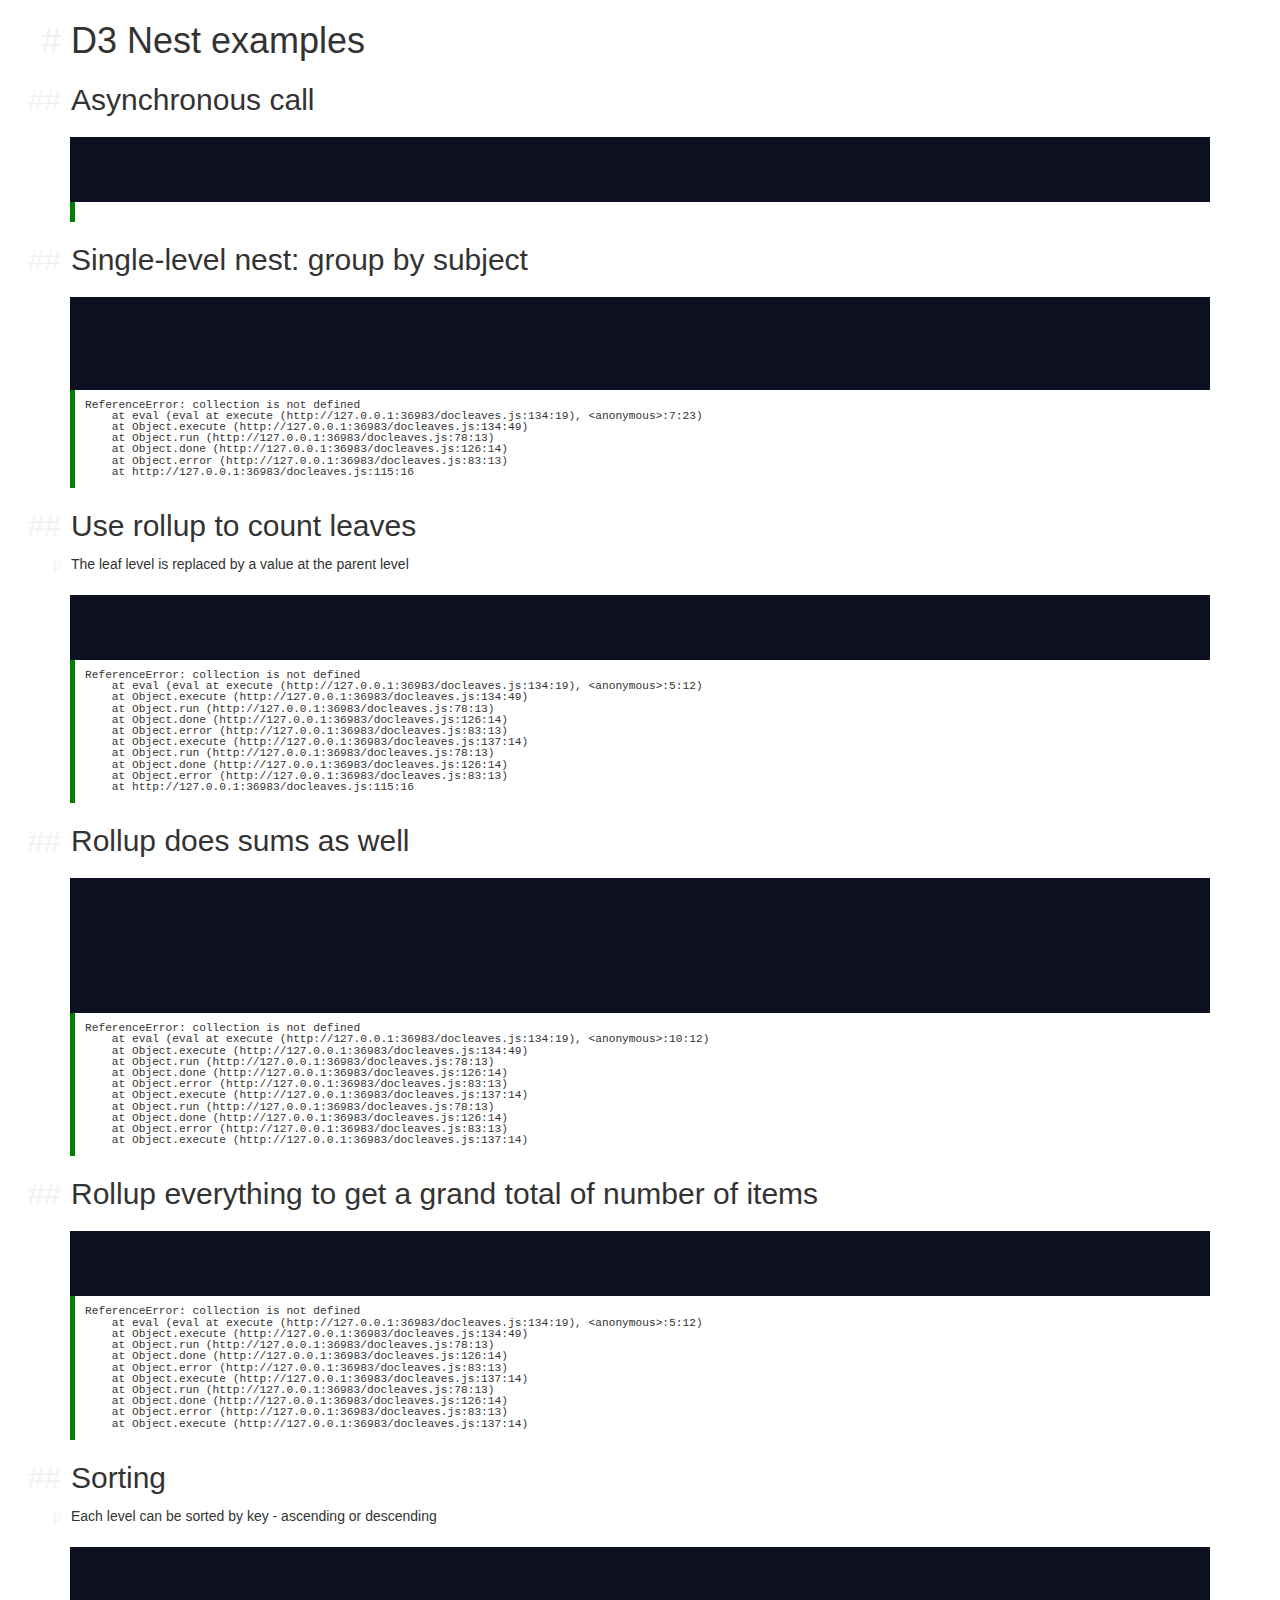
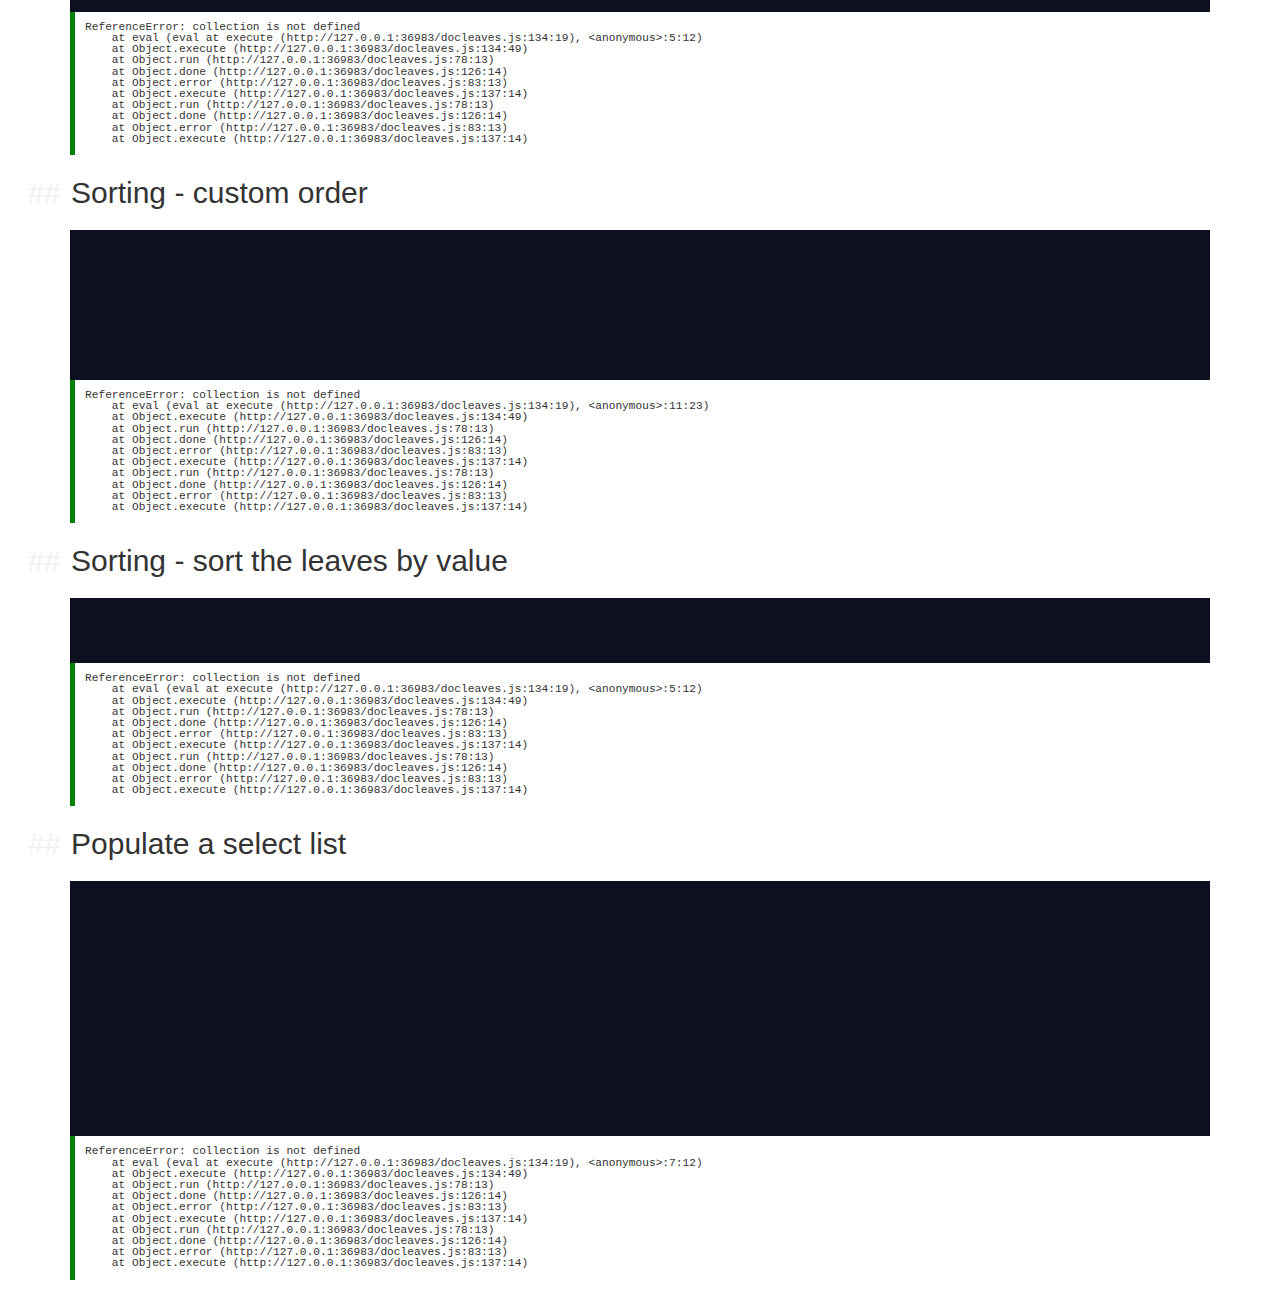
<file: demo/index.html>
<!doctype html>
<meta charset="utf-8">
<title>D3 Nesting Examples</title>
<script src="d3/d3.js"></script>
<script src="../docleaves.js"></script>
<link rel="source" type="text/markdown" href="nesting.md">
</file>
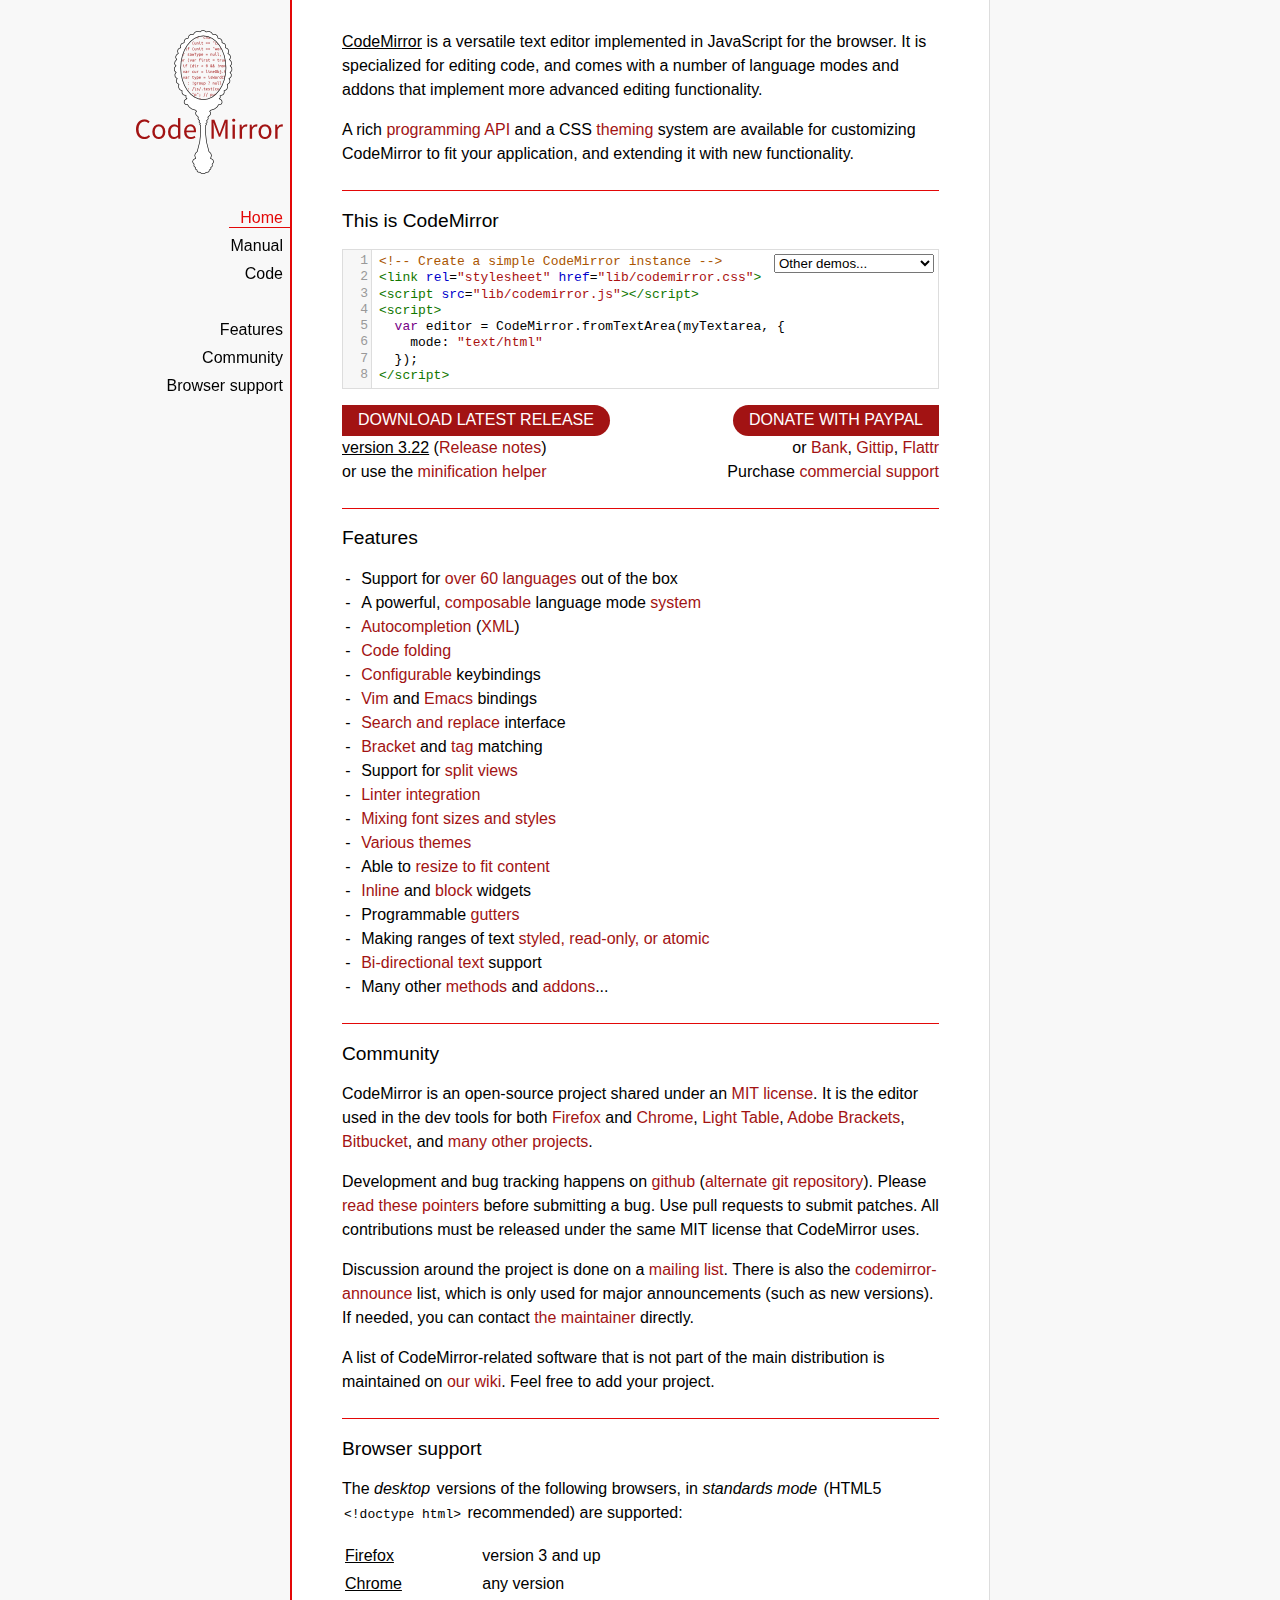
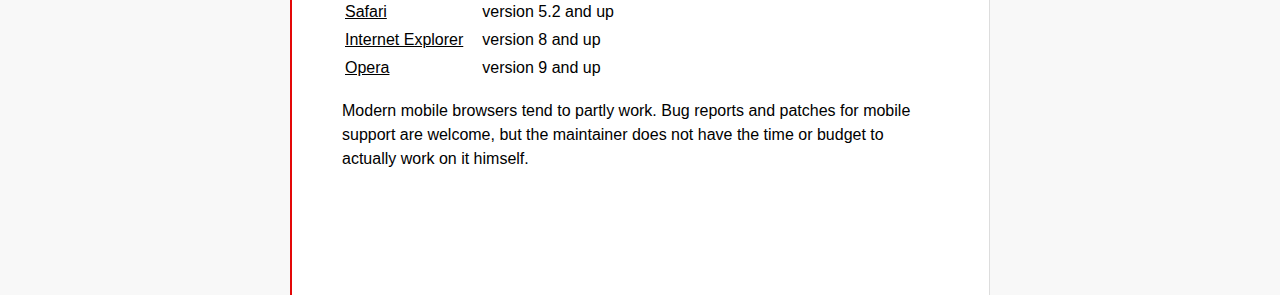
<file: vendor/codemirror/index.html>
<!doctype html>

<title>CodeMirror</title>
<meta charset="utf-8"/>

<link rel=stylesheet href="lib/codemirror.css">
<link rel=stylesheet href="doc/docs.css">
<script src="lib/codemirror.js"></script>
<script src="mode/xml/xml.js"></script>
<script src="mode/javascript/javascript.js"></script>
<script src="mode/css/css.js"></script>
<script src="mode/htmlmixed/htmlmixed.js"></script>
<script src="addon/edit/matchbrackets.js"></script>

<script src="doc/activebookmark.js"></script>

<style>
  .CodeMirror { height: auto; border: 1px solid #ddd; }
  .CodeMirror-scroll { max-height: 200px; }
  .CodeMirror pre { padding-left: 7px; line-height: 1.25; }
</style>

<div id=nav>
  <a href="http://codemirror.net"><img id=logo src="doc/logo.png"></a>

  <ul>
    <li><a class=active data-default="true" href="#description">Home</a>
    <li><a href="doc/manual.html">Manual</a>
    <li><a href="https://github.com/marijnh/codemirror">Code</a>
  </ul>
  <ul>
    <li><a href="#features">Features</a>
    <li><a href="#community">Community</a>
    <li><a href="#browsersupport">Browser support</a>
  </ul>
</div>

<article>

<section id=description class=first>
  <p><strong>CodeMirror</strong> is a versatile text editor
  implemented in JavaScript for the browser. It is specialized for
  editing code, and comes with a number of language modes and addons
  that implement more advanced editing functionality.</p>

  <p>A rich <a href="doc/manual.html#api">programming API</a> and a
  CSS <a href="doc/manual.html#styling">theming</a> system are
  available for customizing CodeMirror to fit your application, and
  extending it with new functionality.</p>
</section>

<section id=demo>
  <h2>This is CodeMirror</h2>
  <form style="position: relative; margin-top: .5em;"><textarea id=demotext>
<!-- Create a simple CodeMirror instance -->
<link rel="stylesheet" href="lib/codemirror.css">
<script src="lib/codemirror.js"></script>
<script>
  var editor = CodeMirror.fromTextArea(myTextarea, {
    mode: "text/html"
  });
</script></textarea>
  <select id="demolist" onchange="document.location = this.options[this.selectedIndex].value;">
    <option value="#">Other demos...</option>
    <option value="demo/complete.html">Autocompletion</option>
    <option value="demo/folding.html">Code folding</option>
    <option value="demo/theme.html">Themes</option>
    <option value="mode/htmlmixed/index.html">Mixed language modes</option>
    <option value="demo/bidi.html">Bi-directional text</option>
    <option value="demo/variableheight.html">Variable font sizes</option>
    <option value="demo/search.html">Search interface</option>
    <option value="demo/vim.html">Vim bindings</option>
    <option value="demo/emacs.html">Emacs bindings</option>
    <option value="demo/tern.html">Tern integration</option>
    <option value="demo/merge.html">Merge/diff interface</option>
    <option value="demo/fullscreen.html">Full-screen editor</option>
  </select></form>
  <script>
    var editor = CodeMirror.fromTextArea(document.getElementById("demotext"), {
      lineNumbers: true,
      mode: "text/html",
      matchBrackets: true
    });
  </script>
  <div style="position: relative; margin: 1em 0;">
    <a class="bigbutton left" href="http://codemirror.net/codemirror.zip">DOWNLOAD LATEST RELEASE</a>
    <div><strong>version 3.22</strong> (<a href="doc/releases.html">Release notes</a>)</div>
    <div>or use the <a href="doc/compress.html">minification helper</a></div>
    <div style="position: absolute; top: 0; right: 0; text-align: right">
      <span class="bigbutton right" onclick="document.getElementById('paypal').submit();">DONATE WITH PAYPAL</span>
      <div style="position: relative">
        or <span onclick="document.getElementById('bankinfo').style.display = 'block';" class=quasilink>Bank</span>,
        <a href="https://www.gittip.com/marijnh">Gittip</a>,
        <a href="https://flattr.com/profile/marijnh">Flattr</a><br>
        <div id=bankinfo>
          <span id=bankinfo_close onclick="document.getElementById('bankinfo').style.display = '';">×</span>
          Bank: <i>Rabobank</i><br/>
          Country: <i>Netherlands</i><br/>
          SWIFT: <i>RABONL2U</i><br/>
          Account: <i>147850770</i><br/>
          Name: <i>Marijn Haverbeke</i><br/>
          IBAN: <i>NL26 RABO 0147 8507 70</i>
        </div>
        <form action="https://www.paypal.com/cgi-bin/webscr" method="post" id="paypal">
          <input type="hidden" name="cmd" value="_s-xclick"/>
          <input type="hidden" name="hosted_button_id" value="3FVHS5FGUY7CC"/>
        </form>
      </div>
      <div>
        Purchase <a href="http://codemirror.com">commercial support</a>
      </div>
    </div>
  </div>
</section>

<section id=features>
  <h2>Features</h2>
  <ul>
    <li>Support for <a href="mode/index.html">over 60 languages</a> out of the box
    <li>A powerful, <a href="mode/htmlmixed/index.html">composable</a> language mode <a href="doc/manual.html#modeapi">system</a>
    <li><a href="doc/manual.html#addon_show-hint">Autocompletion</a> (<a href="demo/xmlcomplete.html">XML</a>)
    <li><a href="doc/manual.html#addon_foldcode">Code folding</a>
    <li><a href="doc/manual.html#option_extraKeys">Configurable</a> keybindings
    <li><a href="demo/vim.html">Vim</a> and <a href="demo/emacs.html">Emacs</a> bindings
    <li><a href="doc/manual.html#addon_search">Search and replace</a> interface
    <li><a href="doc/manual.html#addon_matchbrackets">Bracket</a> and <a href="doc/manual.html#addon_matchtags">tag</a> matching
    <li>Support for <a href="demo/buffers.html">split views</a>
    <li><a href="doc/manual.html#addon_lint">Linter integration</a>
    <li><a href="demo/variableheight.html">Mixing font sizes and styles</a>
    <li><a href="demo/theme.html">Various themes</a>
    <li>Able to <a href="demo/resize.html">resize to fit content</a>
    <li><a href="doc/manual.html#mark_replacedWith">Inline</a> and <a href="doc/manual.html#addLineWidget">block</a> widgets
    <li>Programmable <a href="demo/marker.html">gutters</a>
    <li>Making ranges of text <a href="doc/manual.html#markText">styled, read-only, or atomic</a>
    <li><a href="demo/bidi.html">Bi-directional text</a> support
    <li>Many other <a href="doc/manual.html#api">methods</a> and <a href="doc/manual.html#addons">addons</a>...
  </ul>
</section>

<section id=community>
  <h2>Community</h2>

  <p>CodeMirror is an open-source project shared under
  an <a href="LICENSE">MIT license</a>. It is the editor used in the
  dev tools for
  both <a href="https://hacks.mozilla.org/2013/11/firefox-developer-tools-episode-27-edit-as-html-codemirror-more/">Firefox</a>
  and <a href="https://developers.google.com/chrome-developer-tools/">Chrome</a>, <a href="http://www.lighttable.com/">Light
  Table</a>, <a href="http://brackets.io/">Adobe
  Brackets</a>, <a href="http://blog.bitbucket.org/2013/05/14/edit-your-code-in-the-cloud-with-bitbucket/">Bitbucket</a>,
  and <a href="doc/realworld.html">many other projects</a>.</p>

  <p>Development and bug tracking happens
  on <a href="https://github.com/marijnh/CodeMirror/">github</a>
  (<a href="http://marijnhaverbeke.nl/git/codemirror">alternate git
  repository</a>).
  Please <a href="http://codemirror.net/doc/reporting.html">read these
  pointers</a> before submitting a bug. Use pull requests to submit
  patches. All contributions must be released under the same MIT
  license that CodeMirror uses.</p>

  <p>Discussion around the project is done on
  a <a href="http://groups.google.com/group/codemirror">mailing list</a>.
  There is also
  the <a href="http://groups.google.com/group/codemirror-announce">codemirror-announce</a>
  list, which is only used for major announcements (such as new
  versions). If needed, you can
  contact <a href="mailto:marijnh@gmail.com">the maintainer</a>
  directly.</p>

  <p>A list of CodeMirror-related software that is not part of the
  main distribution is maintained
  on <a href="https://github.com/marijnh/CodeMirror/wiki/CodeMirror-addons">our
  wiki</a>. Feel free to add your project.</p>
</section>

<section id=browsersupport>
  <h2>Browser support</h2>
  <p>The <em>desktop</em> versions of the following browsers,
  in <em>standards mode</em> (HTML5 <code>&lt;!doctype html></code>
  recommended) are supported:</p>
  <table style="margin-bottom: 1em">
    <tr><th>Firefox</th><td>version 3 and up</td></tr>
    <tr><th>Chrome</th><td>any version</td></tr>
    <tr><th>Safari</th><td>version 5.2 and up</td></tr>
    <tr><th style="padding-right: 1em;">Internet Explorer</th><td>version 8 and up</td></tr>
    <tr><th>Opera</th><td>version 9 and up</td></tr>
  </table>
  <p>Modern mobile browsers tend to partly work. Bug reports and
  patches for mobile support are welcome, but the maintainer does not
  have the time or budget to actually work on it himself.</p>
</section>

</article>
</file>
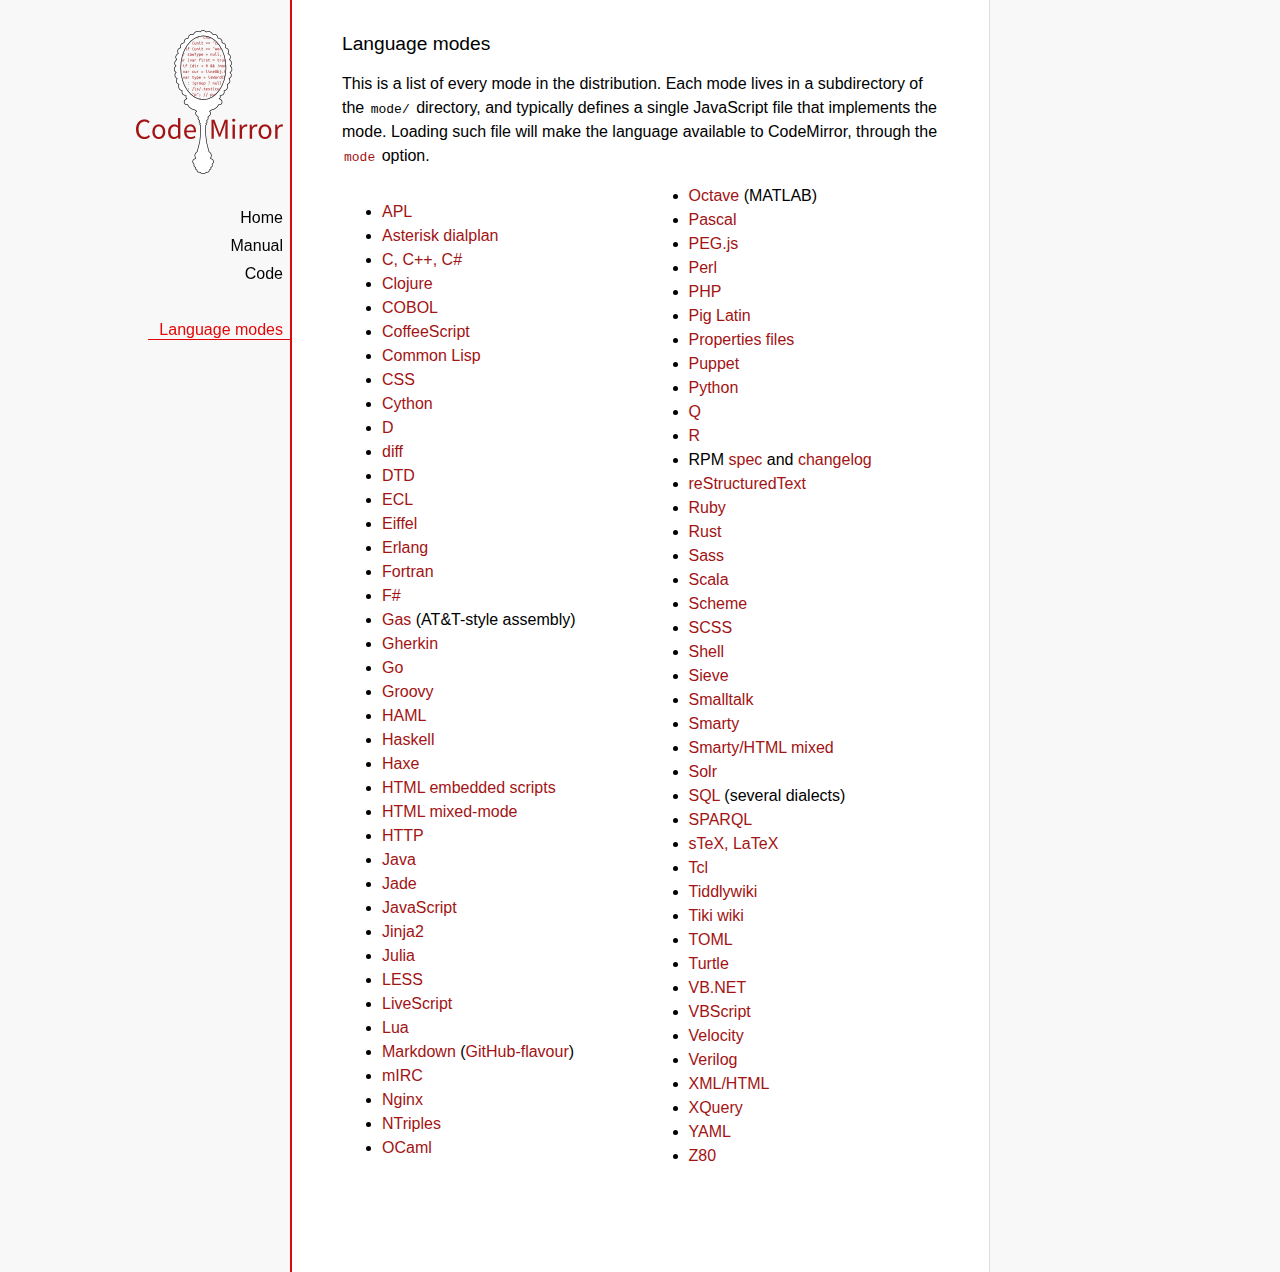
<file: vendor/codemirror/mode/index.html>
<!doctype html>

<title>CodeMirror: Language Modes</title>
<meta charset="utf-8"/>
<link rel=stylesheet href="../doc/docs.css">

<div id=nav>
  <a href="http://codemirror.net"><img id=logo src="../doc/logo.png"></a>

  <ul>
    <li><a href="../index.html">Home</a>
    <li><a href="../doc/manual.html">Manual</a>
    <li><a href="https://github.com/marijnh/codemirror">Code</a>
  </ul>
  <ul>
    <li><a class=active href="#">Language modes</a>
  </ul>
</div>

<article>

<h2>Language modes</h2>

<p>This is a list of every mode in the distribution. Each mode lives
in a subdirectory of the <code>mode/</code> directory, and typically
defines a single JavaScript file that implements the mode. Loading
such file will make the language available to CodeMirror, through
the <a href="manual.html#option_mode"><code>mode</code></a>
option.</p>

<div style="-webkit-columns: 100px 2; -moz-columns: 100px 2; columns: 100px 2;">
    <ul>
      <li><a href="apl/index.html">APL</a></li>
      <li><a href="asterisk/index.html">Asterisk dialplan</a></li>
      <li><a href="clike/index.html">C, C++, C#</a></li>
      <li><a href="clojure/index.html">Clojure</a></li>
      <li><a href="cobol/index.html">COBOL</a></li>
      <li><a href="coffeescript/index.html">CoffeeScript</a></li>
      <li><a href="commonlisp/index.html">Common Lisp</a></li>
      <li><a href="css/index.html">CSS</a></li>
      <li><a href="python/index.html">Cython</a></li>
      <li><a href="d/index.html">D</a></li>
      <li><a href="diff/index.html">diff</a></li>
      <li><a href="dtd/index.html">DTD</a></li>
      <li><a href="ecl/index.html">ECL</a></li>
      <li><a href="eiffel/index.html">Eiffel</a></li>
      <li><a href="erlang/index.html">Erlang</a></li>
      <li><a href="fortran/index.html">Fortran</a></li>
      <li><a href="mllike/index.html">F#</a></li>
      <li><a href="gas/index.html">Gas</a> (AT&amp;T-style assembly)</li>
      <li><a href="gherkin/index.html">Gherkin</a></li>
      <li><a href="go/index.html">Go</a></li>
      <li><a href="groovy/index.html">Groovy</a></li>
      <li><a href="haml/index.html">HAML</a></li>
      <li><a href="haskell/index.html">Haskell</a></li>
      <li><a href="haxe/index.html">Haxe</a></li>
      <li><a href="htmlembedded/index.html">HTML embedded scripts</a></li>
      <li><a href="htmlmixed/index.html">HTML mixed-mode</a></li>
      <li><a href="http/index.html">HTTP</a></li>
      <li><a href="clike/index.html">Java</a></li>
      <li><a href="jade/index.html">Jade</a></li>
      <li><a href="javascript/index.html">JavaScript</a></li>
      <li><a href="jinja2/index.html">Jinja2</a></li>
      <li><a href="julia/index.html">Julia</a></li>
      <li><a href="css/less.html">LESS</a></li>
      <li><a href="livescript/index.html">LiveScript</a></li>
      <li><a href="lua/index.html">Lua</a></li>
      <li><a href="markdown/index.html">Markdown</a> (<a href="gfm/index.html">GitHub-flavour</a>)</li>
      <li><a href="mirc/index.html">mIRC</a></li>
      <li><a href="nginx/index.html">Nginx</a></li>
      <li><a href="ntriples/index.html">NTriples</a></li>
      <li><a href="mllike/index.html">OCaml</a></li>
      <li><a href="octave/index.html">Octave</a> (MATLAB)</li>
      <li><a href="pascal/index.html">Pascal</a></li>
      <li><a href="pegjs/index.html">PEG.js</a></li>
      <li><a href="perl/index.html">Perl</a></li>
      <li><a href="php/index.html">PHP</a></li>
      <li><a href="pig/index.html">Pig Latin</a></li>
      <li><a href="properties/index.html">Properties files</a></li>
      <li><a href="puppet/index.html">Puppet</a></li>
      <li><a href="python/index.html">Python</a></li>
      <li><a href="q/index.html">Q</a></li>
      <li><a href="r/index.html">R</a></li>
      <li>RPM <a href="rpm/spec/index.html">spec</a> and <a href="rpm/changes/index.html">changelog</a></li>
      <li><a href="rst/index.html">reStructuredText</a></li>
      <li><a href="ruby/index.html">Ruby</a></li>
      <li><a href="rust/index.html">Rust</a></li>
      <li><a href="sass/index.html">Sass</a></li>
      <li><a href="clike/scala.html">Scala</a></li>
      <li><a href="scheme/index.html">Scheme</a></li>
      <li><a href="css/scss.html">SCSS</a></li>
      <li><a href="shell/index.html">Shell</a></li>
      <li><a href="sieve/index.html">Sieve</a></li>
      <li><a href="smalltalk/index.html">Smalltalk</a></li>
      <li><a href="smarty/index.html">Smarty</a></li>
      <li><a href="smartymixed/index.html">Smarty/HTML mixed</a></li>
      <li><a href="solr/index.html">Solr</a></li>
      <li><a href="sql/index.html">SQL</a> (several dialects)</li>
      <li><a href="sparql/index.html">SPARQL</a></li>
      <li><a href="stex/index.html">sTeX, LaTeX</a></li>
      <li><a href="tcl/index.html">Tcl</a></li>
      <li><a href="tiddlywiki/index.html">Tiddlywiki</a></li>
      <li><a href="tiki/index.html">Tiki wiki</a></li>
      <li><a href="toml/index.html">TOML</a></li>
      <li><a href="turtle/index.html">Turtle</a></li>
      <li><a href="vb/index.html">VB.NET</a></li>
      <li><a href="vbscript/index.html">VBScript</a></li>
      <li><a href="velocity/index.html">Velocity</a></li>
      <li><a href="verilog/index.html">Verilog</a></li>
      <li><a href="xml/index.html">XML/HTML</a></li>
      <li><a href="xquery/index.html">XQuery</a></li>
      <li><a href="yaml/index.html">YAML</a></li>
      <li><a href="z80/index.html">Z80</a></li>
    </ul>
  </div>

</article>
</file>
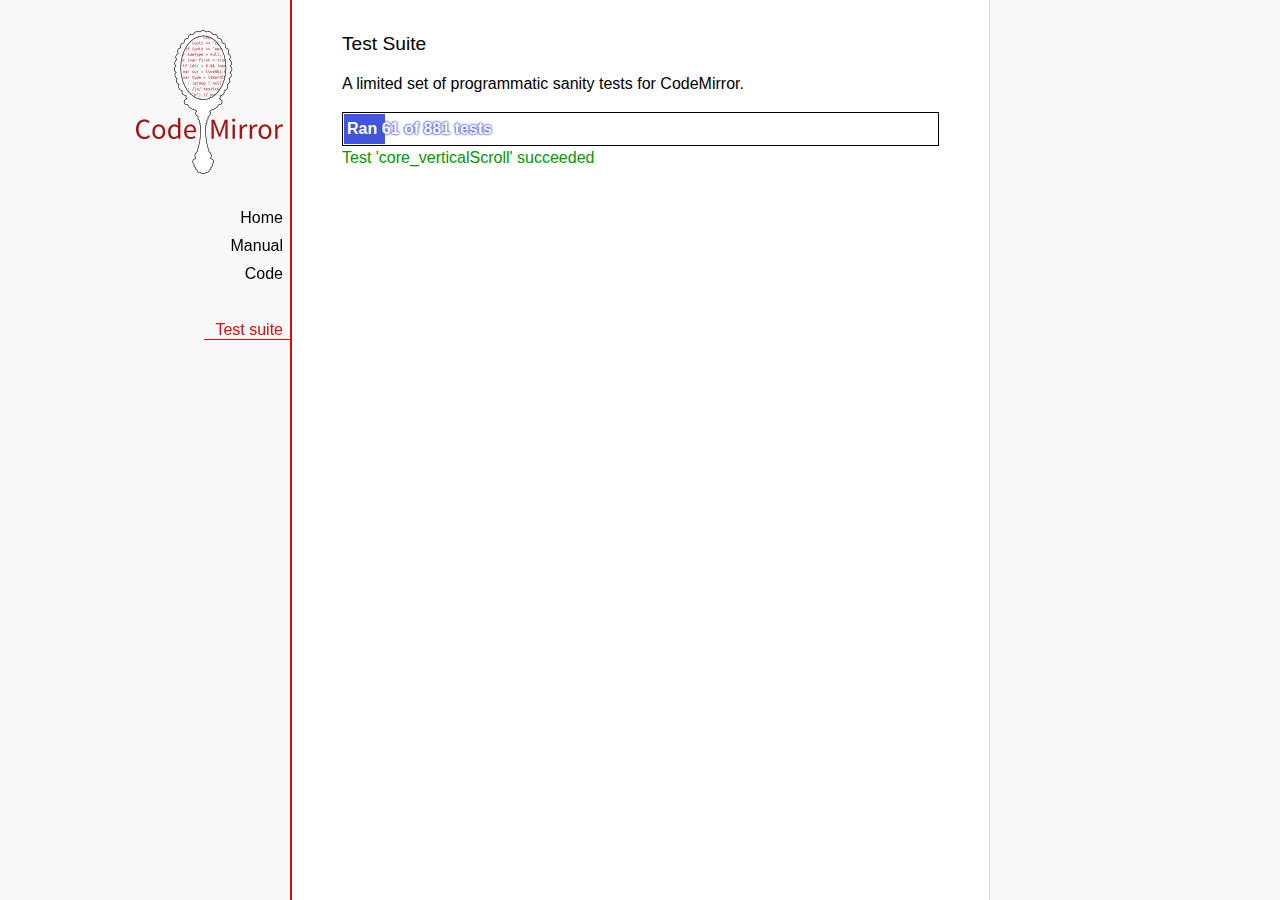
<file: vendor/codemirror/test/index.html>
<!doctype html>

<title>CodeMirror: Test Suite</title>
<meta charset="utf-8"/>
<link rel=stylesheet href="../doc/docs.css">

<link rel="stylesheet" href="../lib/codemirror.css">
<link rel="stylesheet" href="mode_test.css">
<script src="../lib/codemirror.js"></script>
<script src="../addon/mode/overlay.js"></script>
<script src="../addon/mode/multiplex.js"></script>
<script src="../addon/search/searchcursor.js"></script>
<script src="../addon/dialog/dialog.js"></script>
<script src="../addon/edit/matchbrackets.js"></script>
<script src="../addon/comment/comment.js"></script>
<script src="../mode/javascript/javascript.js"></script>
<script src="../mode/xml/xml.js"></script>
<script src="../keymap/vim.js"></script>
<script src="../keymap/emacs.js"></script>

<style type="text/css">
  .ok {color: #090;}
  .fail {color: #e00;}
  .error {color: #c90;}
  .done {font-weight: bold;}
  #progress {
  background: #45d;
  color: white;
  text-shadow: 0 0 1px #45d, 0 0 2px #45d, 0 0 3px #45d;
  font-weight: bold;
  white-space: pre;
  }
  #testground {
  visibility: hidden;
  }
  #testground.offscreen {
  visibility: visible;
  position: absolute;
  left: -10000px;
  top: -10000px;
  }
  .CodeMirror { border: 1px solid black; }
</style>

<div id=nav>
  <a href="http://codemirror.net"><img id=logo src="../doc/logo.png"></a>

  <ul>
    <li><a href="../index.html">Home</a>
    <li><a href="../doc/manual.html">Manual</a>
    <li><a href="https://github.com/marijnh/codemirror">Code</a>
  </ul>
  <ul>
    <li><a class=active href="#">Test suite</a>
  </ul>
</div>

<article>
  <h2>Test Suite</h2>

    <p>A limited set of programmatic sanity tests for CodeMirror.</p>

    <div style="border: 1px solid black; padding: 1px; max-width: 700px;">
      <div style="width: 0px;" id=progress><div style="padding: 3px;">Ran <span id="progress_ran">0</span><span id="progress_total"> of 0</span> tests</div></div>
    </div>
    <p id=status>Please enable JavaScript...</p>
    <div id=output></div>

    <div id=testground></div>

    <script src="driver.js"></script>
    <script src="test.js"></script>
    <script src="doc_test.js"></script>
    <script src="comment_test.js"></script>
    <script src="search_test.js"></script>
    <script src="mode_test.js"></script>
    <script src="../mode/javascript/test.js"></script>
    <script src="../mode/css/css.js"></script>
    <script src="../mode/css/test.js"></script>
    <script src="../mode/css/scss_test.js"></script>
    <script src="../mode/css/less_test.js"></script>
    <script src="../mode/xml/xml.js"></script>
    <script src="../mode/htmlmixed/htmlmixed.js"></script>
    <script src="../mode/ruby/ruby.js"></script>
    <script src="../mode/ruby/test.js"></script>
    <script src="../mode/haml/haml.js"></script>
    <script src="../mode/haml/test.js"></script>
    <script src="../mode/markdown/markdown.js"></script>
    <script src="../mode/markdown/test.js"></script>
    <script src="../mode/gfm/gfm.js"></script>
    <script src="../mode/gfm/test.js"></script>
    <script src="../mode/stex/stex.js"></script>
    <script src="../mode/stex/test.js"></script>
    <script src="../mode/xquery/xquery.js"></script>
    <script src="../mode/xquery/test.js"></script>
    <script src="../addon/mode/multiplex_test.js"></script>
    <script src="vim_test.js"></script>
    <script src="emacs_test.js"></script>
    <script>
      window.onload = runHarness;
      CodeMirror.on(window, 'hashchange', runHarness);

      function esc(str) {
        return str.replace(/[<&]/, function(ch) { return ch == "<" ? "&lt;" : "&amp;"; });
      }

      var output = document.getElementById("output"),
          progress = document.getElementById("progress"),
          progressRan = document.getElementById("progress_ran").childNodes[0],
          progressTotal = document.getElementById("progress_total").childNodes[0];
      var count = 0,
          failed = 0,
          skipped = 0,
          bad = "",
          running = false, // Flag that states tests are running
          quit = false, // Flag to quit tests ASAP
          verbose = false; // Adds message for *every* test to output

      function runHarness(){
        if (running) {
          quit = true;
          setStatus("Restarting tests...", '', true);
          setTimeout(function(){runHarness();}, 500);
          return;
        }
        filters = [];
        verbose = false;
        if (window.location.hash.substr(1)){
          var strings = window.location.hash.substr(1).split(",");
          while (strings.length) {
            var s = strings.shift();
            if (s === "verbose")
              verbose = true;
            else
              filters.push(parseTestFilter(decodeURIComponent(s)));;
          }
        }
        quit = false;
        running = true;
        setStatus("Loading tests...");
        count = 0;
        failed = 0;
        skipped = 0;
        bad = "";
        totalTests = countTests();
        progressTotal.nodeValue = " of " + totalTests;
        progressRan.nodeValue = count;
        output.innerHTML = '';
        document.getElementById("testground").innerHTML = "<form>" +
          "<textarea id=\"code\" name=\"code\"></textarea>" +
          "<input type=submit value=ok name=submit>" +
          "</form>";
        runTests(displayTest);
      }

      function setStatus(message, className, force){
        if (quit && !force) return;
        if (!message) throw("must provide message");
        var status = document.getElementById("status").childNodes[0];
        status.nodeValue = message;
        status.parentNode.className = className;
      }
      function addOutput(name, className, code){
        var newOutput = document.createElement("dl");
        var newTitle = document.createElement("dt");
        newTitle.className = className;
        newTitle.appendChild(document.createTextNode(name));
        newOutput.appendChild(newTitle);
        var newMessage = document.createElement("dd");
        newMessage.innerHTML = code;
        newOutput.appendChild(newTitle);
        newOutput.appendChild(newMessage);
        output.appendChild(newOutput);
      }
      function displayTest(type, name, customMessage) {
        var message = "???";
        if (type != "done" && type != "skipped") ++count;
        progress.style.width = (count * (progress.parentNode.clientWidth - 2) / totalTests) + "px";
        progressRan.nodeValue = count;
        if (type == "ok") {
          message = "Test '" + name + "' succeeded";
          if (!verbose) customMessage = false;
        } else if (type == "skipped") {
          message = "Test '" + name + "' skipped";
          ++skipped;
          if (!verbose) customMessage = false;
        } else if (type == "expected") {
          message = "Test '" + name + "' failed as expected";
          if (!verbose) customMessage = false;
        } else if (type == "error" || type == "fail") {
          ++failed;
          message = "Test '" + name + "' failed";
        } else if (type == "done") {
          if (failed) {
            type += " fail";
            message = failed + " failure" + (failed > 1 ? "s" : "");
          } else if (count < totalTests) {
            failed = totalTests - count;
            type += " fail";
            message = failed + " failure" + (failed > 1 ? "s" : "");
          } else {
            type += " ok";
            message = "All passed";
            if (skipped) {
              message += " (" + skipped + " skipped)";
            }
          }
          progressTotal.nodeValue = '';
          customMessage = true; // Hack to avoid adding to output
        }
        if (verbose && !customMessage)  customMessage = message;
        setStatus(message, type);
        if (customMessage && customMessage.length > 0) {
          addOutput(name, type, customMessage);
        }
      }
    </script>

</article>
</file>
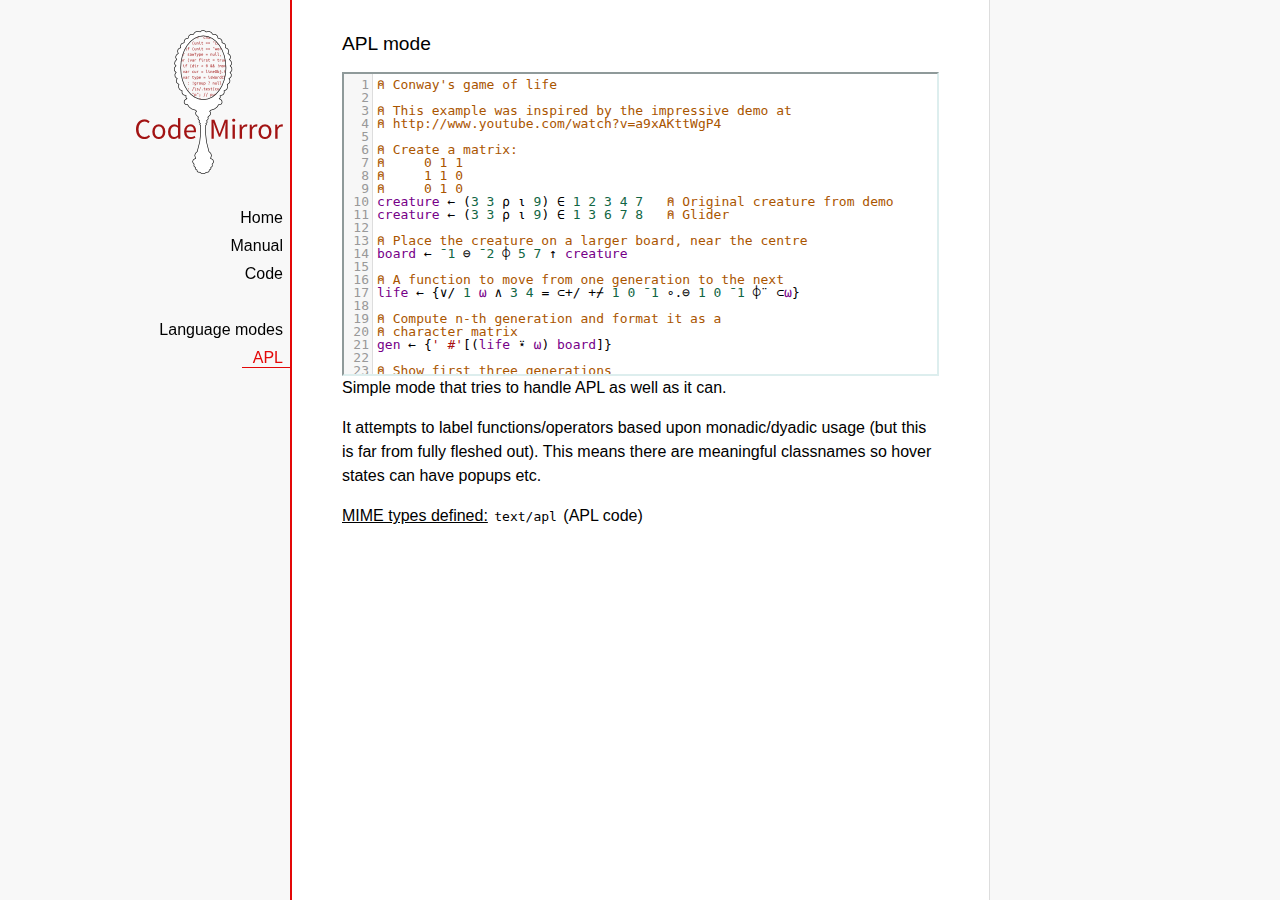
<file: vendor/codemirror/mode/apl/index.html>
<!doctype html>

<title>CodeMirror: APL mode</title>
<meta charset="utf-8"/>
<link rel=stylesheet href="../../doc/docs.css">

<link rel="stylesheet" href="../../lib/codemirror.css">
<script src="../../lib/codemirror.js"></script>
<script src="../../addon/edit/matchbrackets.js"></script>
<script src="./apl.js"></script>
<style>
	.CodeMirror { border: 2px inset #dee; }
    </style>
<div id=nav>
  <a href="http://codemirror.net"><img id=logo src="../../doc/logo.png"></a>

  <ul>
    <li><a href="../../index.html">Home</a>
    <li><a href="../../doc/manual.html">Manual</a>
    <li><a href="https://github.com/marijnh/codemirror">Code</a>
  </ul>
  <ul>
    <li><a href="../index.html">Language modes</a>
    <li><a class=active href="#">APL</a>
  </ul>
</div>

<article>
<h2>APL mode</h2>
<form><textarea id="code" name="code">
⍝ Conway's game of life

⍝ This example was inspired by the impressive demo at
⍝ http://www.youtube.com/watch?v=a9xAKttWgP4

⍝ Create a matrix:
⍝     0 1 1
⍝     1 1 0
⍝     0 1 0
creature ← (3 3 ⍴ ⍳ 9) ∈ 1 2 3 4 7   ⍝ Original creature from demo
creature ← (3 3 ⍴ ⍳ 9) ∈ 1 3 6 7 8   ⍝ Glider

⍝ Place the creature on a larger board, near the centre
board ← ¯1 ⊖ ¯2 ⌽ 5 7 ↑ creature

⍝ A function to move from one generation to the next
life ← {∨/ 1 ⍵ ∧ 3 4 = ⊂+/ +⌿ 1 0 ¯1 ∘.⊖ 1 0 ¯1 ⌽¨ ⊂⍵}

⍝ Compute n-th generation and format it as a
⍝ character matrix
gen ← {' #'[(life ⍣ ⍵) board]}

⍝ Show first three generations
(gen 1) (gen 2) (gen 3)
</textarea></form>

    <script>
      var editor = CodeMirror.fromTextArea(document.getElementById("code"), {
        lineNumbers: true,
        matchBrackets: true,
        mode: "text/apl"
      });
    </script>

    <p>Simple mode that tries to handle APL as well as it can.</p>
    <p>It attempts to label functions/operators based upon
    monadic/dyadic usage (but this is far from fully fleshed out).
    This means there are meaningful classnames so hover states can
    have popups etc.</p>

    <p><strong>MIME types defined:</strong> <code>text/apl</code> (APL code)</p>
  </article>
</file>
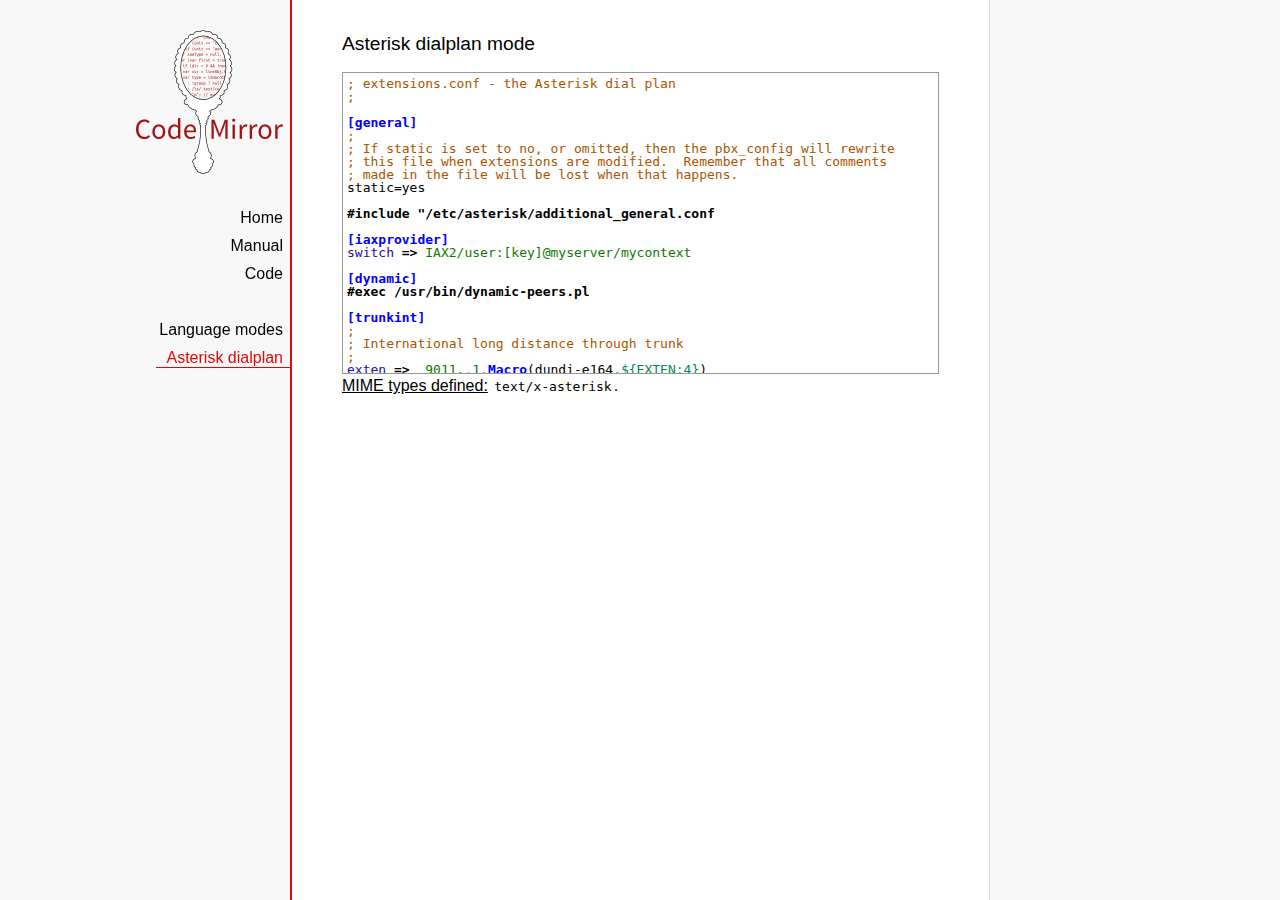
<file: vendor/codemirror/mode/asterisk/index.html>
<!doctype html>

<title>CodeMirror: Asterisk dialplan mode</title>
<meta charset="utf-8"/>
<link rel=stylesheet href="../../doc/docs.css">

<link rel="stylesheet" href="../../lib/codemirror.css">
<script src="../../lib/codemirror.js"></script>
<script src="asterisk.js"></script>
<style>
      .CodeMirror {border: 1px solid #999;}
      .cm-s-default span.cm-arrow { color: red; }
    </style>
<div id=nav>
  <a href="http://codemirror.net"><img id=logo src="../../doc/logo.png"></a>

  <ul>
    <li><a href="../../index.html">Home</a>
    <li><a href="../../doc/manual.html">Manual</a>
    <li><a href="https://github.com/marijnh/codemirror">Code</a>
  </ul>
  <ul>
    <li><a href="../index.html">Language modes</a>
    <li><a class=active href="#">Asterisk dialplan</a>
  </ul>
</div>

<article>
<h2>Asterisk dialplan mode</h2>
<form><textarea id="code" name="code">
; extensions.conf - the Asterisk dial plan
;

[general]
;
; If static is set to no, or omitted, then the pbx_config will rewrite
; this file when extensions are modified.  Remember that all comments
; made in the file will be lost when that happens.
static=yes

#include "/etc/asterisk/additional_general.conf

[iaxprovider]
switch => IAX2/user:[key]@myserver/mycontext

[dynamic]
#exec /usr/bin/dynamic-peers.pl

[trunkint]
;
; International long distance through trunk
;
exten => _9011.,1,Macro(dundi-e164,${EXTEN:4})
exten => _9011.,n,Dial(${GLOBAL(TRUNK)}/${FILTER(0-9,${EXTEN:${GLOBAL(TRUNKMSD)}})})

[local]
;
; Master context for local, toll-free, and iaxtel calls only
;
ignorepat => 9
include => default

[demo]
include => stdexten
;
; We start with what to do when a call first comes in.
;
exten => s,1,Wait(1)			; Wait a second, just for fun
same  => n,Answer			; Answer the line
same  => n,Set(TIMEOUT(digit)=5)	; Set Digit Timeout to 5 seconds
same  => n,Set(TIMEOUT(response)=10)	; Set Response Timeout to 10 seconds
same  => n(restart),BackGround(demo-congrats)	; Play a congratulatory message
same  => n(instruct),BackGround(demo-instruct)	; Play some instructions
same  => n,WaitExten			; Wait for an extension to be dialed.

exten => 2,1,BackGround(demo-moreinfo)	; Give some more information.
exten => 2,n,Goto(s,instruct)

exten => 3,1,Set(LANGUAGE()=fr)		; Set language to french
exten => 3,n,Goto(s,restart)		; Start with the congratulations

exten => 1000,1,Goto(default,s,1)
;
; We also create an example user, 1234, who is on the console and has
; voicemail, etc.
;
exten => 1234,1,Playback(transfer,skip)		; "Please hold while..."
					; (but skip if channel is not up)
exten => 1234,n,Gosub(${EXTEN},stdexten(${GLOBAL(CONSOLE)}))
exten => 1234,n,Goto(default,s,1)		; exited Voicemail

exten => 1235,1,Voicemail(1234,u)		; Right to voicemail

exten => 1236,1,Dial(Console/dsp)		; Ring forever
exten => 1236,n,Voicemail(1234,b)		; Unless busy

;
; # for when they're done with the demo
;
exten => #,1,Playback(demo-thanks)	; "Thanks for trying the demo"
exten => #,n,Hangup			; Hang them up.

;
; A timeout and "invalid extension rule"
;
exten => t,1,Goto(#,1)			; If they take too long, give up
exten => i,1,Playback(invalid)		; "That's not valid, try again"

;
; Create an extension, 500, for dialing the
; Asterisk demo.
;
exten => 500,1,Playback(demo-abouttotry); Let them know what's going on
exten => 500,n,Dial(IAX2/guest@pbx.digium.com/s@default)	; Call the Asterisk demo
exten => 500,n,Playback(demo-nogo)	; Couldn't connect to the demo site
exten => 500,n,Goto(s,6)		; Return to the start over message.

;
; Create an extension, 600, for evaluating echo latency.
;
exten => 600,1,Playback(demo-echotest)	; Let them know what's going on
exten => 600,n,Echo			; Do the echo test
exten => 600,n,Playback(demo-echodone)	; Let them know it's over
exten => 600,n,Goto(s,6)		; Start over

;
;	You can use the Macro Page to intercom a individual user
exten => 76245,1,Macro(page,SIP/Grandstream1)
; or if your peernames are the same as extensions
exten => _7XXX,1,Macro(page,SIP/${EXTEN})
;
;
; System Wide Page at extension 7999
;
exten => 7999,1,Set(TIMEOUT(absolute)=60)
exten => 7999,2,Page(Local/Grandstream1@page&Local/Xlite1@page&Local/1234@page/n,d)

; Give voicemail at extension 8500
;
exten => 8500,1,VoicemailMain
exten => 8500,n,Goto(s,6)

    </textarea></form>
    <script>
      var editor = CodeMirror.fromTextArea(document.getElementById("code"), {
        mode: "text/x-asterisk",
        matchBrackets: true,
        lineNumber: true
      });
    </script>

    <p><strong>MIME types defined:</strong> <code>text/x-asterisk</code>.</p>

  </article>
</file>
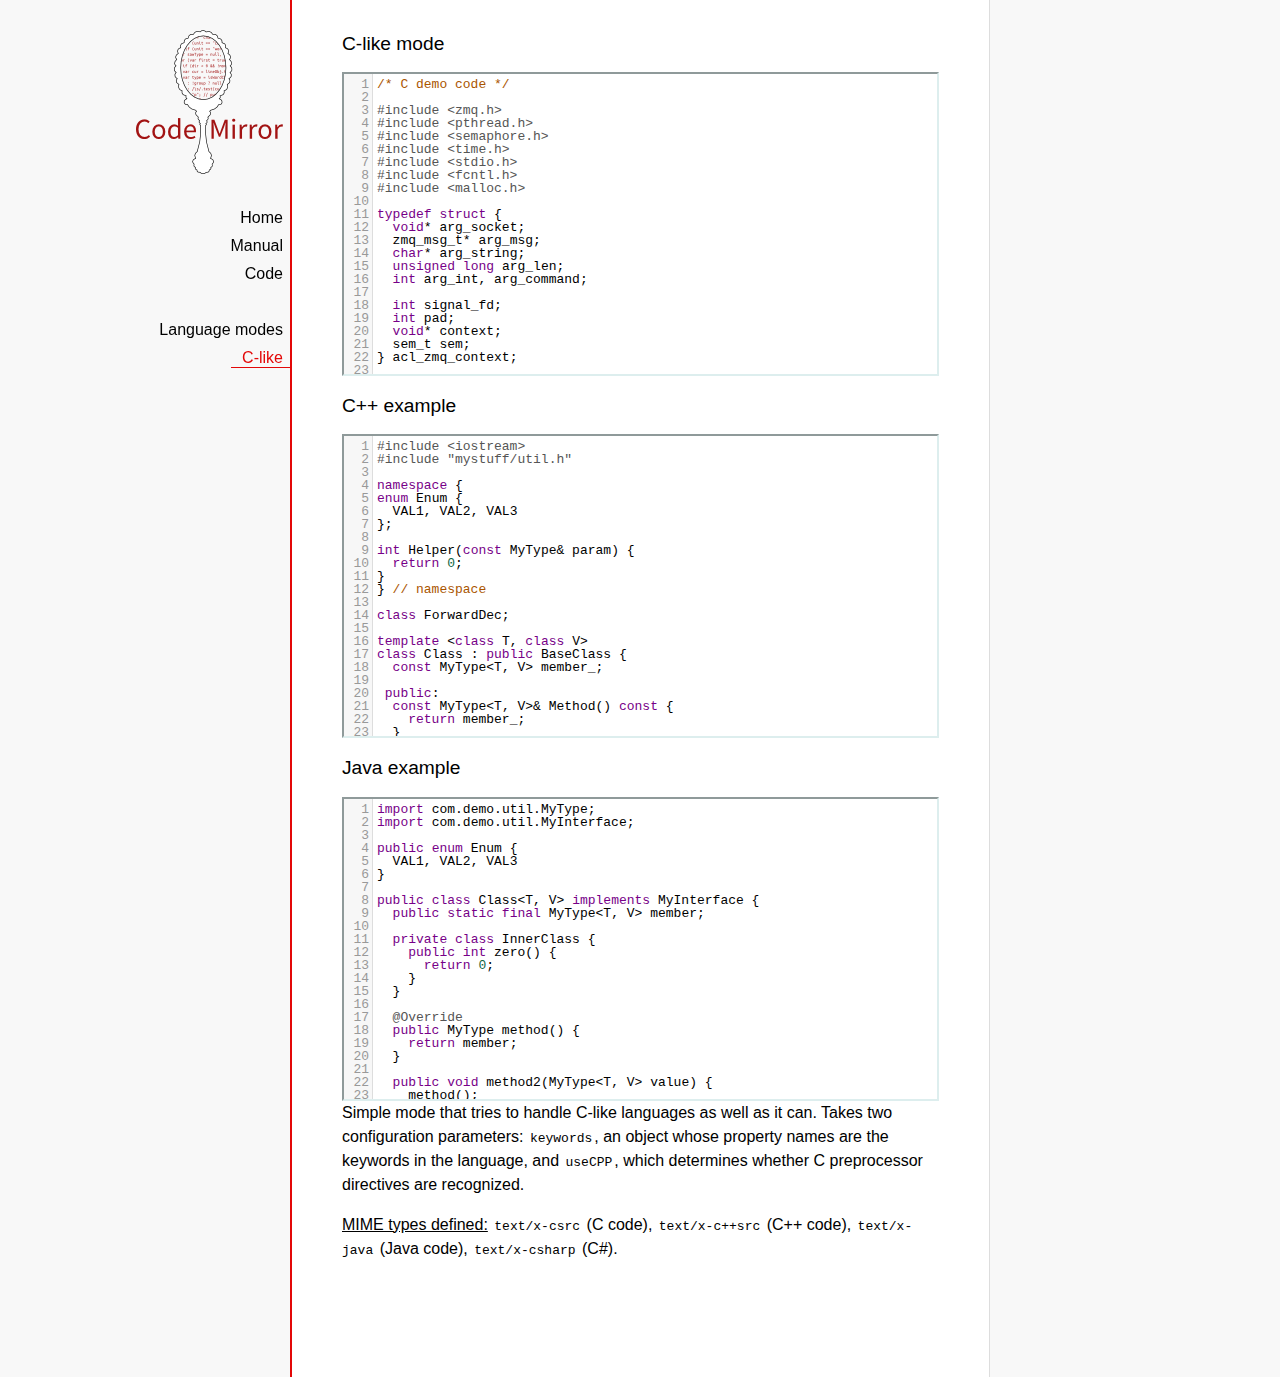
<file: vendor/codemirror/mode/clike/index.html>
<!doctype html>

<title>CodeMirror: C-like mode</title>
<meta charset="utf-8"/>
<link rel=stylesheet href="../../doc/docs.css">

<link rel="stylesheet" href="../../lib/codemirror.css">
<script src="../../lib/codemirror.js"></script>
<script src="../../addon/edit/matchbrackets.js"></script>
<script src="clike.js"></script>
<style>.CodeMirror {border: 2px inset #dee;}</style>
<div id=nav>
  <a href="http://codemirror.net"><img id=logo src="../../doc/logo.png"></a>

  <ul>
    <li><a href="../../index.html">Home</a>
    <li><a href="../../doc/manual.html">Manual</a>
    <li><a href="https://github.com/marijnh/codemirror">Code</a>
  </ul>
  <ul>
    <li><a href="../index.html">Language modes</a>
    <li><a class=active href="#">C-like</a>
  </ul>
</div>

<article>
<h2>C-like mode</h2>

<div><textarea id="c-code">
/* C demo code */

#include <zmq.h>
#include <pthread.h>
#include <semaphore.h>
#include <time.h>
#include <stdio.h>
#include <fcntl.h>
#include <malloc.h>

typedef struct {
  void* arg_socket;
  zmq_msg_t* arg_msg;
  char* arg_string;
  unsigned long arg_len;
  int arg_int, arg_command;

  int signal_fd;
  int pad;
  void* context;
  sem_t sem;
} acl_zmq_context;

#define p(X) (context->arg_##X)

void* zmq_thread(void* context_pointer) {
  acl_zmq_context* context = (acl_zmq_context*)context_pointer;
  char ok = 'K', err = 'X';
  int res;

  while (1) {
    while ((res = sem_wait(&amp;context->sem)) == EINTR);
    if (res) {write(context->signal_fd, &amp;err, 1); goto cleanup;}
    switch(p(command)) {
    case 0: goto cleanup;
    case 1: p(socket) = zmq_socket(context->context, p(int)); break;
    case 2: p(int) = zmq_close(p(socket)); break;
    case 3: p(int) = zmq_bind(p(socket), p(string)); break;
    case 4: p(int) = zmq_connect(p(socket), p(string)); break;
    case 5: p(int) = zmq_getsockopt(p(socket), p(int), (void*)p(string), &amp;p(len)); break;
    case 6: p(int) = zmq_setsockopt(p(socket), p(int), (void*)p(string), p(len)); break;
    case 7: p(int) = zmq_send(p(socket), p(msg), p(int)); break;
    case 8: p(int) = zmq_recv(p(socket), p(msg), p(int)); break;
    case 9: p(int) = zmq_poll(p(socket), p(int), p(len)); break;
    }
    p(command) = errno;
    write(context->signal_fd, &amp;ok, 1);
  }
 cleanup:
  close(context->signal_fd);
  free(context_pointer);
  return 0;
}

void* zmq_thread_init(void* zmq_context, int signal_fd) {
  acl_zmq_context* context = malloc(sizeof(acl_zmq_context));
  pthread_t thread;

  context->context = zmq_context;
  context->signal_fd = signal_fd;
  sem_init(&amp;context->sem, 1, 0);
  pthread_create(&amp;thread, 0, &amp;zmq_thread, context);
  pthread_detach(thread);
  return context;
}
</textarea></div>

<h2>C++ example</h2>

<div><textarea id="cpp-code">
#include <iostream>
#include "mystuff/util.h"

namespace {
enum Enum {
  VAL1, VAL2, VAL3
};

int Helper(const MyType& param) {
  return 0;
}
} // namespace

class ForwardDec;

template <class T, class V>
class Class : public BaseClass {
  const MyType<T, V> member_;

 public:
  const MyType<T, V>& Method() const {
    return member_;
  }

  void Method2(MyType<T, V>* value);
}

template <class T, class V>
void Class::Method2(MyType<T, V>* value) {
  std::out << 1 >> method();
  value->Method3(member_);
  member_ = value;
}
</textarea></div>

<h2>Java example</h2>

<div><textarea id="java-code">
import com.demo.util.MyType;
import com.demo.util.MyInterface;

public enum Enum {
  VAL1, VAL2, VAL3
}

public class Class<T, V> implements MyInterface {
  public static final MyType<T, V> member;
  
  private class InnerClass {
    public int zero() {
      return 0;
    }
  }

  @Override
  public MyType method() {
    return member;
  }

  public void method2(MyType<T, V> value) {
    method();
    value.method3();
    member = value;
  }
}
</textarea></div>

    <script>
      var cEditor = CodeMirror.fromTextArea(document.getElementById("c-code"), {
        lineNumbers: true,
        matchBrackets: true,
        mode: "text/x-csrc"
      });
      var cppEditor = CodeMirror.fromTextArea(document.getElementById("cpp-code"), {
        lineNumbers: true,
        matchBrackets: true,
        mode: "text/x-c++src"
      });
      var javaEditor = CodeMirror.fromTextArea(document.getElementById("java-code"), {
        lineNumbers: true,
        matchBrackets: true,
        mode: "text/x-java"
      });
    </script>

    <p>Simple mode that tries to handle C-like languages as well as it
    can. Takes two configuration parameters: <code>keywords</code>, an
    object whose property names are the keywords in the language,
    and <code>useCPP</code>, which determines whether C preprocessor
    directives are recognized.</p>

    <p><strong>MIME types defined:</strong> <code>text/x-csrc</code>
    (C code), <code>text/x-c++src</code> (C++
    code), <code>text/x-java</code> (Java
    code), <code>text/x-csharp</code> (C#).</p>
</article>
</file>
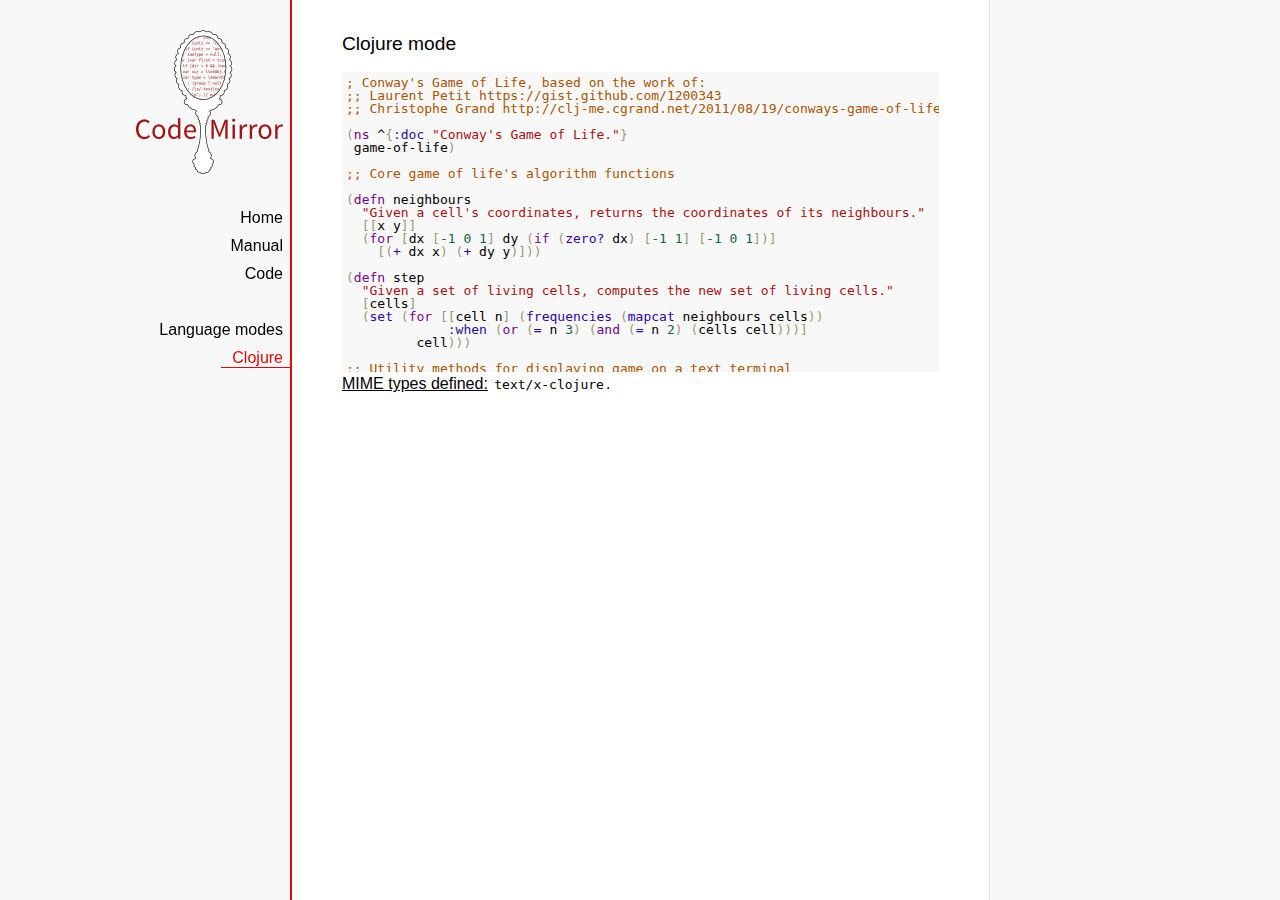
<file: vendor/codemirror/mode/clojure/index.html>
<!doctype html>

<title>CodeMirror: Clojure mode</title>
<meta charset="utf-8"/>
<link rel=stylesheet href="../../doc/docs.css">

<link rel="stylesheet" href="../../lib/codemirror.css">
<script src="../../lib/codemirror.js"></script>
<script src="clojure.js"></script>
<style>.CodeMirror {background: #f8f8f8;}</style>
<div id=nav>
  <a href="http://codemirror.net"><img id=logo src="../../doc/logo.png"></a>

  <ul>
    <li><a href="../../index.html">Home</a>
    <li><a href="../../doc/manual.html">Manual</a>
    <li><a href="https://github.com/marijnh/codemirror">Code</a>
  </ul>
  <ul>
    <li><a href="../index.html">Language modes</a>
    <li><a class=active href="#">Clojure</a>
  </ul>
</div>

<article>
<h2>Clojure mode</h2>
<form><textarea id="code" name="code">
; Conway's Game of Life, based on the work of:
;; Laurent Petit https://gist.github.com/1200343
;; Christophe Grand http://clj-me.cgrand.net/2011/08/19/conways-game-of-life

(ns ^{:doc "Conway's Game of Life."}
 game-of-life)

;; Core game of life's algorithm functions

(defn neighbours
  "Given a cell's coordinates, returns the coordinates of its neighbours."
  [[x y]]
  (for [dx [-1 0 1] dy (if (zero? dx) [-1 1] [-1 0 1])]
    [(+ dx x) (+ dy y)]))

(defn step
  "Given a set of living cells, computes the new set of living cells."
  [cells]
  (set (for [[cell n] (frequencies (mapcat neighbours cells))
             :when (or (= n 3) (and (= n 2) (cells cell)))]
         cell)))

;; Utility methods for displaying game on a text terminal

(defn print-board
  "Prints a board on *out*, representing a step in the game."
  [board w h]
  (doseq [x (range (inc w)) y (range (inc h))]
    (if (= y 0) (print "\n"))
    (print (if (board [x y]) "[X]" " . "))))

(defn display-grids
  "Prints a squence of boards on *out*, representing several steps."
  [grids w h]
  (doseq [board grids]
    (print-board board w h)
    (print "\n")))

;; Launches an example board

(def
  ^{:doc "board represents the initial set of living cells"}
   board #{[2 1] [2 2] [2 3]})

(display-grids (take 3 (iterate step board)) 5 5)

;; Let's play with characters
(println \1 \a \# \\
         \" \( \newline
         \} \" \space
         \tab \return \backspace
         \u1000 \uAaAa \u9F9F)

</textarea></form>
    <script>
      var editor = CodeMirror.fromTextArea(document.getElementById("code"), {});
    </script>

    <p><strong>MIME types defined:</strong> <code>text/x-clojure</code>.</p>

  </article>
</file>
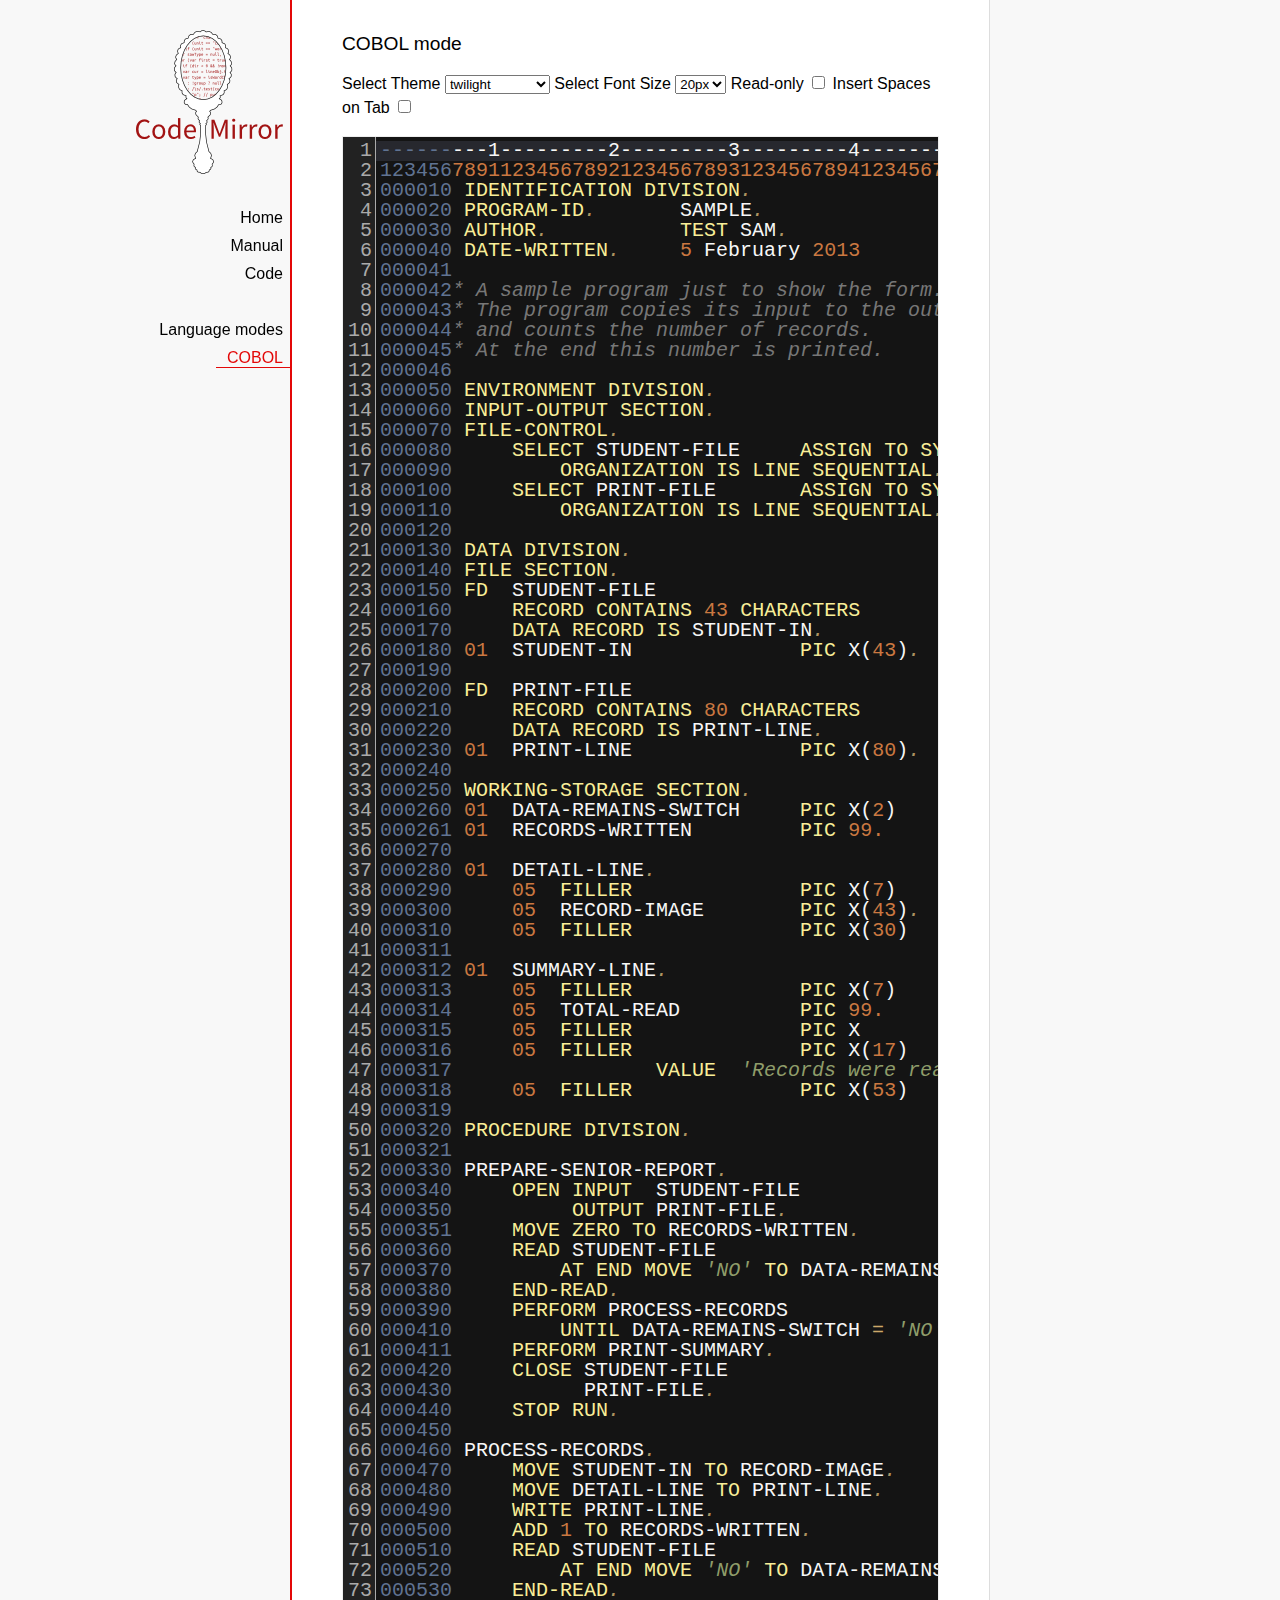
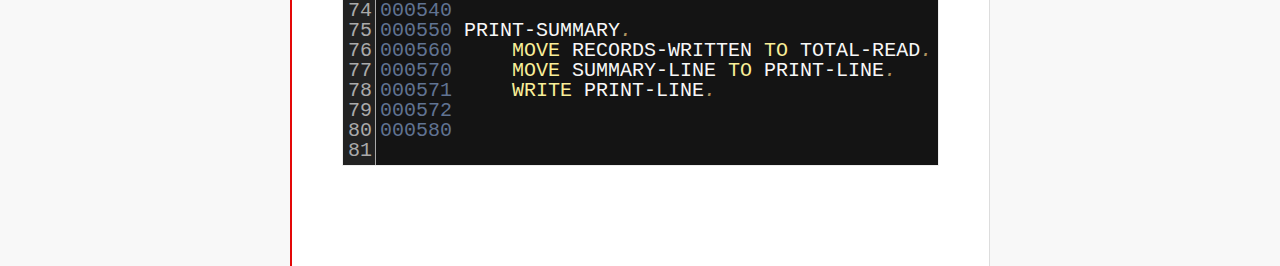
<file: vendor/codemirror/mode/cobol/index.html>
<!doctype html>

<title>CodeMirror: COBOL mode</title>
<meta charset="utf-8"/>
<link rel=stylesheet href="../../doc/docs.css">

<link rel="stylesheet" href="../../lib/codemirror.css">
<link rel="stylesheet" href="../../theme/neat.css">
<link rel="stylesheet" href="../../theme/elegant.css">
<link rel="stylesheet" href="../../theme/erlang-dark.css">
<link rel="stylesheet" href="../../theme/night.css">
<link rel="stylesheet" href="../../theme/monokai.css">
<link rel="stylesheet" href="../../theme/cobalt.css">
<link rel="stylesheet" href="../../theme/eclipse.css">
<link rel="stylesheet" href="../../theme/rubyblue.css">
<link rel="stylesheet" href="../../theme/lesser-dark.css">
<link rel="stylesheet" href="../../theme/xq-dark.css">
<link rel="stylesheet" href="../../theme/xq-light.css">
<link rel="stylesheet" href="../../theme/ambiance.css">
<link rel="stylesheet" href="../../theme/blackboard.css">
<link rel="stylesheet" href="../../theme/vibrant-ink.css">
<link rel="stylesheet" href="../../theme/solarized.css">
<link rel="stylesheet" href="../../theme/twilight.css">
<link rel="stylesheet" href="../../theme/midnight.css">
<link rel="stylesheet" href="../../addon/dialog/dialog.css">
<script src="../../lib/codemirror.js"></script>
<script src="../../addon/edit/matchbrackets.js"></script>
<script src="cobol.js"></script>
<script src="../../addon/selection/active-line.js"></script>
<script src="../../addon/search/search.js"></script>
<script src="../../addon/dialog/dialog.js"></script>
<script src="../../addon/search/searchcursor.js"></script>
<style>
        .CodeMirror {
          border: 1px solid #eee;
          font-size : 20px;
          height : auto !important;
        }
        .CodeMirror-activeline-background {background: #555555 !important;}
    </style>
<div id=nav>
  <a href="http://codemirror.net"><img id=logo src="../../doc/logo.png"></a>

  <ul>
    <li><a href="../../index.html">Home</a>
    <li><a href="../../doc/manual.html">Manual</a>
    <li><a href="https://github.com/marijnh/codemirror">Code</a>
  </ul>
  <ul>
    <li><a href="../index.html">Language modes</a>
    <li><a class=active href="#">COBOL</a>
  </ul>
</div>

<article>
<h2>COBOL mode</h2>

    <p> Select Theme <select onchange="selectTheme()" id="selectTheme">
        <option>default</option>
        <option>ambiance</option>
        <option>blackboard</option>
        <option>cobalt</option>
        <option>eclipse</option>
        <option>elegant</option>
        <option>erlang-dark</option>
        <option>lesser-dark</option>
        <option>midnight</option>
        <option>monokai</option>
        <option>neat</option>
        <option>night</option>
        <option>rubyblue</option>
        <option>solarized dark</option>
        <option>solarized light</option>
        <option selected>twilight</option>
        <option>vibrant-ink</option>
        <option>xq-dark</option>
        <option>xq-light</option>
    </select>    Select Font Size <select onchange="selectFontsize()" id="selectFontSize">
          <option value="13px">13px</option>
          <option value="14px">14px</option>
          <option value="16px">16px</option>
          <option value="18px">18px</option>
          <option value="20px" selected="selected">20px</option>
          <option value="24px">24px</option>
          <option value="26px">26px</option>
          <option value="28px">28px</option>
          <option value="30px">30px</option>
          <option value="32px">32px</option>
          <option value="34px">34px</option>
          <option value="36px">36px</option>
        </select>
<label for="checkBoxReadOnly">Read-only</label>
<input type="checkbox" id="checkBoxReadOnly" onchange="selectReadOnly()">
<label for="id_tabToIndentSpace">Insert Spaces on Tab</label>
<input type="checkbox" id="id_tabToIndentSpace" onchange="tabToIndentSpace()">
</p>
<textarea id="code" name="code">
---------1---------2---------3---------4---------5---------6---------7---------8
12345678911234567892123456789312345678941234567895123456789612345678971234567898
000010 IDENTIFICATION DIVISION.                                        MODTGHERE
000020 PROGRAM-ID.       SAMPLE.
000030 AUTHOR.           TEST SAM. 
000040 DATE-WRITTEN.     5 February 2013
000041
000042* A sample program just to show the form.
000043* The program copies its input to the output,
000044* and counts the number of records.
000045* At the end this number is printed.
000046
000050 ENVIRONMENT DIVISION.
000060 INPUT-OUTPUT SECTION.
000070 FILE-CONTROL.
000080     SELECT STUDENT-FILE     ASSIGN TO SYSIN
000090         ORGANIZATION IS LINE SEQUENTIAL.
000100     SELECT PRINT-FILE       ASSIGN TO SYSOUT
000110         ORGANIZATION IS LINE SEQUENTIAL.
000120
000130 DATA DIVISION.
000140 FILE SECTION.
000150 FD  STUDENT-FILE
000160     RECORD CONTAINS 43 CHARACTERS
000170     DATA RECORD IS STUDENT-IN.
000180 01  STUDENT-IN              PIC X(43).
000190
000200 FD  PRINT-FILE
000210     RECORD CONTAINS 80 CHARACTERS
000220     DATA RECORD IS PRINT-LINE.
000230 01  PRINT-LINE              PIC X(80).
000240
000250 WORKING-STORAGE SECTION.
000260 01  DATA-REMAINS-SWITCH     PIC X(2)      VALUE SPACES.
000261 01  RECORDS-WRITTEN         PIC 99.
000270
000280 01  DETAIL-LINE.
000290     05  FILLER              PIC X(7)      VALUE SPACES.
000300     05  RECORD-IMAGE        PIC X(43).
000310     05  FILLER              PIC X(30)     VALUE SPACES.
000311 
000312 01  SUMMARY-LINE.
000313     05  FILLER              PIC X(7)      VALUE SPACES.
000314     05  TOTAL-READ          PIC 99.
000315     05  FILLER              PIC X         VALUE SPACE.
000316     05  FILLER              PIC X(17)     
000317                 VALUE  'Records were read'.
000318     05  FILLER              PIC X(53)     VALUE SPACES.
000319
000320 PROCEDURE DIVISION.
000321
000330 PREPARE-SENIOR-REPORT.
000340     OPEN INPUT  STUDENT-FILE
000350          OUTPUT PRINT-FILE.
000351     MOVE ZERO TO RECORDS-WRITTEN.
000360     READ STUDENT-FILE
000370         AT END MOVE 'NO' TO DATA-REMAINS-SWITCH
000380     END-READ.
000390     PERFORM PROCESS-RECORDS
000410         UNTIL DATA-REMAINS-SWITCH = 'NO'.
000411     PERFORM PRINT-SUMMARY.
000420     CLOSE STUDENT-FILE
000430           PRINT-FILE.
000440     STOP RUN.
000450
000460 PROCESS-RECORDS.
000470     MOVE STUDENT-IN TO RECORD-IMAGE.
000480     MOVE DETAIL-LINE TO PRINT-LINE.
000490     WRITE PRINT-LINE.
000500     ADD 1 TO RECORDS-WRITTEN.
000510     READ STUDENT-FILE
000520         AT END MOVE 'NO' TO DATA-REMAINS-SWITCH
000530     END-READ. 
000540
000550 PRINT-SUMMARY.
000560     MOVE RECORDS-WRITTEN TO TOTAL-READ.
000570     MOVE SUMMARY-LINE TO PRINT-LINE.
000571     WRITE PRINT-LINE. 
000572
000580
</textarea>
    <script>
      var editor = CodeMirror.fromTextArea(document.getElementById("code"), {
        lineNumbers: true,
        matchBrackets: true,
        mode: "text/x-cobol",
        theme : "twilight",
        styleActiveLine: true,
        showCursorWhenSelecting : true,  
      });
      function selectTheme() {
        var themeInput = document.getElementById("selectTheme");
        var theme = themeInput.options[themeInput.selectedIndex].innerHTML;
        editor.setOption("theme", theme);
      }
      function selectFontsize() {
        var fontSizeInput = document.getElementById("selectFontSize");
        var fontSize = fontSizeInput.options[fontSizeInput.selectedIndex].innerHTML;
        editor.getWrapperElement().style["font-size"] = fontSize;
        editor.refresh();
      }
      function selectReadOnly() {
        editor.setOption("readOnly", document.getElementById("checkBoxReadOnly").checked);
      }
      function tabToIndentSpace() {
        if (document.getElementById("id_tabToIndentSpace").checked) {
            editor.setOption("extraKeys", {Tab: function(cm) { cm.replaceSelection("    ", "end"); }});
        } else {
            editor.setOption("extraKeys", {Tab: function(cm) { cm.replaceSelection("    ", "end"); }});
        }
      }
    </script>
  </article>
</file>
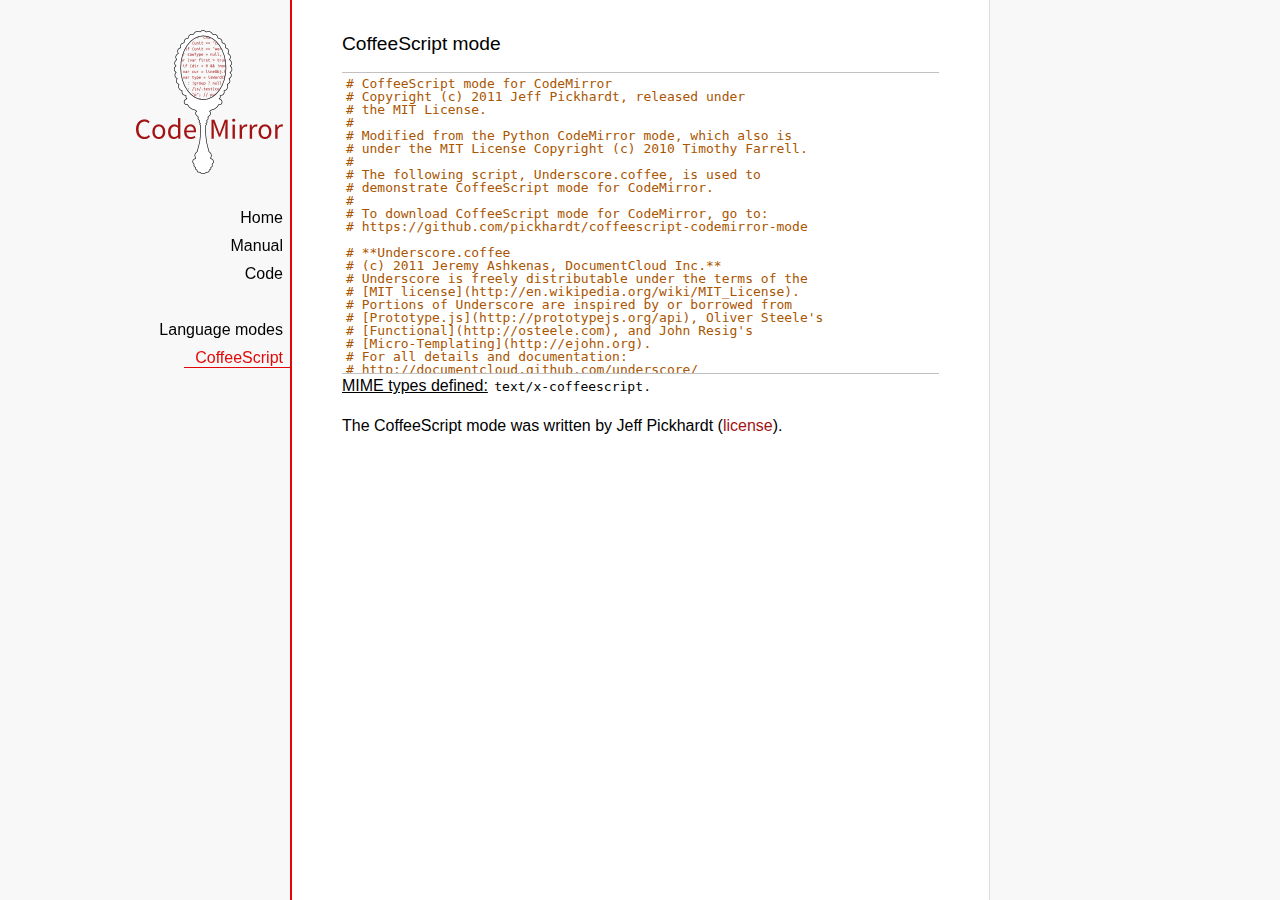
<file: vendor/codemirror/mode/coffeescript/index.html>
<!doctype html>

<title>CodeMirror: CoffeeScript mode</title>
<meta charset="utf-8"/>
<link rel=stylesheet href="../../doc/docs.css">

<link rel="stylesheet" href="../../lib/codemirror.css">
<script src="../../lib/codemirror.js"></script>
<script src="coffeescript.js"></script>
<style>.CodeMirror {border-top: 1px solid silver; border-bottom: 1px solid silver;}</style>
<div id=nav>
  <a href="http://codemirror.net"><img id=logo src="../../doc/logo.png"></a>

  <ul>
    <li><a href="../../index.html">Home</a>
    <li><a href="../../doc/manual.html">Manual</a>
    <li><a href="https://github.com/marijnh/codemirror">Code</a>
  </ul>
  <ul>
    <li><a href="../index.html">Language modes</a>
    <li><a class=active href="#">CoffeeScript</a>
  </ul>
</div>

<article>
<h2>CoffeeScript mode</h2>
<form><textarea id="code" name="code">
# CoffeeScript mode for CodeMirror
# Copyright (c) 2011 Jeff Pickhardt, released under
# the MIT License.
#
# Modified from the Python CodeMirror mode, which also is 
# under the MIT License Copyright (c) 2010 Timothy Farrell.
#
# The following script, Underscore.coffee, is used to 
# demonstrate CoffeeScript mode for CodeMirror.
#
# To download CoffeeScript mode for CodeMirror, go to:
# https://github.com/pickhardt/coffeescript-codemirror-mode

# **Underscore.coffee
# (c) 2011 Jeremy Ashkenas, DocumentCloud Inc.**
# Underscore is freely distributable under the terms of the
# [MIT license](http://en.wikipedia.org/wiki/MIT_License).
# Portions of Underscore are inspired by or borrowed from
# [Prototype.js](http://prototypejs.org/api), Oliver Steele's
# [Functional](http://osteele.com), and John Resig's
# [Micro-Templating](http://ejohn.org).
# For all details and documentation:
# http://documentcloud.github.com/underscore/


# Baseline setup
# --------------

# Establish the root object, `window` in the browser, or `global` on the server.
root = this


# Save the previous value of the `_` variable.
previousUnderscore = root._

### Multiline
    comment
###

# Establish the object that gets thrown to break out of a loop iteration.
# `StopIteration` is SOP on Mozilla.
breaker = if typeof(StopIteration) is 'undefined' then '__break__' else StopIteration


#### Docco style single line comment (title)


# Helper function to escape **RegExp** contents, because JS doesn't have one.
escapeRegExp = (string) -> string.replace(/([.*+?^${}()|[\]\/\\])/g, '\\$1')


# Save bytes in the minified (but not gzipped) version:
ArrayProto = Array.prototype
ObjProto = Object.prototype


# Create quick reference variables for speed access to core prototypes.
slice = ArrayProto.slice
unshift = ArrayProto.unshift
toString = ObjProto.toString
hasOwnProperty = ObjProto.hasOwnProperty
propertyIsEnumerable = ObjProto.propertyIsEnumerable


# All **ECMA5** native implementations we hope to use are declared here.
nativeForEach = ArrayProto.forEach
nativeMap = ArrayProto.map
nativeReduce = ArrayProto.reduce
nativeReduceRight = ArrayProto.reduceRight
nativeFilter = ArrayProto.filter
nativeEvery = ArrayProto.every
nativeSome = ArrayProto.some
nativeIndexOf = ArrayProto.indexOf
nativeLastIndexOf = ArrayProto.lastIndexOf
nativeIsArray = Array.isArray
nativeKeys = Object.keys


# Create a safe reference to the Underscore object for use below.
_ = (obj) -> new wrapper(obj)


# Export the Underscore object for **CommonJS**.
if typeof(exports) != 'undefined' then exports._ = _


# Export Underscore to global scope.
root._ = _


# Current version.
_.VERSION = '1.1.0'


# Collection Functions
# --------------------

# The cornerstone, an **each** implementation.
# Handles objects implementing **forEach**, arrays, and raw objects.
_.each = (obj, iterator, context) ->
  try
    if nativeForEach and obj.forEach is nativeForEach
      obj.forEach iterator, context
    else if _.isNumber obj.length
      iterator.call context, obj[i], i, obj for i in [0...obj.length]
    else
      iterator.call context, val, key, obj for own key, val of obj
  catch e
    throw e if e isnt breaker
  obj


# Return the results of applying the iterator to each element. Use JavaScript
# 1.6's version of **map**, if possible.
_.map = (obj, iterator, context) ->
  return obj.map(iterator, context) if nativeMap and obj.map is nativeMap
  results = []
  _.each obj, (value, index, list) ->
    results.push iterator.call context, value, index, list
  results


# **Reduce** builds up a single result from a list of values. Also known as
# **inject**, or **foldl**. Uses JavaScript 1.8's version of **reduce**, if possible.
_.reduce = (obj, iterator, memo, context) ->
  if nativeReduce and obj.reduce is nativeReduce
    iterator = _.bind iterator, context if context
    return obj.reduce iterator, memo
  _.each obj, (value, index, list) ->
    memo = iterator.call context, memo, value, index, list
  memo


# The right-associative version of **reduce**, also known as **foldr**. Uses
# JavaScript 1.8's version of **reduceRight**, if available.
_.reduceRight = (obj, iterator, memo, context) ->
  if nativeReduceRight and obj.reduceRight is nativeReduceRight
    iterator = _.bind iterator, context if context
    return obj.reduceRight iterator, memo
  reversed = _.clone(_.toArray(obj)).reverse()
  _.reduce reversed, iterator, memo, context


# Return the first value which passes a truth test.
_.detect = (obj, iterator, context) ->
  result = null
  _.each obj, (value, index, list) ->
    if iterator.call context, value, index, list
      result = value
      _.breakLoop()
  result


# Return all the elements that pass a truth test. Use JavaScript 1.6's
# **filter**, if it exists.
_.filter = (obj, iterator, context) ->
  return obj.filter iterator, context if nativeFilter and obj.filter is nativeFilter
  results = []
  _.each obj, (value, index, list) ->
    results.push value if iterator.call context, value, index, list
  results


# Return all the elements for which a truth test fails.
_.reject = (obj, iterator, context) ->
  results = []
  _.each obj, (value, index, list) ->
    results.push value if not iterator.call context, value, index, list
  results


# Determine whether all of the elements match a truth test. Delegate to
# JavaScript 1.6's **every**, if it is present.
_.every = (obj, iterator, context) ->
  iterator ||= _.identity
  return obj.every iterator, context if nativeEvery and obj.every is nativeEvery
  result = true
  _.each obj, (value, index, list) ->
    _.breakLoop() unless (result = result and iterator.call(context, value, index, list))
  result


# Determine if at least one element in the object matches a truth test. Use
# JavaScript 1.6's **some**, if it exists.
_.some = (obj, iterator, context) ->
  iterator ||= _.identity
  return obj.some iterator, context if nativeSome and obj.some is nativeSome
  result = false
  _.each obj, (value, index, list) ->
    _.breakLoop() if (result = iterator.call(context, value, index, list))
  result


# Determine if a given value is included in the array or object,
# based on `===`.
_.include = (obj, target) ->
  return _.indexOf(obj, target) isnt -1 if nativeIndexOf and obj.indexOf is nativeIndexOf
  return true for own key, val of obj when val is target
  false


# Invoke a method with arguments on every item in a collection.
_.invoke = (obj, method) ->
  args = _.rest arguments, 2
  (if method then val[method] else val).apply(val, args) for val in obj


# Convenience version of a common use case of **map**: fetching a property.
_.pluck = (obj, key) ->
  _.map(obj, (val) -> val[key])


# Return the maximum item or (item-based computation).
_.max = (obj, iterator, context) ->
  return Math.max.apply(Math, obj) if not iterator and _.isArray(obj)
  result = computed: -Infinity
  _.each obj, (value, index, list) ->
    computed = if iterator then iterator.call(context, value, index, list) else value
    computed >= result.computed and (result = {value: value, computed: computed})
  result.value


# Return the minimum element (or element-based computation).
_.min = (obj, iterator, context) ->
  return Math.min.apply(Math, obj) if not iterator and _.isArray(obj)
  result = computed: Infinity
  _.each obj, (value, index, list) ->
    computed = if iterator then iterator.call(context, value, index, list) else value
    computed < result.computed and (result = {value: value, computed: computed})
  result.value


# Sort the object's values by a criterion produced by an iterator.
_.sortBy = (obj, iterator, context) ->
  _.pluck(((_.map obj, (value, index, list) ->
    {value: value, criteria: iterator.call(context, value, index, list)}
  ).sort((left, right) ->
    a = left.criteria; b = right.criteria
    if a < b then -1 else if a > b then 1 else 0
  )), 'value')


# Use a comparator function to figure out at what index an object should
# be inserted so as to maintain order. Uses binary search.
_.sortedIndex = (array, obj, iterator) ->
  iterator ||= _.identity
  low = 0
  high = array.length
  while low < high
    mid = (low + high) >> 1
    if iterator(array[mid]) < iterator(obj) then low = mid + 1 else high = mid
  low


# Convert anything iterable into a real, live array.
_.toArray = (iterable) ->
  return [] if (!iterable)
  return iterable.toArray() if (iterable.toArray)
  return iterable if (_.isArray(iterable))
  return slice.call(iterable) if (_.isArguments(iterable))
  _.values(iterable)


# Return the number of elements in an object.
_.size = (obj) -> _.toArray(obj).length


# Array Functions
# ---------------

# Get the first element of an array. Passing `n` will return the first N
# values in the array. Aliased as **head**. The `guard` check allows it to work
# with **map**.
_.first = (array, n, guard) ->
  if n and not guard then slice.call(array, 0, n) else array[0]


# Returns everything but the first entry of the array. Aliased as **tail**.
# Especially useful on the arguments object. Passing an `index` will return
# the rest of the values in the array from that index onward. The `guard`
# check allows it to work with **map**.
_.rest = (array, index, guard) ->
  slice.call(array, if _.isUndefined(index) or guard then 1 else index)


# Get the last element of an array.
_.last = (array) -> array[array.length - 1]


# Trim out all falsy values from an array.
_.compact = (array) -> item for item in array when item


# Return a completely flattened version of an array.
_.flatten = (array) ->
  _.reduce array, (memo, value) ->
    return memo.concat(_.flatten(value)) if _.isArray value
    memo.push value
    memo
  , []


# Return a version of the array that does not contain the specified value(s).
_.without = (array) ->
  values = _.rest arguments
  val for val in _.toArray(array) when not _.include values, val


# Produce a duplicate-free version of the array. If the array has already
# been sorted, you have the option of using a faster algorithm.
_.uniq = (array, isSorted) ->
  memo = []
  for el, i in _.toArray array
    memo.push el if i is 0 || (if isSorted is true then _.last(memo) isnt el else not _.include(memo, el))
  memo


# Produce an array that contains every item shared between all the
# passed-in arrays.
_.intersect = (array) ->
  rest = _.rest arguments
  _.select _.uniq(array), (item) ->
    _.all rest, (other) ->
      _.indexOf(other, item) >= 0


# Zip together multiple lists into a single array -- elements that share
# an index go together.
_.zip = ->
  length = _.max _.pluck arguments, 'length'
  results = new Array length
  for i in [0...length]
    results[i] = _.pluck arguments, String i
  results


# If the browser doesn't supply us with **indexOf** (I'm looking at you, MSIE),
# we need this function. Return the position of the first occurrence of an
# item in an array, or -1 if the item is not included in the array.
_.indexOf = (array, item) ->
  return array.indexOf item if nativeIndexOf and array.indexOf is nativeIndexOf
  i = 0; l = array.length
  while l - i
    if array[i] is item then return i else i++
  -1


# Provide JavaScript 1.6's **lastIndexOf**, delegating to the native function,
# if possible.
_.lastIndexOf = (array, item) ->
  return array.lastIndexOf(item) if nativeLastIndexOf and array.lastIndexOf is nativeLastIndexOf
  i = array.length
  while i
    if array[i] is item then return i else i--
  -1


# Generate an integer Array containing an arithmetic progression. A port of
# [the native Python **range** function](http://docs.python.org/library/functions.html#range).
_.range = (start, stop, step) ->
  a = arguments
  solo = a.length <= 1
  i = start = if solo then 0 else a[0]
  stop = if solo then a[0] else a[1]
  step = a[2] or 1
  len = Math.ceil((stop - start) / step)
  return [] if len <= 0
  range = new Array len
  idx = 0
  loop
    return range if (if step > 0 then i - stop else stop - i) >= 0
    range[idx] = i
    idx++
    i+= step


# Function Functions
# ------------------

# Create a function bound to a given object (assigning `this`, and arguments,
# optionally). Binding with arguments is also known as **curry**.
_.bind = (func, obj) ->
  args = _.rest arguments, 2
  -> func.apply obj or root, args.concat arguments


# Bind all of an object's methods to that object. Useful for ensuring that
# all callbacks defined on an object belong to it.
_.bindAll = (obj) ->
  funcs = if arguments.length > 1 then _.rest(arguments) else _.functions(obj)
  _.each funcs, (f) -> obj[f] = _.bind obj[f], obj
  obj


# Delays a function for the given number of milliseconds, and then calls
# it with the arguments supplied.
_.delay = (func, wait) ->
  args = _.rest arguments, 2
  setTimeout((-> func.apply(func, args)), wait)


# Memoize an expensive function by storing its results.
_.memoize = (func, hasher) ->
  memo = {}
  hasher or= _.identity
  ->
    key = hasher.apply this, arguments
    return memo[key] if key of memo
    memo[key] = func.apply this, arguments


# Defers a function, scheduling it to run after the current call stack has
# cleared.
_.defer = (func) ->
  _.delay.apply _, [func, 1].concat _.rest arguments


# Returns the first function passed as an argument to the second,
# allowing you to adjust arguments, run code before and after, and
# conditionally execute the original function.
_.wrap = (func, wrapper) ->
  -> wrapper.apply wrapper, [func].concat arguments


# Returns a function that is the composition of a list of functions, each
# consuming the return value of the function that follows.
_.compose = ->
  funcs = arguments
  ->
    args = arguments
    for i in [funcs.length - 1..0] by -1
      args = [funcs[i].apply(this, args)]
    args[0]


# Object Functions
# ----------------

# Retrieve the names of an object's properties.
_.keys = nativeKeys or (obj) ->
  return _.range 0, obj.length if _.isArray(obj)
  key for key, val of obj


# Retrieve the values of an object's properties.
_.values = (obj) ->
  _.map obj, _.identity


# Return a sorted list of the function names available in Underscore.
_.functions = (obj) ->
  _.filter(_.keys(obj), (key) -> _.isFunction(obj[key])).sort()


# Extend a given object with all of the properties in a source object.
_.extend = (obj) ->
  for source in _.rest(arguments)
    obj[key] = val for key, val of source
  obj


# Create a (shallow-cloned) duplicate of an object.
_.clone = (obj) ->
  return obj.slice 0 if _.isArray obj
  _.extend {}, obj


# Invokes interceptor with the obj, and then returns obj.
# The primary purpose of this method is to "tap into" a method chain,
# in order to perform operations on intermediate results within
 the chain.
_.tap = (obj, interceptor) ->
  interceptor obj
  obj


# Perform a deep comparison to check if two objects are equal.
_.isEqual = (a, b) ->
  # Check object identity.
  return true if a is b
  # Different types?
  atype = typeof(a); btype = typeof(b)
  return false if atype isnt btype
  # Basic equality test (watch out for coercions).
  return true if `a == b`
  # One is falsy and the other truthy.
  return false if (!a and b) or (a and !b)
  # One of them implements an `isEqual()`?
  return a.isEqual(b) if a.isEqual
  # Check dates' integer values.
  return a.getTime() is b.getTime() if _.isDate(a) and _.isDate(b)
  # Both are NaN?
  return false if _.isNaN(a) and _.isNaN(b)
  # Compare regular expressions.
  if _.isRegExp(a) and _.isRegExp(b)
    return a.source is b.source and
           a.global is b.global and
           a.ignoreCase is b.ignoreCase and
           a.multiline is b.multiline
  # If a is not an object by this point, we can't handle it.
  return false if atype isnt 'object'
  # Check for different array lengths before comparing contents.
  return false if a.length and (a.length isnt b.length)
  # Nothing else worked, deep compare the contents.
  aKeys = _.keys(a); bKeys = _.keys(b)
  # Different object sizes?
  return false if aKeys.length isnt bKeys.length
  # Recursive comparison of contents.
  return false for key, val of a when !(key of b) or !_.isEqual(val, b[key])
  true


# Is a given array or object empty?
_.isEmpty = (obj) ->
  return obj.length is 0 if _.isArray(obj) or _.isString(obj)
  return false for own key of obj
  true


# Is a given value a DOM element?
_.isElement = (obj) -> obj and obj.nodeType is 1


# Is a given value an array?
_.isArray = nativeIsArray or (obj) -> !!(obj and obj.concat and obj.unshift and not obj.callee)


# Is a given variable an arguments object?
_.isArguments = (obj) -> obj and obj.callee


# Is the given value a function?
_.isFunction = (obj) -> !!(obj and obj.constructor and obj.call and obj.apply)


# Is the given value a string?
_.isString = (obj) -> !!(obj is '' or (obj and obj.charCodeAt and obj.substr))


# Is a given value a number?
_.isNumber = (obj) -> (obj is +obj) or toString.call(obj) is '[object Number]'


# Is a given value a boolean?
_.isBoolean = (obj) -> obj is true or obj is false


# Is a given value a Date?
_.isDate = (obj) -> !!(obj and obj.getTimezoneOffset and obj.setUTCFullYear)


# Is the given value a regular expression?
_.isRegExp = (obj) -> !!(obj and obj.exec and (obj.ignoreCase or obj.ignoreCase is false))


# Is the given value NaN -- this one is interesting. `NaN != NaN`, and
# `isNaN(undefined) == true`, so we make sure it's a number first.
_.isNaN = (obj) -> _.isNumber(obj) and window.isNaN(obj)


# Is a given value equal to null?
_.isNull = (obj) -> obj is null


# Is a given variable undefined?
_.isUndefined = (obj) -> typeof obj is 'undefined'


# Utility Functions
# -----------------

# Run Underscore.js in noConflict mode, returning the `_` variable to its
# previous owner. Returns a reference to the Underscore object.
_.noConflict = ->
  root._ = previousUnderscore
  this


# Keep the identity function around for default iterators.
_.identity = (value) -> value


# Run a function `n` times.
_.times = (n, iterator, context) ->
  iterator.call context, i for i in [0...n]


# Break out of the middle of an iteration.
_.breakLoop = -> throw breaker


# Add your own custom functions to the Underscore object, ensuring that
# they're correctly added to the OOP wrapper as well.
_.mixin = (obj) ->
  for name in _.functions(obj)
    addToWrapper name, _[name] = obj[name]


# Generate a unique integer id (unique within the entire client session).
# Useful for temporary DOM ids.
idCounter = 0
_.uniqueId = (prefix) ->
  (prefix or '') + idCounter++


# By default, Underscore uses **ERB**-style template delimiters, change the
# following template settings to use alternative delimiters.
_.templateSettings = {
  start: '<%'
  end: '%>'
  interpolate: /<%=(.+?)%>/g
}


# JavaScript templating a-la **ERB**, pilfered from John Resig's
# *Secrets of the JavaScript Ninja*, page 83.
# Single-quote fix from Rick Strahl.
# With alterations for arbitrary delimiters, and to preserve whitespace.
_.template = (str, data) ->
  c = _.templateSettings
  endMatch = new RegExp("'(?=[^"+c.end.substr(0, 1)+"]*"+escapeRegExp(c.end)+")","g")
  fn = new Function 'obj',
    'var p=[],print=function(){p.push.apply(p,arguments);};' +
    'with(obj||{}){p.push(\'' +
    str.replace(/\r/g, '\\r')
       .replace(/\n/g, '\\n')
       .replace(/\t/g, '\\t')
       .replace(endMatch,"���")
       .split("'").join("\\'")
       .split("���").join("'")
       .replace(c.interpolate, "',$1,'")
       .split(c.start).join("');")
       .split(c.end).join("p.push('") +
       "');}return p.join('');"
  if data then fn(data) else fn


# Aliases
# -------

_.forEach = _.each
_.foldl = _.inject = _.reduce
_.foldr = _.reduceRight
_.select = _.filter
_.all = _.every
_.any = _.some
_.contains = _.include
_.head = _.first
_.tail = _.rest
_.methods = _.functions


# Setup the OOP Wrapper
# ---------------------

# If Underscore is called as a function, it returns a wrapped object that
# can be used OO-style. This wrapper holds altered versions of all the
# underscore functions. Wrapped objects may be chained.
wrapper = (obj) ->
  this._wrapped = obj
  this


# Helper function to continue chaining intermediate results.
result = (obj, chain) ->
  if chain then _(obj).chain() else obj


# A method to easily add functions to the OOP wrapper.
addToWrapper = (name, func) ->
  wrapper.prototype[name] = ->
    args = _.toArray arguments
    unshift.call args, this._wrapped
    result func.apply(_, args), this._chain


# Add all ofthe Underscore functions to the wrapper object.
_.mixin _


# Add all mutator Array functions to the wrapper.
_.each ['pop', 'push', 'reverse', 'shift', 'sort', 'splice', 'unshift'], (name) ->
  method = Array.prototype[name]
  wrapper.prototype[name] = ->
    method.apply(this._wrapped, arguments)
    result(this._wrapped, this._chain)


# Add all accessor Array functions to the wrapper.
_.each ['concat', 'join', 'slice'], (name) ->
  method = Array.prototype[name]
  wrapper.prototype[name] = ->
    result(method.apply(this._wrapped, arguments), this._chain)


# Start chaining a wrapped Underscore object.
wrapper::chain = ->
  this._chain = true
  this


# Extracts the result from a wrapped and chained object.
wrapper::value = -> this._wrapped
</textarea></form>
    <script>
      var editor = CodeMirror.fromTextArea(document.getElementById("code"), {});
    </script>

    <p><strong>MIME types defined:</strong> <code>text/x-coffeescript</code>.</p>

    <p>The CoffeeScript mode was written by Jeff Pickhardt (<a href="LICENSE">license</a>).</p>

  </article>
</file>
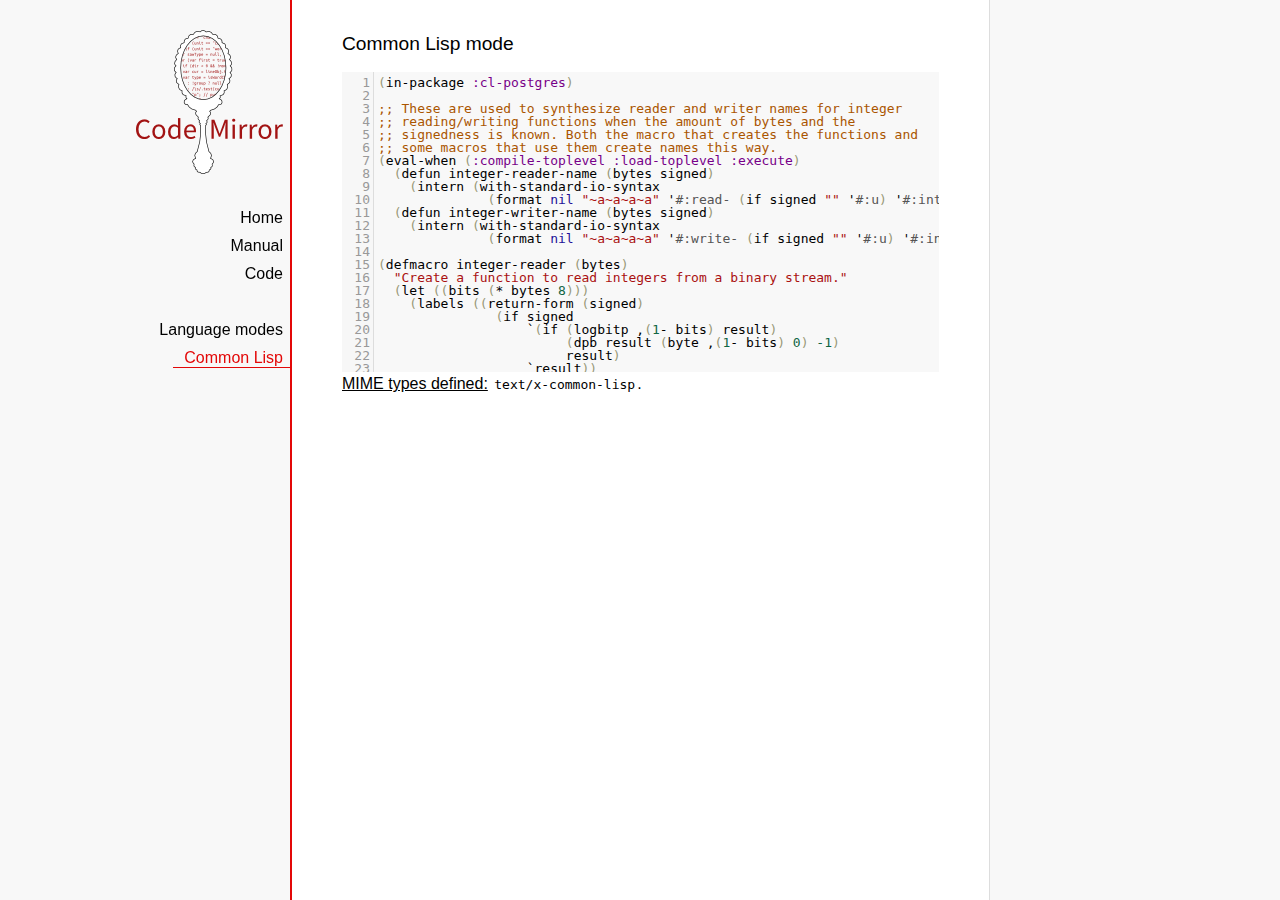
<file: vendor/codemirror/mode/commonlisp/index.html>
<!doctype html>

<title>CodeMirror: Common Lisp mode</title>
<meta charset="utf-8"/>
<link rel=stylesheet href="../../doc/docs.css">

<link rel="stylesheet" href="../../lib/codemirror.css">
<script src="../../lib/codemirror.js"></script>
<script src="commonlisp.js"></script>
<style>.CodeMirror {background: #f8f8f8;}</style>
<div id=nav>
  <a href="http://codemirror.net"><img id=logo src="../../doc/logo.png"></a>

  <ul>
    <li><a href="../../index.html">Home</a>
    <li><a href="../../doc/manual.html">Manual</a>
    <li><a href="https://github.com/marijnh/codemirror">Code</a>
  </ul>
  <ul>
    <li><a href="../index.html">Language modes</a>
    <li><a class=active href="#">Common Lisp</a>
  </ul>
</div>

<article>
<h2>Common Lisp mode</h2>
<form><textarea id="code" name="code">(in-package :cl-postgres)

;; These are used to synthesize reader and writer names for integer
;; reading/writing functions when the amount of bytes and the
;; signedness is known. Both the macro that creates the functions and
;; some macros that use them create names this way.
(eval-when (:compile-toplevel :load-toplevel :execute)
  (defun integer-reader-name (bytes signed)
    (intern (with-standard-io-syntax
              (format nil "~a~a~a~a" '#:read- (if signed "" '#:u) '#:int bytes))))
  (defun integer-writer-name (bytes signed)
    (intern (with-standard-io-syntax
              (format nil "~a~a~a~a" '#:write- (if signed "" '#:u) '#:int bytes)))))

(defmacro integer-reader (bytes)
  "Create a function to read integers from a binary stream."
  (let ((bits (* bytes 8)))
    (labels ((return-form (signed)
               (if signed
                   `(if (logbitp ,(1- bits) result)
                        (dpb result (byte ,(1- bits) 0) -1)
                        result)
                   `result))
             (generate-reader (signed)
               `(defun ,(integer-reader-name bytes signed) (socket)
                  (declare (type stream socket)
                           #.*optimize*)
                  ,(if (= bytes 1)
                       `(let ((result (the (unsigned-byte 8) (read-byte socket))))
                          (declare (type (unsigned-byte 8) result))
                          ,(return-form signed))
                       `(let ((result 0))
                          (declare (type (unsigned-byte ,bits) result))
                          ,@(loop :for byte :from (1- bytes) :downto 0
                                   :collect `(setf (ldb (byte 8 ,(* 8 byte)) result)
                                                   (the (unsigned-byte 8) (read-byte socket))))
                          ,(return-form signed))))))
      `(progn
;; This causes weird errors on SBCL in some circumstances. Disabled for now.
;;         (declaim (inline ,(integer-reader-name bytes t)
;;                          ,(integer-reader-name bytes nil)))
         (declaim (ftype (function (t) (signed-byte ,bits))
                         ,(integer-reader-name bytes t)))
         ,(generate-reader t)
         (declaim (ftype (function (t) (unsigned-byte ,bits))
                         ,(integer-reader-name bytes nil)))
         ,(generate-reader nil)))))

(defmacro integer-writer (bytes)
  "Create a function to write integers to a binary stream."
  (let ((bits (* 8 bytes)))
    `(progn
      (declaim (inline ,(integer-writer-name bytes t)
                       ,(integer-writer-name bytes nil)))
      (defun ,(integer-writer-name bytes nil) (socket value)
        (declare (type stream socket)
                 (type (unsigned-byte ,bits) value)
                 #.*optimize*)
        ,@(if (= bytes 1)
              `((write-byte value socket))
              (loop :for byte :from (1- bytes) :downto 0
                    :collect `(write-byte (ldb (byte 8 ,(* byte 8)) value)
                               socket)))
        (values))
      (defun ,(integer-writer-name bytes t) (socket value)
        (declare (type stream socket)
                 (type (signed-byte ,bits) value)
                 #.*optimize*)
        ,@(if (= bytes 1)
              `((write-byte (ldb (byte 8 0) value) socket))
              (loop :for byte :from (1- bytes) :downto 0
                    :collect `(write-byte (ldb (byte 8 ,(* byte 8)) value)
                               socket)))
        (values)))))

;; All the instances of the above that we need.

(integer-reader 1)
(integer-reader 2)
(integer-reader 4)
(integer-reader 8)

(integer-writer 1)
(integer-writer 2)
(integer-writer 4)

(defun write-bytes (socket bytes)
  "Write a byte-array to a stream."
  (declare (type stream socket)
           (type (simple-array (unsigned-byte 8)) bytes)
           #.*optimize*)
  (write-sequence bytes socket))

(defun write-str (socket string)
  "Write a null-terminated string to a stream \(encoding it when UTF-8
support is enabled.)."
  (declare (type stream socket)
           (type string string)
           #.*optimize*)
  (enc-write-string string socket)
  (write-uint1 socket 0))

(declaim (ftype (function (t unsigned-byte)
                          (simple-array (unsigned-byte 8) (*)))
                read-bytes))
(defun read-bytes (socket length)
  "Read a byte array of the given length from a stream."
  (declare (type stream socket)
           (type fixnum length)
           #.*optimize*)
  (let ((result (make-array length :element-type '(unsigned-byte 8))))
    (read-sequence result socket)
    result))

(declaim (ftype (function (t) string) read-str))
(defun read-str (socket)
  "Read a null-terminated string from a stream. Takes care of encoding
when UTF-8 support is enabled."
  (declare (type stream socket)
           #.*optimize*)
  (enc-read-string socket :null-terminated t))

(defun skip-bytes (socket length)
  "Skip a given number of bytes in a binary stream."
  (declare (type stream socket)
           (type (unsigned-byte 32) length)
           #.*optimize*)
  (dotimes (i length)
    (read-byte socket)))

(defun skip-str (socket)
  "Skip a null-terminated string."
  (declare (type stream socket)
           #.*optimize*)
  (loop :for char :of-type fixnum = (read-byte socket)
        :until (zerop char)))

(defun ensure-socket-is-closed (socket &amp;key abort)
  (when (open-stream-p socket)
    (handler-case
        (close socket :abort abort)
      (error (error)
        (warn "Ignoring the error which happened while trying to close PostgreSQL socket: ~A" error)))))
</textarea></form>
    <script>
      var editor = CodeMirror.fromTextArea(document.getElementById("code"), {lineNumbers: true});
    </script>

    <p><strong>MIME types defined:</strong> <code>text/x-common-lisp</code>.</p>

  </article>
</file>
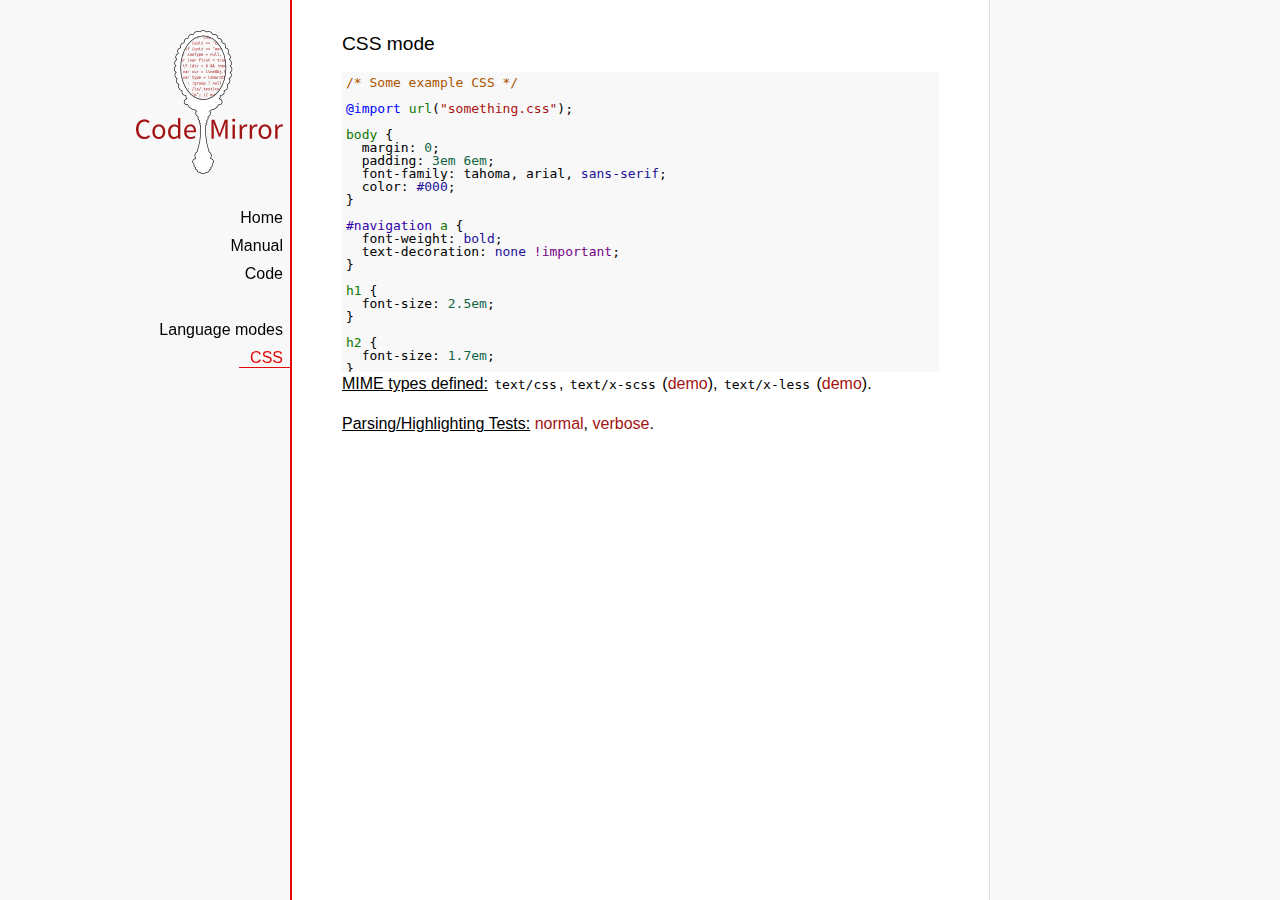
<file: vendor/codemirror/mode/css/index.html>
<!doctype html>

<title>CodeMirror: CSS mode</title>
<meta charset="utf-8"/>
<link rel=stylesheet href="../../doc/docs.css">

<link rel="stylesheet" href="../../lib/codemirror.css">
<script src="../../lib/codemirror.js"></script>
<script src="css.js"></script>
<style>.CodeMirror {background: #f8f8f8;}</style>
<div id=nav>
  <a href="http://codemirror.net"><img id=logo src="../../doc/logo.png"></a>

  <ul>
    <li><a href="../../index.html">Home</a>
    <li><a href="../../doc/manual.html">Manual</a>
    <li><a href="https://github.com/marijnh/codemirror">Code</a>
  </ul>
  <ul>
    <li><a href="../index.html">Language modes</a>
    <li><a class=active href="#">CSS</a>
  </ul>
</div>

<article>
<h2>CSS mode</h2>
<form><textarea id="code" name="code">
/* Some example CSS */

@import url("something.css");

body {
  margin: 0;
  padding: 3em 6em;
  font-family: tahoma, arial, sans-serif;
  color: #000;
}

#navigation a {
  font-weight: bold;
  text-decoration: none !important;
}

h1 {
  font-size: 2.5em;
}

h2 {
  font-size: 1.7em;
}

h1:before, h2:before {
  content: "::";
}

code {
  font-family: courier, monospace;
  font-size: 80%;
  color: #418A8A;
}
</textarea></form>
    <script>
      var editor = CodeMirror.fromTextArea(document.getElementById("code"), {});
    </script>

    <p><strong>MIME types defined:</strong> <code>text/css</code>, <code>text/x-scss</code> (<a href="scss.html">demo</a>), <code>text/x-less</code> (<a href="less.html">demo</a>).</p>

    <p><strong>Parsing/Highlighting Tests:</strong> <a href="../../test/index.html#css_*">normal</a>,  <a href="../../test/index.html#verbose,css_*">verbose</a>.</p>

  </article>
</file>
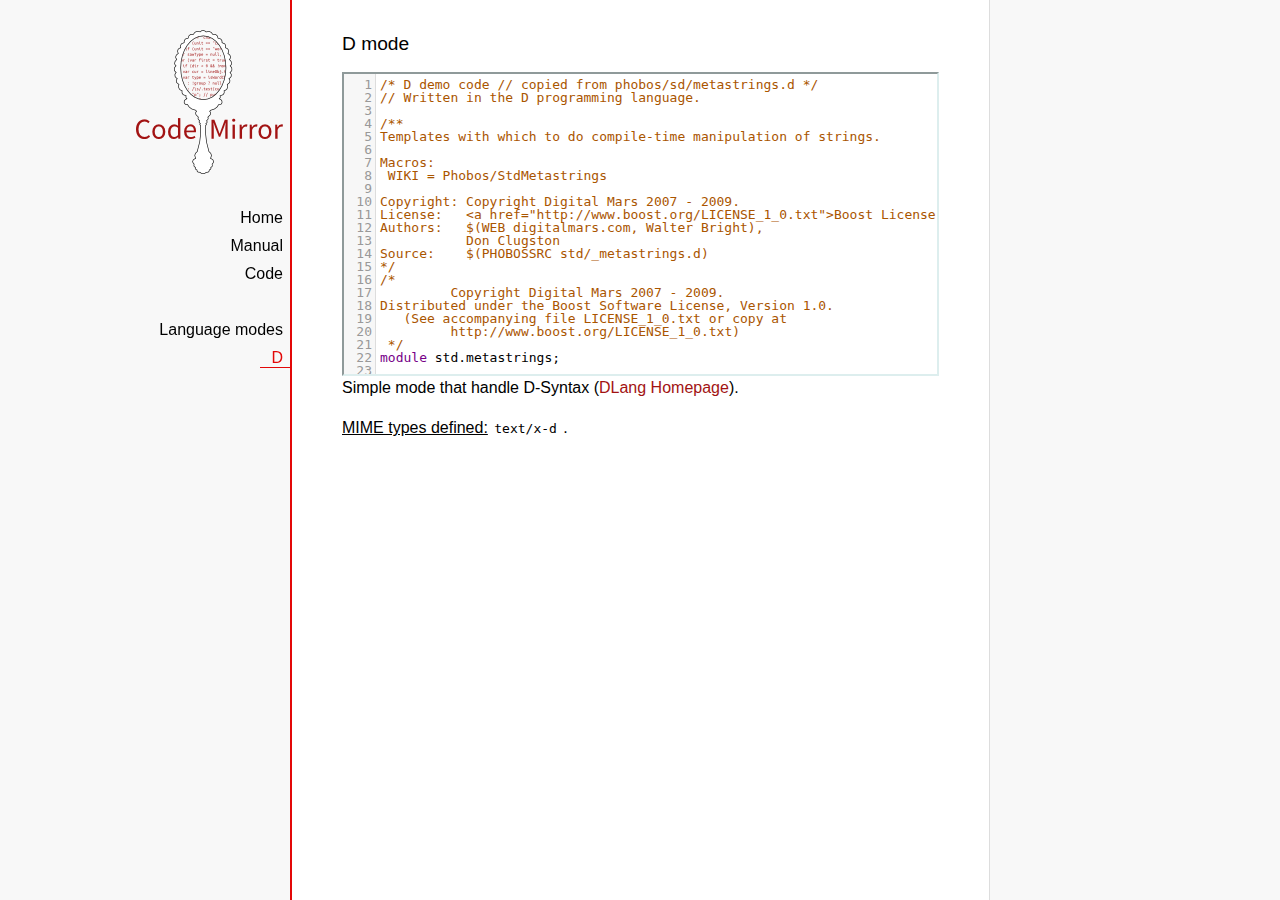
<file: vendor/codemirror/mode/d/index.html>
<!doctype html>

<title>CodeMirror: D mode</title>
<meta charset="utf-8"/>
<link rel=stylesheet href="../../doc/docs.css">

<link rel="stylesheet" href="../../lib/codemirror.css">
<script src="../../lib/codemirror.js"></script>
<script src="../../addon/edit/matchbrackets.js"></script>
<script src="d.js"></script>
<style>.CodeMirror {border: 2px inset #dee;}</style>
<div id=nav>
  <a href="http://codemirror.net"><img id=logo src="../../doc/logo.png"></a>

  <ul>
    <li><a href="../../index.html">Home</a>
    <li><a href="../../doc/manual.html">Manual</a>
    <li><a href="https://github.com/marijnh/codemirror">Code</a>
  </ul>
  <ul>
    <li><a href="../index.html">Language modes</a>
    <li><a class=active href="#">D</a>
  </ul>
</div>

<article>
<h2>D mode</h2>
<form><textarea id="code" name="code">
/* D demo code // copied from phobos/sd/metastrings.d */
// Written in the D programming language.

/**
Templates with which to do compile-time manipulation of strings.

Macros:
 WIKI = Phobos/StdMetastrings

Copyright: Copyright Digital Mars 2007 - 2009.
License:   <a href="http://www.boost.org/LICENSE_1_0.txt">Boost License 1.0</a>.
Authors:   $(WEB digitalmars.com, Walter Bright),
           Don Clugston
Source:    $(PHOBOSSRC std/_metastrings.d)
*/
/*
         Copyright Digital Mars 2007 - 2009.
Distributed under the Boost Software License, Version 1.0.
   (See accompanying file LICENSE_1_0.txt or copy at
         http://www.boost.org/LICENSE_1_0.txt)
 */
module std.metastrings;

/**
Formats constants into a string at compile time.  Analogous to $(XREF
string,format).

Parameters:

A = tuple of constants, which can be strings, characters, or integral
    values.

Formats:
 *    The formats supported are %s for strings, and %%
 *    for the % character.
Example:
---
import std.metastrings;
import std.stdio;

void main()
{
  string s = Format!("Arg %s = %s", "foo", 27);
  writefln(s); // "Arg foo = 27"
}
 * ---
 */

template Format(A...)
{
    static if (A.length == 0)
        enum Format = "";
    else static if (is(typeof(A[0]) : const(char)[]))
        enum Format = FormatString!(A[0], A[1..$]);
    else
        enum Format = toStringNow!(A[0]) ~ Format!(A[1..$]);
}

template FormatString(const(char)[] F, A...)
{
    static if (F.length == 0)
        enum FormatString = Format!(A);
    else static if (F.length == 1)
        enum FormatString = F[0] ~ Format!(A);
    else static if (F[0..2] == "%s")
        enum FormatString
            = toStringNow!(A[0]) ~ FormatString!(F[2..$],A[1..$]);
    else static if (F[0..2] == "%%")
        enum FormatString = "%" ~ FormatString!(F[2..$],A);
    else
    {
        static assert(F[0] != '%', "unrecognized format %" ~ F[1]);
        enum FormatString = F[0] ~ FormatString!(F[1..$],A);
    }
}

unittest
{
    auto s = Format!("hel%slo", "world", -138, 'c', true);
    assert(s == "helworldlo-138ctrue", "[" ~ s ~ "]");
}

/**
 * Convert constant argument to a string.
 */

template toStringNow(ulong v)
{
    static if (v < 10)
        enum toStringNow = "" ~ cast(char)(v + '0');
    else
        enum toStringNow = toStringNow!(v / 10) ~ toStringNow!(v % 10);
}

unittest
{
    static assert(toStringNow!(1uL << 62) == "4611686018427387904");
}

/// ditto
template toStringNow(long v)
{
    static if (v < 0)
        enum toStringNow = "-" ~ toStringNow!(cast(ulong) -v);
    else
        enum toStringNow = toStringNow!(cast(ulong) v);
}

unittest
{
    static assert(toStringNow!(0x100000000) == "4294967296");
    static assert(toStringNow!(-138L) == "-138");
}

/// ditto
template toStringNow(uint U)
{
    enum toStringNow = toStringNow!(cast(ulong)U);
}

/// ditto
template toStringNow(int I)
{
    enum toStringNow = toStringNow!(cast(long)I);
}

/// ditto
template toStringNow(bool B)
{
    enum toStringNow = B ? "true" : "false";
}

/// ditto
template toStringNow(string S)
{
    enum toStringNow = S;
}

/// ditto
template toStringNow(char C)
{
    enum toStringNow = "" ~ C;
}


/********
 * Parse unsigned integer literal from the start of string s.
 * returns:
 *    .value = the integer literal as a string,
 *    .rest = the string following the integer literal
 * Otherwise:
 *    .value = null,
 *    .rest = s
 */

template parseUinteger(const(char)[] s)
{
    static if (s.length == 0)
    {
        enum value = "";
        enum rest = "";
    }
    else static if (s[0] >= '0' && s[0] <= '9')
    {
        enum value = s[0] ~ parseUinteger!(s[1..$]).value;
        enum rest = parseUinteger!(s[1..$]).rest;
    }
    else
    {
        enum value = "";
        enum rest = s;
    }
}

/********
Parse integer literal optionally preceded by $(D '-') from the start
of string $(D s).

Returns:
   .value = the integer literal as a string,
   .rest = the string following the integer literal

Otherwise:
   .value = null,
   .rest = s
*/

template parseInteger(const(char)[] s)
{
    static if (s.length == 0)
    {
        enum value = "";
        enum rest = "";
    }
    else static if (s[0] >= '0' && s[0] <= '9')
    {
        enum value = s[0] ~ parseUinteger!(s[1..$]).value;
        enum rest = parseUinteger!(s[1..$]).rest;
    }
    else static if (s.length >= 2 &&
            s[0] == '-' && s[1] >= '0' && s[1] <= '9')
    {
        enum value = s[0..2] ~ parseUinteger!(s[2..$]).value;
        enum rest = parseUinteger!(s[2..$]).rest;
    }
    else
    {
        enum value = "";
        enum rest = s;
    }
}

unittest
{
    assert(parseUinteger!("1234abc").value == "1234");
    assert(parseUinteger!("1234abc").rest == "abc");
    assert(parseInteger!("-1234abc").value == "-1234");
    assert(parseInteger!("-1234abc").rest == "abc");
}

/**
Deprecated aliases held for backward compatibility.
*/
deprecated alias toStringNow ToString;
/// Ditto
deprecated alias parseUinteger ParseUinteger;
/// Ditto
deprecated alias parseUinteger ParseInteger;

</textarea></form>

    <script>
      var editor = CodeMirror.fromTextArea(document.getElementById("code"), {
        lineNumbers: true,
        matchBrackets: true,
        indentUnit: 4,
        mode: "text/x-d"
      });
    </script>

    <p>Simple mode that handle D-Syntax (<a href="http://www.dlang.org">DLang Homepage</a>).</p>

    <p><strong>MIME types defined:</strong> <code>text/x-d</code>
    .</p>
  </article>
</file>
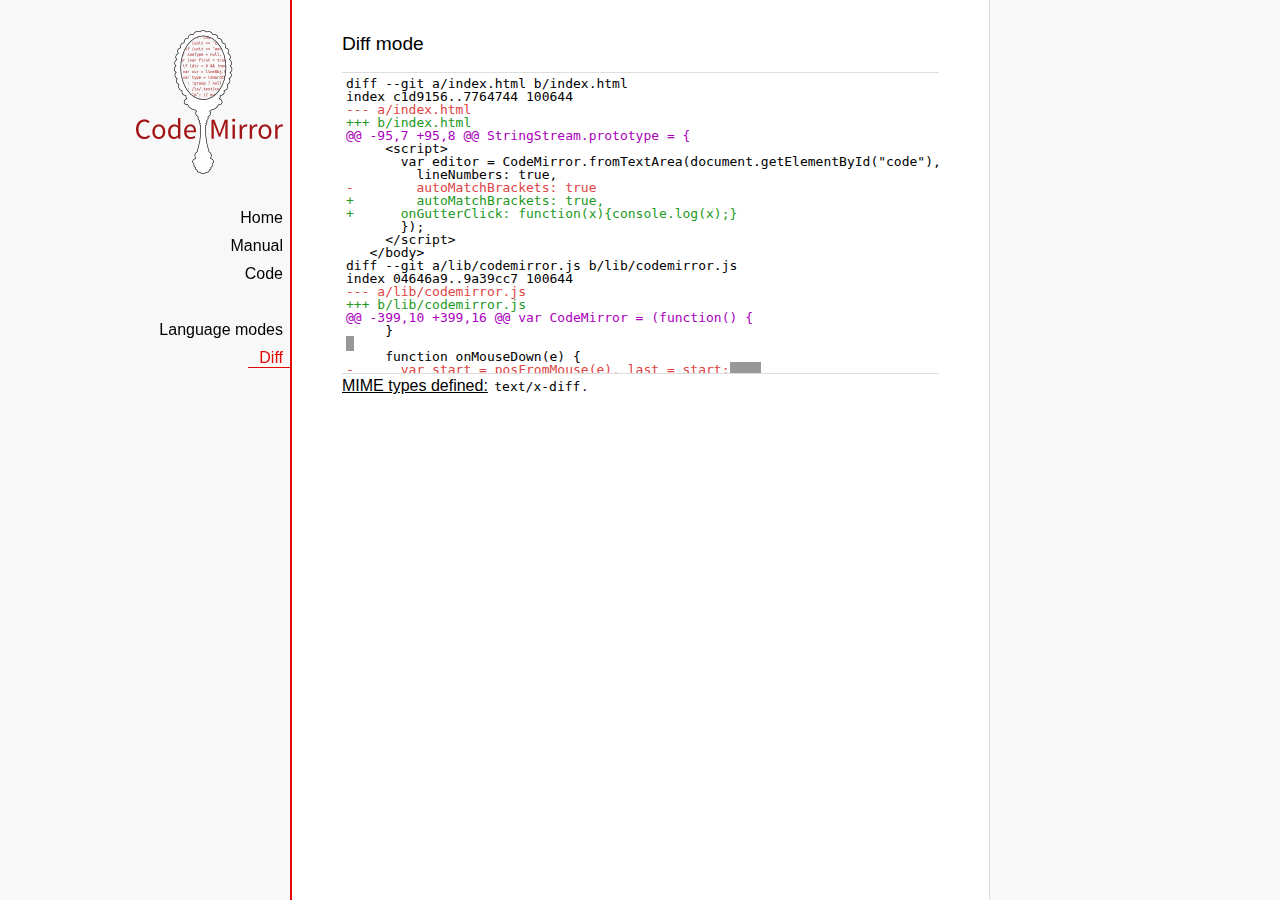
<file: vendor/codemirror/mode/diff/index.html>
<!doctype html>

<title>CodeMirror: Diff mode</title>
<meta charset="utf-8"/>
<link rel=stylesheet href="../../doc/docs.css">

<link rel="stylesheet" href="../../lib/codemirror.css">
<script src="../../lib/codemirror.js"></script>
<script src="diff.js"></script>
<style>
      .CodeMirror {border-top: 1px solid #ddd; border-bottom: 1px solid #ddd;}
      span.cm-meta {color: #a0b !important;}
      span.cm-error { background-color: black; opacity: 0.4;}
      span.cm-error.cm-string { background-color: red; }
      span.cm-error.cm-tag { background-color: #2b2; }
    </style>
<div id=nav>
  <a href="http://codemirror.net"><img id=logo src="../../doc/logo.png"></a>

  <ul>
    <li><a href="../../index.html">Home</a>
    <li><a href="../../doc/manual.html">Manual</a>
    <li><a href="https://github.com/marijnh/codemirror">Code</a>
  </ul>
  <ul>
    <li><a href="../index.html">Language modes</a>
    <li><a class=active href="#">Diff</a>
  </ul>
</div>

<article>
<h2>Diff mode</h2>
<form><textarea id="code" name="code">
diff --git a/index.html b/index.html
index c1d9156..7764744 100644
--- a/index.html
+++ b/index.html
@@ -95,7 +95,8 @@ StringStream.prototype = {
     <script>
       var editor = CodeMirror.fromTextArea(document.getElementById("code"), {
         lineNumbers: true,
-        autoMatchBrackets: true
+        autoMatchBrackets: true,
+      onGutterClick: function(x){console.log(x);}
       });
     </script>
   </body>
diff --git a/lib/codemirror.js b/lib/codemirror.js
index 04646a9..9a39cc7 100644
--- a/lib/codemirror.js
+++ b/lib/codemirror.js
@@ -399,10 +399,16 @@ var CodeMirror = (function() {
     }
 
     function onMouseDown(e) {
-      var start = posFromMouse(e), last = start;    
+      var start = posFromMouse(e), last = start, target = e.target();
       if (!start) return;
       setCursor(start.line, start.ch, false);
       if (e.button() != 1) return;
+      if (target.parentNode == gutter) {    
+        if (options.onGutterClick)
+          options.onGutterClick(indexOf(gutter.childNodes, target) + showingFrom);
+        return;
+      }
+
       if (!focused) onFocus();
 
       e.stop();
@@ -808,7 +814,7 @@ var CodeMirror = (function() {
       for (var i = showingFrom; i < showingTo; ++i) {
         var marker = lines[i].gutterMarker;
         if (marker) html.push('<div class="' + marker.style + '">' + htmlEscape(marker.text) + '</div>');
-        else html.push("<div>" + (options.lineNumbers ? i + 1 : "\u00a0") + "</div>");
+        else html.push("<div>" + (options.lineNumbers ? i + options.firstLineNumber : "\u00a0") + "</div>");
       }
       gutter.style.display = "none"; // TODO test whether this actually helps
       gutter.innerHTML = html.join("");
@@ -1371,10 +1377,8 @@ var CodeMirror = (function() {
         if (option == "parser") setParser(value);
         else if (option === "lineNumbers") setLineNumbers(value);
         else if (option === "gutter") setGutter(value);
-        else if (option === "readOnly") options.readOnly = value;
-        else if (option === "indentUnit") {options.indentUnit = indentUnit = value; setParser(options.parser);}
-        else if (/^(?:enterMode|tabMode|indentWithTabs|readOnly|autoMatchBrackets|undoDepth)$/.test(option)) options[option] = value;
-        else throw new Error("Can't set option " + option);
+        else if (option === "indentUnit") {options.indentUnit = value; setParser(options.parser);}
+        else options[option] = value;
       },
       cursorCoords: cursorCoords,
       undo: operation(undo),
@@ -1402,7 +1406,8 @@ var CodeMirror = (function() {
       replaceRange: operation(replaceRange),
 
       operation: function(f){return operation(f)();},
-      refresh: function(){updateDisplay([{from: 0, to: lines.length}]);}
+      refresh: function(){updateDisplay([{from: 0, to: lines.length}]);},
+      getInputField: function(){return input;}
     };
     return instance;
   }
@@ -1420,6 +1425,7 @@ var CodeMirror = (function() {
     readOnly: false,
     onChange: null,
     onCursorActivity: null,
+    onGutterClick: null,
     autoMatchBrackets: false,
     workTime: 200,
     workDelay: 300,
</textarea></form>
    <script>
      var editor = CodeMirror.fromTextArea(document.getElementById("code"), {});
    </script>

    <p><strong>MIME types defined:</strong> <code>text/x-diff</code>.</p>

  </article>
</file>
<file: vendor/codemirror/lib/codemirror.css>
/* BASICS */

.CodeMirror {
  /* Set height, width, borders, and global font properties here */
  font-family: monospace;
  height: 300px;
}
.CodeMirror-scroll {
  /* Set scrolling behaviour here */
  overflow: auto;
}

/* PADDING */

.CodeMirror-lines {
  padding: 4px 0; /* Vertical padding around content */
}
.CodeMirror pre {
  padding: 0 4px; /* Horizontal padding of content */
}

.CodeMirror-scrollbar-filler, .CodeMirror-gutter-filler {
  background-color: white; /* The little square between H and V scrollbars */
}

/* GUTTER */

.CodeMirror-gutters {
  border-right: 1px solid #ddd;
  background-color: #f7f7f7;
  white-space: nowrap;
}
.CodeMirror-linenumbers {}
.CodeMirror-linenumber {
  padding: 0 3px 0 5px;
  min-width: 20px;
  text-align: right;
  color: #999;
  -moz-box-sizing: content-box;
  box-sizing: content-box;
}

/* CURSOR */

.CodeMirror div.CodeMirror-cursor {
  border-left: 1px solid black;
  z-index: 3;
}
/* Shown when moving in bi-directional text */
.CodeMirror div.CodeMirror-secondarycursor {
  border-left: 1px solid silver;
}
.CodeMirror.cm-keymap-fat-cursor div.CodeMirror-cursor {
  width: auto;
  border: 0;
  background: #7e7;
  z-index: 1;
}
/* Can style cursor different in overwrite (non-insert) mode */
.CodeMirror div.CodeMirror-cursor.CodeMirror-overwrite {}

.cm-tab { display: inline-block; }

.CodeMirror-ruler {
  border-left: 1px solid #ccc;
  position: absolute;
}

/* DEFAULT THEME */

.cm-s-default .cm-keyword {color: #708;}
.cm-s-default .cm-atom {color: #219;}
.cm-s-default .cm-number {color: #164;}
.cm-s-default .cm-def {color: #00f;}
.cm-s-default .cm-variable {color: black;}
.cm-s-default .cm-variable-2 {color: #05a;}
.cm-s-default .cm-variable-3 {color: #085;}
.cm-s-default .cm-property {color: black;}
.cm-s-default .cm-operator {color: black;}
.cm-s-default .cm-comment {color: #a50;}
.cm-s-default .cm-string {color: #a11;}
.cm-s-default .cm-string-2 {color: #f50;}
.cm-s-default .cm-meta {color: #555;}
.cm-s-default .cm-qualifier {color: #555;}
.cm-s-default .cm-builtin {color: #30a;}
.cm-s-default .cm-bracket {color: #997;}
.cm-s-default .cm-tag {color: #170;}
.cm-s-default .cm-attribute {color: #00c;}
.cm-s-default .cm-header {color: blue;}
.cm-s-default .cm-quote {color: #090;}
.cm-s-default .cm-hr {color: #999;}
.cm-s-default .cm-link {color: #00c;}

.cm-negative {color: #d44;}
.cm-positive {color: #292;}
.cm-header, .cm-strong {font-weight: bold;}
.cm-em {font-style: italic;}
.cm-link {text-decoration: underline;}

.cm-s-default .cm-error {color: #f00;}
.cm-invalidchar {color: #f00;}

div.CodeMirror span.CodeMirror-matchingbracket {color: #0f0;}
div.CodeMirror span.CodeMirror-nonmatchingbracket {color: #f22;}
.CodeMirror-activeline-background {background: #e8f2ff;}

/* STOP */

/* The rest of this file contains styles related to the mechanics of
   the editor. You probably shouldn't touch them. */

.CodeMirror {
  line-height: 1;
  position: relative;
  overflow: hidden;
  background: white;
  color: black;
}

.CodeMirror-scroll {
  /* 30px is the magic margin used to hide the element's real scrollbars */
  /* See overflow: hidden in .CodeMirror */
  margin-bottom: -30px; margin-right: -30px;
  padding-bottom: 30px;
  height: 100%;
  outline: none; /* Prevent dragging from highlighting the element */
  position: relative;
  -moz-box-sizing: content-box;
  box-sizing: content-box;
}
.CodeMirror-sizer {
  position: relative;
  border-right: 30px solid transparent;
  -moz-box-sizing: content-box;
  box-sizing: content-box;
}

/* The fake, visible scrollbars. Used to force redraw during scrolling
   before actuall scrolling happens, thus preventing shaking and
   flickering artifacts. */
.CodeMirror-vscrollbar, .CodeMirror-hscrollbar, .CodeMirror-scrollbar-filler, .CodeMirror-gutter-filler {
  position: absolute;
  z-index: 6;
  display: none;
}
.CodeMirror-vscrollbar {
  right: 0; top: 0;
  overflow-x: hidden;
  overflow-y: scroll;
}
.CodeMirror-hscrollbar {
  bottom: 0; left: 0;
  overflow-y: hidden;
  overflow-x: scroll;
}
.CodeMirror-scrollbar-filler {
  right: 0; bottom: 0;
}
.CodeMirror-gutter-filler {
  left: 0; bottom: 0;
}

.CodeMirror-gutters {
  position: absolute; left: 0; top: 0;
  padding-bottom: 30px;
  z-index: 3;
}
.CodeMirror-gutter {
  white-space: normal;
  height: 100%;
  -moz-box-sizing: content-box;
  box-sizing: content-box;
  padding-bottom: 30px;
  margin-bottom: -32px;
  display: inline-block;
  /* Hack to make IE7 behave */
  *zoom:1;
  *display:inline;
}
.CodeMirror-gutter-elt {
  position: absolute;
  cursor: default;
  z-index: 4;
}

.CodeMirror-lines {
  cursor: text;
}
.CodeMirror pre {
  /* Reset some styles that the rest of the page might have set */
  -moz-border-radius: 0; -webkit-border-radius: 0; border-radius: 0;
  border-width: 0;
  background: transparent;
  font-family: inherit;
  font-size: inherit;
  margin: 0;
  white-space: pre;
  word-wrap: normal;
  line-height: inherit;
  color: inherit;
  z-index: 2;
  position: relative;
  overflow: visible;
}
.CodeMirror-wrap pre {
  word-wrap: break-word;
  white-space: pre-wrap;
  word-break: normal;
}

.CodeMirror-linebackground {
  position: absolute;
  left: 0; right: 0; top: 0; bottom: 0;
  z-index: 0;
}

.CodeMirror-linewidget {
  position: relative;
  z-index: 2;
  overflow: auto;
}

.CodeMirror-widget {}

.CodeMirror-wrap .CodeMirror-scroll {
  overflow-x: hidden;
}

.CodeMirror-measure {
  position: absolute;
  width: 100%;
  height: 0;
  overflow: hidden;
  visibility: hidden;
}
.CodeMirror-measure pre { position: static; }

.CodeMirror div.CodeMirror-cursor {
  position: absolute;
  visibility: hidden;
  border-right: none;
  width: 0;
}
.CodeMirror-focused div.CodeMirror-cursor {
  visibility: visible;
}

.CodeMirror-selected { background: #d9d9d9; }
.CodeMirror-focused .CodeMirror-selected { background: #d7d4f0; }

.cm-searching {
  background: #ffa;
  background: rgba(255, 255, 0, .4);
}

/* IE7 hack to prevent it from returning funny offsetTops on the spans */
.CodeMirror span { *vertical-align: text-bottom; }

@media print {
  /* Hide the cursor when printing */
  .CodeMirror div.CodeMirror-cursor {
    visibility: hidden;
  }
}
</file>
<file: vendor/codemirror/doc/docs.css>
@font-face {
  font-family: 'Source Sans Pro';
  font-style: normal;
  font-weight: 400;
  src: local('Source Sans Pro'), local('SourceSansPro-Regular'), url(http://themes.googleusercontent.com/static/fonts/sourcesanspro/v5/ODelI1aHBYDBqgeIAH2zlBM0YzuT7MdOe03otPbuUS0.woff) format('woff');
}

body, html { margin: 0; padding: 0; height: 100%; }
section, article { display: block; padding: 0; }

body {
  background: #f8f8f8;
  font-family: 'Source Sans Pro', Helvetica, Arial, sans-serif;
  line-height: 1.5;
}

p { margin-top: 0; }

h2, h3 {
  font-weight: normal;
  margin-bottom: .7em;
}
h2 { font-size: 120%; }
h3 { font-size: 110%; }
article > h2:first-child, section:first-child > h2 { margin-top: 0; }

a, a:visited, a:link, .quasilink {
  color: #A21313;
  text-decoration: none;
}

em {
  padding-right: 2px;
}

.quasilink {
  cursor: pointer;
}

article {
  max-width: 700px;
  margin: 0 0 0 160px;
  border-left: 2px solid #E30808;
  border-right: 1px solid #ddd;
  padding: 30px 50px 100px 50px;
  background: white;
  z-index: 2;
  position: relative;
  min-height: 100%;
  box-sizing: border-box;
  -moz-box-sizing: border-box;
}

#nav {
  position: fixed;
  padding-top: 30px;
  max-height: 100%;
  overflow-y:scroll;
  left: 0; right: none;
  width: 160px;
  padding-right: 350px;
  text-align: right;
  z-index: 1;
}

@media screen and (min-width: 1000px) {
  article {
    margin: 0 auto;
  }
  #nav {
    right: 50%;
    width: auto;
  }
}

#nav ul {
  display: block;
  margin: 0; padding: 0;
  margin-bottom: 32px;
}

#nav li {
  display: block;
  margin-bottom: 4px;
}

#nav li ul {
  font-size: 80%;
  margin-bottom: 0;
  display: none;
}

#nav li.active ul {
  display: block;
}

#nav li li a {
  padding-right: 20px;
}

#nav ul a {
  color: black;
  padding: 0 7px 1px 11px;
}

#nav ul a.active, #nav ul a:hover {
  border-bottom: 1px solid #E30808;
  color: #E30808;
}

#logo {
  border: 0;
  margin-right: 7px;
  margin-bottom: 25px;
}

section {
  border-top: 1px solid #E30808;
  margin: 1.5em 0;
}

section.first {
  border: none;
  margin-top: 0;
}

#demo {
  position: relative;
}

#demolist {
  position: absolute;
  right: 5px;
  top: 5px;
  z-index: 25;
}

#bankinfo {
  text-align: left;
  display: none;
  padding: 0 .5em;
  position: absolute;
  border: 2px solid #aaa;
  border-radius: 5px;
  background: #eee;
  top: 10px;
  left: 30px;
}

#bankinfo_close {
  position: absolute;
  top: 0; right: 6px;
  font-weight: bold;
  cursor: pointer;
}

.bigbutton {
  cursor: pointer;
  text-align: center;
  padding: 0 1em;
  display: inline-block;
  color: white;
  position: relative;
  line-height: 1.9;
  color: white !important;
  background: #A21313;
}

.bigbutton.right {
  border-bottom-left-radius: 100px;
  border-top-left-radius: 100px;
}

.bigbutton.left {
  border-bottom-right-radius: 100px;
  border-top-right-radius: 100px;
}

.bigbutton:hover {
  background: #E30808;
}

th {
  text-decoration: underline;
  font-weight: normal;
  text-align: left;
}

#features ul {
  list-style: none;
  margin: 0 0 1em;
  padding: 0 0 0 1.2em;
}

#features li:before {
  content: "-";
  width: 1em;
  display: inline-block;
  padding: 0;
  margin: 0;
  margin-left: -1em;
}

.rel {
  margin-bottom: 0;
}
.rel-note {
  margin-top: 0;
  color: #555;
}

pre {
  padding-left: 15px;
  border-left: 2px solid #ddd;
}

code {
  padding: 0 2px;
}

strong {
  text-decoration: underline;
  font-weight: normal;
}

.field {
  border: 1px solid #A21313;
}
</file>
<file: vendor/codemirror/test/mode_test.css>
.mt-output .mt-token {
  border: 1px solid #ddd;
  white-space: pre;
  font-family: "Consolas", monospace;
  text-align: center;
}

.mt-output .mt-style {
  font-size: x-small;
}
</file>
<file: vendor/codemirror/theme/neat.css>
.cm-s-neat span.cm-comment { color: #a86; }
.cm-s-neat span.cm-keyword { line-height: 1em; font-weight: bold; color: blue; }
.cm-s-neat span.cm-string { color: #a22; }
.cm-s-neat span.cm-builtin { line-height: 1em; font-weight: bold; color: #077; }
.cm-s-neat span.cm-special { line-height: 1em; font-weight: bold; color: #0aa; }
.cm-s-neat span.cm-variable { color: black; }
.cm-s-neat span.cm-number, .cm-s-neat span.cm-atom { color: #3a3; }
.cm-s-neat span.cm-meta {color: #555;}
.cm-s-neat span.cm-link { color: #3a3; }

.cm-s-neat .CodeMirror-activeline-background {background: #e8f2ff !important;}
.cm-s-neat .CodeMirror-matchingbracket {outline:1px solid grey; color:black !important;}
</file>
<file: vendor/codemirror/theme/elegant.css>
.cm-s-elegant span.cm-number, .cm-s-elegant span.cm-string, .cm-s-elegant span.cm-atom {color: #762;}
.cm-s-elegant span.cm-comment {color: #262; font-style: italic; line-height: 1em;}
.cm-s-elegant span.cm-meta {color: #555; font-style: italic; line-height: 1em;}
.cm-s-elegant span.cm-variable {color: black;}
.cm-s-elegant span.cm-variable-2 {color: #b11;}
.cm-s-elegant span.cm-qualifier {color: #555;}
.cm-s-elegant span.cm-keyword {color: #730;}
.cm-s-elegant span.cm-builtin {color: #30a;}
.cm-s-elegant span.cm-link {color: #762;}
.cm-s-elegant span.cm-error {background-color: #fdd;}

.cm-s-elegant .CodeMirror-activeline-background {background: #e8f2ff !important;}
.cm-s-elegant .CodeMirror-matchingbracket {outline:1px solid grey; color:black !important;}
</file>
<file: vendor/codemirror/theme/erlang-dark.css>
.cm-s-erlang-dark.CodeMirror { background: #002240; color: white; }
.cm-s-erlang-dark div.CodeMirror-selected { background: #b36539 !important; }
.cm-s-erlang-dark .CodeMirror-gutters { background: #002240; border-right: 1px solid #aaa; }
.cm-s-erlang-dark .CodeMirror-linenumber { color: #d0d0d0; }
.cm-s-erlang-dark .CodeMirror-cursor { border-left: 1px solid white !important; }

.cm-s-erlang-dark span.cm-atom       { color: #f133f1; }
.cm-s-erlang-dark span.cm-attribute  { color: #ff80e1; }
.cm-s-erlang-dark span.cm-bracket    { color: #ff9d00; }
.cm-s-erlang-dark span.cm-builtin    { color: #eaa; }
.cm-s-erlang-dark span.cm-comment    { color: #77f; }
.cm-s-erlang-dark span.cm-def        { color: #e7a; }
.cm-s-erlang-dark span.cm-keyword    { color: #ffee80; }
.cm-s-erlang-dark span.cm-meta       { color: #50fefe; }
.cm-s-erlang-dark span.cm-number     { color: #ffd0d0; }
.cm-s-erlang-dark span.cm-operator   { color: #d55; }
.cm-s-erlang-dark span.cm-property   { color: #ccc; }
.cm-s-erlang-dark span.cm-qualifier  { color: #ccc; }
.cm-s-erlang-dark span.cm-quote      { color: #ccc; }
.cm-s-erlang-dark span.cm-special    { color: #ffbbbb; }
.cm-s-erlang-dark span.cm-string     { color: #3ad900; }
.cm-s-erlang-dark span.cm-string-2   { color: #ccc; }
.cm-s-erlang-dark span.cm-tag        { color: #9effff; }
.cm-s-erlang-dark span.cm-variable   { color: #50fe50; }
.cm-s-erlang-dark span.cm-variable-2 { color: #e0e; }
.cm-s-erlang-dark span.cm-variable-3 { color: #ccc; }
.cm-s-erlang-dark span.cm-error      { color: #9d1e15; }

.cm-s-erlang-dark .CodeMirror-activeline-background {background: #013461 !important;}
.cm-s-erlang-dark .CodeMirror-matchingbracket {outline:1px solid grey; color:white !important;}
</file>
<file: vendor/codemirror/theme/night.css>
/* Loosely based on the Midnight Textmate theme */

.cm-s-night.CodeMirror { background: #0a001f; color: #f8f8f8; }
.cm-s-night div.CodeMirror-selected { background: #447 !important; }
.cm-s-night .CodeMirror-gutters { background: #0a001f; border-right: 1px solid #aaa; }
.cm-s-night .CodeMirror-linenumber { color: #f8f8f8; }
.cm-s-night .CodeMirror-cursor { border-left: 1px solid white !important; }

.cm-s-night span.cm-comment { color: #6900a1; }
.cm-s-night span.cm-atom { color: #845dc4; }
.cm-s-night span.cm-number, .cm-s-night span.cm-attribute { color: #ffd500; }
.cm-s-night span.cm-keyword { color: #599eff; }
.cm-s-night span.cm-string { color: #37f14a; }
.cm-s-night span.cm-meta { color: #7678e2; }
.cm-s-night span.cm-variable-2, .cm-s-night span.cm-tag { color: #99b2ff; }
.cm-s-night span.cm-variable-3, .cm-s-night span.cm-def { color: white; }
.cm-s-night span.cm-bracket { color: #8da6ce; }
.cm-s-night span.cm-comment { color: #6900a1; }
.cm-s-night span.cm-builtin, .cm-s-night span.cm-special { color: #ff9e59; }
.cm-s-night span.cm-link { color: #845dc4; }
.cm-s-night span.cm-error { color: #9d1e15; }

.cm-s-night .CodeMirror-activeline-background {background: #1C005A !important;}
.cm-s-night .CodeMirror-matchingbracket {outline:1px solid grey; color:white !important;}
</file>
<file: vendor/codemirror/theme/monokai.css>
/* Based on Sublime Text's Monokai theme */

.cm-s-monokai.CodeMirror {background: #272822; color: #f8f8f2;}
.cm-s-monokai div.CodeMirror-selected {background: #49483E !important;}
.cm-s-monokai .CodeMirror-gutters {background: #272822; border-right: 0px;}
.cm-s-monokai .CodeMirror-linenumber {color: #d0d0d0;}
.cm-s-monokai .CodeMirror-cursor {border-left: 1px solid #f8f8f0 !important;}

.cm-s-monokai span.cm-comment {color: #75715e;}
.cm-s-monokai span.cm-atom {color: #ae81ff;}
.cm-s-monokai span.cm-number {color: #ae81ff;}

.cm-s-monokai span.cm-property, .cm-s-monokai span.cm-attribute {color: #a6e22e;}
.cm-s-monokai span.cm-keyword {color: #f92672;}
.cm-s-monokai span.cm-string {color: #e6db74;}

.cm-s-monokai span.cm-variable {color: #a6e22e;}
.cm-s-monokai span.cm-variable-2 {color: #9effff;}
.cm-s-monokai span.cm-def {color: #fd971f;}
.cm-s-monokai span.cm-bracket {color: #f8f8f2;}
.cm-s-monokai span.cm-tag {color: #f92672;}
.cm-s-monokai span.cm-link {color: #ae81ff;}
.cm-s-monokai span.cm-error {background: #f92672; color: #f8f8f0;}

.cm-s-monokai .CodeMirror-activeline-background {background: #373831 !important;}
.cm-s-monokai .CodeMirror-matchingbracket {
  text-decoration: underline;
  color: white !important;
}
</file>
<file: vendor/codemirror/theme/cobalt.css>
.cm-s-cobalt.CodeMirror { background: #002240; color: white; }
.cm-s-cobalt div.CodeMirror-selected { background: #b36539 !important; }
.cm-s-cobalt .CodeMirror-gutters { background: #002240; border-right: 1px solid #aaa; }
.cm-s-cobalt .CodeMirror-linenumber { color: #d0d0d0; }
.cm-s-cobalt .CodeMirror-cursor { border-left: 1px solid white !important; }

.cm-s-cobalt span.cm-comment { color: #08f; }
.cm-s-cobalt span.cm-atom { color: #845dc4; }
.cm-s-cobalt span.cm-number, .cm-s-cobalt span.cm-attribute { color: #ff80e1; }
.cm-s-cobalt span.cm-keyword { color: #ffee80; }
.cm-s-cobalt span.cm-string { color: #3ad900; }
.cm-s-cobalt span.cm-meta { color: #ff9d00; }
.cm-s-cobalt span.cm-variable-2, .cm-s-cobalt span.cm-tag { color: #9effff; }
.cm-s-cobalt span.cm-variable-3, .cm-s-cobalt span.cm-def { color: white; }
.cm-s-cobalt span.cm-bracket { color: #d8d8d8; }
.cm-s-cobalt span.cm-builtin, .cm-s-cobalt span.cm-special { color: #ff9e59; }
.cm-s-cobalt span.cm-link { color: #845dc4; }
.cm-s-cobalt span.cm-error { color: #9d1e15; }

.cm-s-cobalt .CodeMirror-activeline-background {background: #002D57 !important;}
.cm-s-cobalt .CodeMirror-matchingbracket {outline:1px solid grey;color:white !important}
</file>
<file: vendor/codemirror/theme/eclipse.css>
.cm-s-eclipse span.cm-meta {color: #FF1717;}
.cm-s-eclipse span.cm-keyword { line-height: 1em; font-weight: bold; color: #7F0055; }
.cm-s-eclipse span.cm-atom {color: #219;}
.cm-s-eclipse span.cm-number {color: #164;}
.cm-s-eclipse span.cm-def {color: #00f;}
.cm-s-eclipse span.cm-variable {color: black;}
.cm-s-eclipse span.cm-variable-2 {color: #0000C0;}
.cm-s-eclipse span.cm-variable-3 {color: #0000C0;}
.cm-s-eclipse span.cm-property {color: black;}
.cm-s-eclipse span.cm-operator {color: black;}
.cm-s-eclipse span.cm-comment {color: #3F7F5F;}
.cm-s-eclipse span.cm-string {color: #2A00FF;}
.cm-s-eclipse span.cm-string-2 {color: #f50;}
.cm-s-eclipse span.cm-qualifier {color: #555;}
.cm-s-eclipse span.cm-builtin {color: #30a;}
.cm-s-eclipse span.cm-bracket {color: #cc7;}
.cm-s-eclipse span.cm-tag {color: #170;}
.cm-s-eclipse span.cm-attribute {color: #00c;}
.cm-s-eclipse span.cm-link {color: #219;}
.cm-s-eclipse span.cm-error {color: #f00;}

.cm-s-eclipse .CodeMirror-activeline-background {background: #e8f2ff !important;}
.cm-s-eclipse .CodeMirror-matchingbracket {outline:1px solid grey; color:black !important;}
</file>
<file: vendor/codemirror/theme/rubyblue.css>
.cm-s-rubyblue { font-family: Trebuchet, Verdana, sans-serif; }	/* - customized editor font - */

.cm-s-rubyblue.CodeMirror { background: #112435; color: white; }
.cm-s-rubyblue div.CodeMirror-selected { background: #38566F !important; }
.cm-s-rubyblue .CodeMirror-gutters { background: #1F4661; border-right: 7px solid #3E7087; }
.cm-s-rubyblue .CodeMirror-linenumber { color: white; }
.cm-s-rubyblue .CodeMirror-cursor { border-left: 1px solid white !important; }

.cm-s-rubyblue span.cm-comment { color: #999; font-style:italic; line-height: 1em; }
.cm-s-rubyblue span.cm-atom { color: #F4C20B; }
.cm-s-rubyblue span.cm-number, .cm-s-rubyblue span.cm-attribute { color: #82C6E0; }
.cm-s-rubyblue span.cm-keyword { color: #F0F; }
.cm-s-rubyblue span.cm-string { color: #F08047; }
.cm-s-rubyblue span.cm-meta { color: #F0F; }
.cm-s-rubyblue span.cm-variable-2, .cm-s-rubyblue span.cm-tag { color: #7BD827; }
.cm-s-rubyblue span.cm-variable-3, .cm-s-rubyblue span.cm-def { color: white; }
.cm-s-rubyblue span.cm-bracket { color: #F0F; }
.cm-s-rubyblue span.cm-link { color: #F4C20B; }
.cm-s-rubyblue span.CodeMirror-matchingbracket { color:#F0F !important; }
.cm-s-rubyblue span.cm-builtin, .cm-s-rubyblue span.cm-special { color: #FF9D00; }
.cm-s-rubyblue span.cm-error { color: #AF2018; }

.cm-s-rubyblue .CodeMirror-activeline-background {background: #173047 !important;}
</file>
<file: vendor/codemirror/theme/lesser-dark.css>
/*
http://lesscss.org/ dark theme
Ported to CodeMirror by Peter Kroon
*/
.cm-s-lesser-dark {
  line-height: 1.3em;
}
.cm-s-lesser-dark {
  font-family: 'Bitstream Vera Sans Mono', 'DejaVu Sans Mono', 'Monaco', Courier, monospace !important;
}

.cm-s-lesser-dark.CodeMirror { background: #262626; color: #EBEFE7; text-shadow: 0 -1px 1px #262626; }
.cm-s-lesser-dark div.CodeMirror-selected {background: #45443B !important;} /* 33322B*/
.cm-s-lesser-dark .CodeMirror-cursor { border-left: 1px solid white !important; }
.cm-s-lesser-dark pre { padding: 0 8px; }/*editable code holder*/

.cm-s-lesser-dark.CodeMirror span.CodeMirror-matchingbracket { color: #7EFC7E; }/*65FC65*/

.cm-s-lesser-dark .CodeMirror-gutters { background: #262626; border-right:1px solid #aaa; }
.cm-s-lesser-dark .CodeMirror-linenumber { color: #777; }

.cm-s-lesser-dark span.cm-keyword { color: #599eff; }
.cm-s-lesser-dark span.cm-atom { color: #C2B470; }
.cm-s-lesser-dark span.cm-number { color: #B35E4D; }
.cm-s-lesser-dark span.cm-def {color: white;}
.cm-s-lesser-dark span.cm-variable { color:#D9BF8C; }
.cm-s-lesser-dark span.cm-variable-2 { color: #669199; }
.cm-s-lesser-dark span.cm-variable-3 { color: white; }
.cm-s-lesser-dark span.cm-property {color: #92A75C;}
.cm-s-lesser-dark span.cm-operator {color: #92A75C;}
.cm-s-lesser-dark span.cm-comment { color: #666; }
.cm-s-lesser-dark span.cm-string { color: #BCD279; }
.cm-s-lesser-dark span.cm-string-2 {color: #f50;}
.cm-s-lesser-dark span.cm-meta { color: #738C73; }
.cm-s-lesser-dark span.cm-qualifier {color: #555;}
.cm-s-lesser-dark span.cm-builtin { color: #ff9e59; }
.cm-s-lesser-dark span.cm-bracket { color: #EBEFE7; }
.cm-s-lesser-dark span.cm-tag { color: #669199; }
.cm-s-lesser-dark span.cm-attribute {color: #00c;}
.cm-s-lesser-dark span.cm-header {color: #a0a;}
.cm-s-lesser-dark span.cm-quote {color: #090;}
.cm-s-lesser-dark span.cm-hr {color: #999;}
.cm-s-lesser-dark span.cm-link {color: #00c;}
.cm-s-lesser-dark span.cm-error { color: #9d1e15; }

.cm-s-lesser-dark .CodeMirror-activeline-background {background: #3C3A3A !important;}
.cm-s-lesser-dark .CodeMirror-matchingbracket {outline:1px solid grey; color:white !important;}
</file>
<file: vendor/codemirror/theme/xq-dark.css>
/*
Copyright (C) 2011 by MarkLogic Corporation
Author: Mike Brevoort <mike@brevoort.com>

Permission is hereby granted, free of charge, to any person obtaining a copy
of this software and associated documentation files (the "Software"), to deal
in the Software without restriction, including without limitation the rights
to use, copy, modify, merge, publish, distribute, sublicense, and/or sell
copies of the Software, and to permit persons to whom the Software is
furnished to do so, subject to the following conditions:

The above copyright notice and this permission notice shall be included in
all copies or substantial portions of the Software.

THE SOFTWARE IS PROVIDED "AS IS", WITHOUT WARRANTY OF ANY KIND, EXPRESS OR
IMPLIED, INCLUDING BUT NOT LIMITED TO THE WARRANTIES OF MERCHANTABILITY,
FITNESS FOR A PARTICULAR PURPOSE AND NONINFRINGEMENT. IN NO EVENT SHALL THE
AUTHORS OR COPYRIGHT HOLDERS BE LIABLE FOR ANY CLAIM, DAMAGES OR OTHER
LIABILITY, WHETHER IN AN ACTION OF CONTRACT, TORT OR OTHERWISE, ARISING FROM,
OUT OF OR IN CONNECTION WITH THE SOFTWARE OR THE USE OR OTHER DEALINGS IN
THE SOFTWARE.
*/
.cm-s-xq-dark.CodeMirror { background: #0a001f; color: #f8f8f8; }
.cm-s-xq-dark .CodeMirror-selected { background: #27007A !important; }
.cm-s-xq-dark .CodeMirror-gutters { background: #0a001f; border-right: 1px solid #aaa; }
.cm-s-xq-dark .CodeMirror-linenumber { color: #f8f8f8; }
.cm-s-xq-dark .CodeMirror-cursor { border-left: 1px solid white !important; }

.cm-s-xq-dark span.cm-keyword {color: #FFBD40;}
.cm-s-xq-dark span.cm-atom {color: #6C8CD5;}
.cm-s-xq-dark span.cm-number {color: #164;}
.cm-s-xq-dark span.cm-def {color: #FFF; text-decoration:underline;}
.cm-s-xq-dark span.cm-variable {color: #FFF;}
.cm-s-xq-dark span.cm-variable-2 {color: #EEE;}
.cm-s-xq-dark span.cm-variable-3 {color: #DDD;}
.cm-s-xq-dark span.cm-property {}
.cm-s-xq-dark span.cm-operator {}
.cm-s-xq-dark span.cm-comment {color: gray;}
.cm-s-xq-dark span.cm-string {color: #9FEE00;}
.cm-s-xq-dark span.cm-meta {color: yellow;}
.cm-s-xq-dark span.cm-qualifier {color: #FFF700;}
.cm-s-xq-dark span.cm-builtin {color: #30a;}
.cm-s-xq-dark span.cm-bracket {color: #cc7;}
.cm-s-xq-dark span.cm-tag {color: #FFBD40;}
.cm-s-xq-dark span.cm-attribute {color: #FFF700;}
.cm-s-xq-dark span.cm-error {color: #f00;}

.cm-s-xq-dark .CodeMirror-activeline-background {background: #27282E !important;}
.cm-s-xq-dark .CodeMirror-matchingbracket {outline:1px solid grey; color:white !important;}
</file>
<file: vendor/codemirror/theme/xq-light.css>
/*
Copyright (C) 2011 by MarkLogic Corporation
Author: Mike Brevoort <mike@brevoort.com>

Permission is hereby granted, free of charge, to any person obtaining a copy
of this software and associated documentation files (the "Software"), to deal
in the Software without restriction, including without limitation the rights
to use, copy, modify, merge, publish, distribute, sublicense, and/or sell
copies of the Software, and to permit persons to whom the Software is
furnished to do so, subject to the following conditions:

The above copyright notice and this permission notice shall be included in
all copies or substantial portions of the Software.

THE SOFTWARE IS PROVIDED "AS IS", WITHOUT WARRANTY OF ANY KIND, EXPRESS OR
IMPLIED, INCLUDING BUT NOT LIMITED TO THE WARRANTIES OF MERCHANTABILITY,
FITNESS FOR A PARTICULAR PURPOSE AND NONINFRINGEMENT. IN NO EVENT SHALL THE
AUTHORS OR COPYRIGHT HOLDERS BE LIABLE FOR ANY CLAIM, DAMAGES OR OTHER
LIABILITY, WHETHER IN AN ACTION OF CONTRACT, TORT OR OTHERWISE, ARISING FROM,
OUT OF OR IN CONNECTION WITH THE SOFTWARE OR THE USE OR OTHER DEALINGS IN
THE SOFTWARE.
*/
.cm-s-xq-light span.cm-keyword {line-height: 1em; font-weight: bold; color: #5A5CAD; }
.cm-s-xq-light span.cm-atom {color: #6C8CD5;}
.cm-s-xq-light span.cm-number {color: #164;}
.cm-s-xq-light span.cm-def {text-decoration:underline;}
.cm-s-xq-light span.cm-variable {color: black; }
.cm-s-xq-light span.cm-variable-2 {color:black;}
.cm-s-xq-light span.cm-variable-3 {color: black; }
.cm-s-xq-light span.cm-property {}
.cm-s-xq-light span.cm-operator {}
.cm-s-xq-light span.cm-comment {color: #0080FF; font-style: italic;}
.cm-s-xq-light span.cm-string {color: red;}
.cm-s-xq-light span.cm-meta {color: yellow;}
.cm-s-xq-light span.cm-qualifier {color: grey}
.cm-s-xq-light span.cm-builtin {color: #7EA656;}
.cm-s-xq-light span.cm-bracket {color: #cc7;}
.cm-s-xq-light span.cm-tag {color: #3F7F7F;}
.cm-s-xq-light span.cm-attribute {color: #7F007F;}
.cm-s-xq-light span.cm-error {color: #f00;}

.cm-s-xq-light .CodeMirror-activeline-background {background: #e8f2ff !important;}
.cm-s-xq-light .CodeMirror-matchingbracket {outline:1px solid grey;color:black !important;background:yellow;}
</file>
<file: vendor/codemirror/theme/ambiance.css>
/* ambiance theme for codemirror */

/* Color scheme */

.cm-s-ambiance .cm-keyword { color: #cda869; }
.cm-s-ambiance .cm-atom { color: #CF7EA9; }
.cm-s-ambiance .cm-number { color: #78CF8A; }
.cm-s-ambiance .cm-def { color: #aac6e3; }
.cm-s-ambiance .cm-variable { color: #ffb795; }
.cm-s-ambiance .cm-variable-2 { color: #eed1b3; }
.cm-s-ambiance .cm-variable-3 { color: #faded3; }
.cm-s-ambiance .cm-property { color: #eed1b3; }
.cm-s-ambiance .cm-operator {color: #fa8d6a;}
.cm-s-ambiance .cm-comment { color: #555; font-style:italic; }
.cm-s-ambiance .cm-string { color: #8f9d6a; }
.cm-s-ambiance .cm-string-2 { color: #9d937c; }
.cm-s-ambiance .cm-meta { color: #D2A8A1; }
.cm-s-ambiance .cm-qualifier { color: yellow; }
.cm-s-ambiance .cm-builtin { color: #9999cc; }
.cm-s-ambiance .cm-bracket { color: #24C2C7; }
.cm-s-ambiance .cm-tag { color: #fee4ff }
.cm-s-ambiance .cm-attribute {  color: #9B859D; }
.cm-s-ambiance .cm-header {color: blue;}
.cm-s-ambiance .cm-quote { color: #24C2C7; }
.cm-s-ambiance .cm-hr { color: pink; }
.cm-s-ambiance .cm-link { color: #F4C20B; }
.cm-s-ambiance .cm-special { color: #FF9D00; }
.cm-s-ambiance .cm-error { color: #AF2018; }

.cm-s-ambiance .CodeMirror-matchingbracket { color: #0f0; }
.cm-s-ambiance .CodeMirror-nonmatchingbracket { color: #f22; }

.cm-s-ambiance .CodeMirror-selected {
  background: rgba(255, 255, 255, 0.15);
}
.cm-s-ambiance.CodeMirror-focused .CodeMirror-selected {
  background: rgba(255, 255, 255, 0.10);
}

/* Editor styling */

.cm-s-ambiance.CodeMirror {
  line-height: 1.40em;
  font-family: Monaco, Menlo,"Andale Mono","lucida console","Courier New",monospace !important;
  color: #E6E1DC;
  background-color: #202020;
  -webkit-box-shadow: inset 0 0 10px black;
  -moz-box-shadow: inset 0 0 10px black;
  box-shadow: inset 0 0 10px black;
}

.cm-s-ambiance .CodeMirror-gutters {
  background: #3D3D3D;
  border-right: 1px solid #4D4D4D;
  box-shadow: 0 10px 20px black;
}

.cm-s-ambiance .CodeMirror-linenumber {
  text-shadow: 0px 1px 1px #4d4d4d;
  color: #222;
  padding: 0 5px;
}

.cm-s-ambiance .CodeMirror-lines .CodeMirror-cursor {
  border-left: 1px solid #7991E8;
}

.cm-s-ambiance .CodeMirror-activeline-background {
  background: none repeat scroll 0% 0% rgba(255, 255, 255, 0.031);
}

.cm-s-ambiance.CodeMirror,
.cm-s-ambiance .CodeMirror-gutters {
  background-image: url("[data-uri]");
}
</file>
<file: vendor/codemirror/theme/blackboard.css>
/* Port of TextMate's Blackboard theme */

.cm-s-blackboard.CodeMirror { background: #0C1021; color: #F8F8F8; }
.cm-s-blackboard .CodeMirror-selected { background: #253B76 !important; }
.cm-s-blackboard .CodeMirror-gutters { background: #0C1021; border-right: 0; }
.cm-s-blackboard .CodeMirror-linenumber { color: #888; }
.cm-s-blackboard .CodeMirror-cursor { border-left: 1px solid #A7A7A7 !important; }

.cm-s-blackboard .cm-keyword { color: #FBDE2D; }
.cm-s-blackboard .cm-atom { color: #D8FA3C; }
.cm-s-blackboard .cm-number { color: #D8FA3C; }
.cm-s-blackboard .cm-def { color: #8DA6CE; }
.cm-s-blackboard .cm-variable { color: #FF6400; }
.cm-s-blackboard .cm-operator { color: #FBDE2D;}
.cm-s-blackboard .cm-comment { color: #AEAEAE; }
.cm-s-blackboard .cm-string { color: #61CE3C; }
.cm-s-blackboard .cm-string-2 { color: #61CE3C; }
.cm-s-blackboard .cm-meta { color: #D8FA3C; }
.cm-s-blackboard .cm-builtin { color: #8DA6CE; }
.cm-s-blackboard .cm-tag { color: #8DA6CE; }
.cm-s-blackboard .cm-attribute { color: #8DA6CE; }
.cm-s-blackboard .cm-header { color: #FF6400; }
.cm-s-blackboard .cm-hr { color: #AEAEAE; }
.cm-s-blackboard .cm-link { color: #8DA6CE; }
.cm-s-blackboard .cm-error { background: #9D1E15; color: #F8F8F8; }

.cm-s-blackboard .CodeMirror-activeline-background {background: #3C3636 !important;}
.cm-s-blackboard .CodeMirror-matchingbracket {outline:1px solid grey;color:white !important}
</file>
<file: vendor/codemirror/theme/vibrant-ink.css>
/* Taken from the popular Visual Studio Vibrant Ink Schema */

.cm-s-vibrant-ink.CodeMirror { background: black; color: white; }
.cm-s-vibrant-ink .CodeMirror-selected { background: #35493c !important; }

.cm-s-vibrant-ink .CodeMirror-gutters { background: #002240; border-right: 1px solid #aaa; }
.cm-s-vibrant-ink .CodeMirror-linenumber { color: #d0d0d0; }
.cm-s-vibrant-ink .CodeMirror-cursor { border-left: 1px solid white !important; }

.cm-s-vibrant-ink .cm-keyword {  color: #CC7832; }
.cm-s-vibrant-ink .cm-atom { color: #FC0; }
.cm-s-vibrant-ink .cm-number { color:  #FFEE98; }
.cm-s-vibrant-ink .cm-def { color: #8DA6CE; }
.cm-s-vibrant-ink span.cm-variable-2, .cm-s-vibrant span.cm-tag { color: #FFC66D }
.cm-s-vibrant-ink span.cm-variable-3, .cm-s-vibrant span.cm-def { color: #FFC66D }
.cm-s-vibrant-ink .cm-operator { color: #888; }
.cm-s-vibrant-ink .cm-comment { color: gray; font-weight: bold; }
.cm-s-vibrant-ink .cm-string { color:  #A5C25C }
.cm-s-vibrant-ink .cm-string-2 { color: red }
.cm-s-vibrant-ink .cm-meta { color: #D8FA3C; }
.cm-s-vibrant-ink .cm-builtin { color: #8DA6CE; }
.cm-s-vibrant-ink .cm-tag { color: #8DA6CE; }
.cm-s-vibrant-ink .cm-attribute { color: #8DA6CE; }
.cm-s-vibrant-ink .cm-header { color: #FF6400; }
.cm-s-vibrant-ink .cm-hr { color: #AEAEAE; }
.cm-s-vibrant-ink .cm-link { color: blue; }
.cm-s-vibrant-ink .cm-error { border-bottom: 1px solid red; }

.cm-s-vibrant-ink .CodeMirror-activeline-background {background: #27282E !important;}
.cm-s-vibrant-ink .CodeMirror-matchingbracket {outline:1px solid grey; color:white !important;}
</file>
<file: vendor/codemirror/theme/solarized.css>
/*
Solarized theme for code-mirror
http://ethanschoonover.com/solarized
*/

/*
Solarized color pallet
http://ethanschoonover.com/solarized/img/solarized-palette.png
*/

.solarized.base03 { color: #002b36; }
.solarized.base02 { color: #073642; }
.solarized.base01 { color: #586e75; }
.solarized.base00 { color: #657b83; }
.solarized.base0 { color: #839496; }
.solarized.base1 { color: #93a1a1; }
.solarized.base2 { color: #eee8d5; }
.solarized.base3  { color: #fdf6e3; }
.solarized.solar-yellow  { color: #b58900; }
.solarized.solar-orange  { color: #cb4b16; }
.solarized.solar-red { color: #dc322f; }
.solarized.solar-magenta { color: #d33682; }
.solarized.solar-violet  { color: #6c71c4; }
.solarized.solar-blue { color: #268bd2; }
.solarized.solar-cyan { color: #2aa198; }
.solarized.solar-green { color: #859900; }

/* Color scheme for code-mirror */

.cm-s-solarized {
  line-height: 1.45em;
  font-family: Menlo,Monaco,"Andale Mono","lucida console","Courier New",monospace !important;
  color-profile: sRGB;
  rendering-intent: auto;
}
.cm-s-solarized.cm-s-dark {
  color: #839496;
  background-color:  #002b36;
  text-shadow: #002b36 0 1px;
}
.cm-s-solarized.cm-s-light {
  background-color: #fdf6e3;
  color: #657b83;
  text-shadow: #eee8d5 0 1px;
}

.cm-s-solarized .CodeMirror-widget {
  text-shadow: none;
}


.cm-s-solarized .cm-keyword { color: #cb4b16 }
.cm-s-solarized .cm-atom { color: #d33682; }
.cm-s-solarized .cm-number { color: #d33682; }
.cm-s-solarized .cm-def { color: #2aa198; }

.cm-s-solarized .cm-variable { color: #268bd2; }
.cm-s-solarized .cm-variable-2 { color: #b58900; }
.cm-s-solarized .cm-variable-3 { color: #6c71c4; }

.cm-s-solarized .cm-property { color: #2aa198; }
.cm-s-solarized .cm-operator {color: #6c71c4;}

.cm-s-solarized .cm-comment { color: #586e75; font-style:italic; }

.cm-s-solarized .cm-string { color: #859900; }
.cm-s-solarized .cm-string-2 { color: #b58900; }

.cm-s-solarized .cm-meta { color: #859900; }
.cm-s-solarized .cm-qualifier { color: #b58900; }
.cm-s-solarized .cm-builtin { color: #d33682; }
.cm-s-solarized .cm-bracket { color: #cb4b16; }
.cm-s-solarized .CodeMirror-matchingbracket { color: #859900; }
.cm-s-solarized .CodeMirror-nonmatchingbracket { color: #dc322f; }
.cm-s-solarized .cm-tag { color: #93a1a1 }
.cm-s-solarized .cm-attribute {  color: #2aa198; }
.cm-s-solarized .cm-header { color: #586e75; }
.cm-s-solarized .cm-quote { color: #93a1a1; }
.cm-s-solarized .cm-hr {
  color: transparent;
  border-top: 1px solid #586e75;
  display: block;
}
.cm-s-solarized .cm-link { color: #93a1a1; cursor: pointer; }
.cm-s-solarized .cm-special { color: #6c71c4; }
.cm-s-solarized .cm-em {
  color: #999;
  text-decoration: underline;
  text-decoration-style: dotted;
}
.cm-s-solarized .cm-strong { color: #eee; }
.cm-s-solarized .cm-tab:before {
  content: "➤";   /*visualize tab character*/
  color: #586e75;
  position:absolute;
}
.cm-s-solarized .cm-error,
.cm-s-solarized .cm-invalidchar {
  color: #586e75;
  border-bottom: 1px dotted #dc322f;
}

.cm-s-solarized.cm-s-dark .CodeMirror-selected {
  background: #073642;
}

.cm-s-solarized.cm-s-light .CodeMirror-selected {
  background: #eee8d5;
}

/* Editor styling */



/* Little shadow on the view-port of the buffer view */
.cm-s-solarized.CodeMirror {
  -moz-box-shadow: inset 7px 0 12px -6px #000;
  -webkit-box-shadow: inset 7px 0 12px -6px #000;
  box-shadow: inset 7px 0 12px -6px #000;
}

/* Gutter border and some shadow from it  */
.cm-s-solarized .CodeMirror-gutters {
  padding: 0 15px 0 10px;
  box-shadow: 0 10px 20px black;
  border-right: 1px solid;
}

/* Gutter colors and line number styling based of color scheme (dark / light) */

/* Dark */
.cm-s-solarized.cm-s-dark .CodeMirror-gutters {
  background-color: #073642;
  border-color: #00232c;
}

.cm-s-solarized.cm-s-dark .CodeMirror-linenumber {
  text-shadow: #021014 0 -1px;
}

/* Light */
.cm-s-solarized.cm-s-light .CodeMirror-gutters {
  background-color: #eee8d5;
  border-color: #eee8d5;
}

/* Common */
.cm-s-solarized .CodeMirror-linenumber {
  color: #586e75;
}

.cm-s-solarized .CodeMirror-gutter .CodeMirror-gutter-text {
  color: #586e75;
}

.cm-s-solarized .CodeMirror-lines {
  padding-left: 5px;
}

.cm-s-solarized .CodeMirror-lines .CodeMirror-cursor {
  border-left: 1px solid #819090;
}

/*
Active line. Negative margin compensates left padding of the text in the
view-port
*/
.cm-s-solarized.cm-s-dark .CodeMirror-activeline-background {
  background: rgba(255, 255, 255, 0.10);
}
.cm-s-solarized.cm-s-light .CodeMirror-activeline-background {
  background: rgba(0, 0, 0, 0.10);
}

/*
View-port and gutter both get little noise background to give it a real feel.
*/
.cm-s-solarized.CodeMirror,
.cm-s-solarized .CodeMirror-gutters {
  background-image: url("[data-uri]");
}
</file>
<file: vendor/codemirror/theme/twilight.css>
.cm-s-twilight.CodeMirror { background: #141414; color: #f7f7f7; } /**/
.cm-s-twilight .CodeMirror-selected { background: #323232 !important; } /**/

.cm-s-twilight .CodeMirror-gutters { background: #222; border-right: 1px solid #aaa; }
.cm-s-twilight .CodeMirror-linenumber { color: #aaa; }
.cm-s-twilight .CodeMirror-cursor { border-left: 1px solid white !important; }

.cm-s-twilight .cm-keyword {  color: #f9ee98; } /**/
.cm-s-twilight .cm-atom { color: #FC0; }
.cm-s-twilight .cm-number { color:  #ca7841; } /**/
.cm-s-twilight .cm-def { color: #8DA6CE; }
.cm-s-twilight span.cm-variable-2, .cm-s-twilight span.cm-tag { color: #607392; } /**/
.cm-s-twilight span.cm-variable-3, .cm-s-twilight span.cm-def { color: #607392; } /**/
.cm-s-twilight .cm-operator { color: #cda869; } /**/
.cm-s-twilight .cm-comment { color:#777; font-style:italic; font-weight:normal; } /**/
.cm-s-twilight .cm-string { color:#8f9d6a; font-style:italic; } /**/
.cm-s-twilight .cm-string-2 { color:#bd6b18 } /*?*/
.cm-s-twilight .cm-meta { background-color:#141414; color:#f7f7f7; } /*?*/
.cm-s-twilight .cm-builtin { color: #cda869; } /*?*/
.cm-s-twilight .cm-tag { color: #997643; } /**/
.cm-s-twilight .cm-attribute { color: #d6bb6d; } /*?*/
.cm-s-twilight .cm-header { color: #FF6400; }
.cm-s-twilight .cm-hr { color: #AEAEAE; }
.cm-s-twilight .cm-link {   color:#ad9361; font-style:italic; text-decoration:none; } /**/
.cm-s-twilight .cm-error { border-bottom: 1px solid red; }

.cm-s-twilight .CodeMirror-activeline-background {background: #27282E !important;}
.cm-s-twilight .CodeMirror-matchingbracket {outline:1px solid grey; color:white !important;}
</file>
<file: vendor/codemirror/theme/midnight.css>
/* Based on the theme at http://bonsaiden.github.com/JavaScript-Garden */

/*<!--match-->*/
.cm-s-midnight span.CodeMirror-matchhighlight { background: #494949; }
.cm-s-midnight.CodeMirror-focused span.CodeMirror-matchhighlight { background: #314D67 !important; }

/*<!--activeline-->*/
.cm-s-midnight .CodeMirror-activeline-background {background: #253540 !important;}

.cm-s-midnight.CodeMirror {
    background: #0F192A;
    color: #D1EDFF;
}

.cm-s-midnight.CodeMirror {border-top: 1px solid black; border-bottom: 1px solid black;}

.cm-s-midnight div.CodeMirror-selected {background: #314D67 !important;}
.cm-s-midnight .CodeMirror-gutters {background: #0F192A; border-right: 1px solid;}
.cm-s-midnight .CodeMirror-linenumber {color: #D0D0D0;}
.cm-s-midnight .CodeMirror-cursor {
    border-left: 1px solid #F8F8F0 !important;
}

.cm-s-midnight span.cm-comment {color: #428BDD;}
.cm-s-midnight span.cm-atom {color: #AE81FF;}
.cm-s-midnight span.cm-number {color: #D1EDFF;}

.cm-s-midnight span.cm-property, .cm-s-midnight span.cm-attribute {color: #A6E22E;}
.cm-s-midnight span.cm-keyword {color: #E83737;}
.cm-s-midnight span.cm-string {color: #1DC116;}

.cm-s-midnight span.cm-variable {color: #FFAA3E;}
.cm-s-midnight span.cm-variable-2 {color: #FFAA3E;}
.cm-s-midnight span.cm-def {color: #4DD;}
.cm-s-midnight span.cm-bracket {color: #D1EDFF;}
.cm-s-midnight span.cm-tag {color: #449;}
.cm-s-midnight span.cm-link {color: #AE81FF;}
.cm-s-midnight span.cm-error {background: #F92672; color: #F8F8F0;}

.cm-s-midnight .CodeMirror-matchingbracket {
  text-decoration: underline;
  color: white !important;
}
</file>
<file: vendor/codemirror/addon/dialog/dialog.css>
.CodeMirror-dialog {
  position: absolute;
  left: 0; right: 0;
  background: white;
  z-index: 15;
  padding: .1em .8em;
  overflow: hidden;
  color: #333;
}

.CodeMirror-dialog-top {
  border-bottom: 1px solid #eee;
  top: 0;
}

.CodeMirror-dialog-bottom {
  border-top: 1px solid #eee;
  bottom: 0;
}

.CodeMirror-dialog input {
  border: none;
  outline: none;
  background: transparent;
  width: 20em;
  color: inherit;
  font-family: monospace;
}

.CodeMirror-dialog button {
  font-size: 70%;
}
</file>
